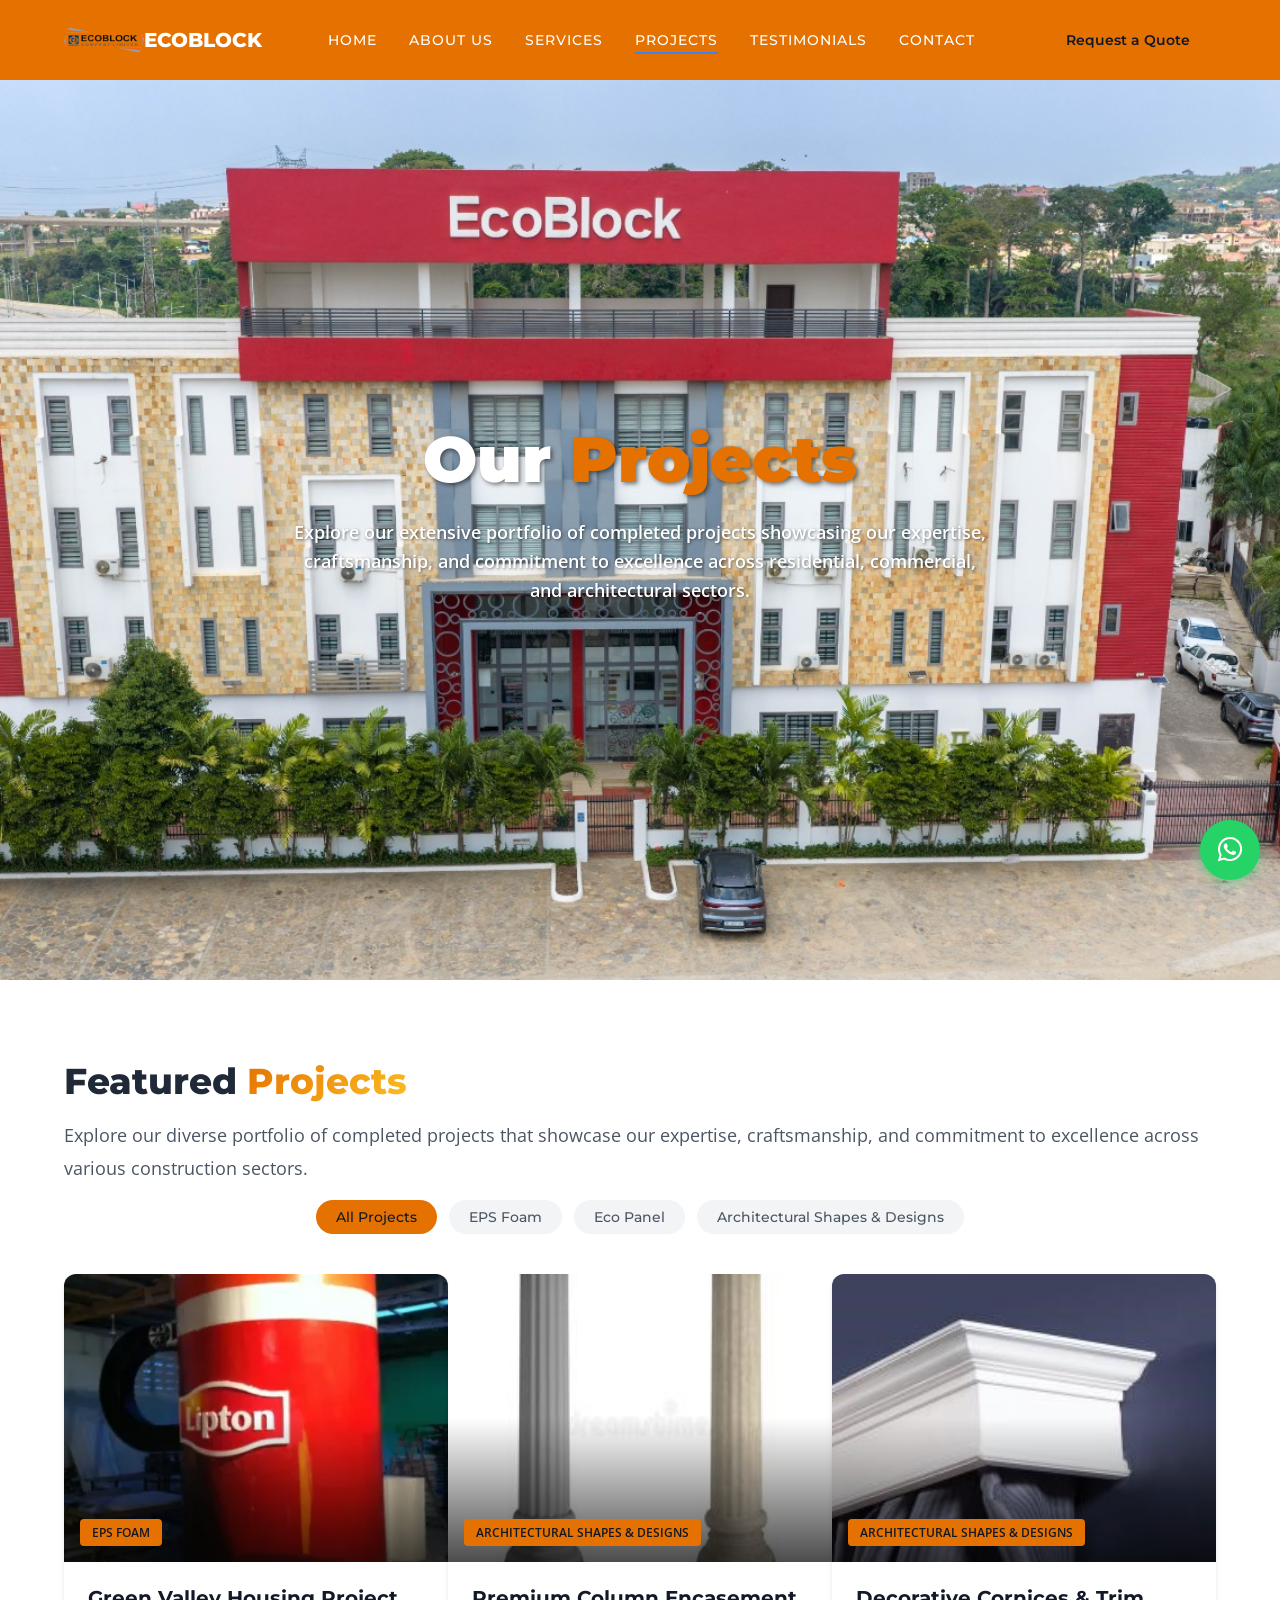
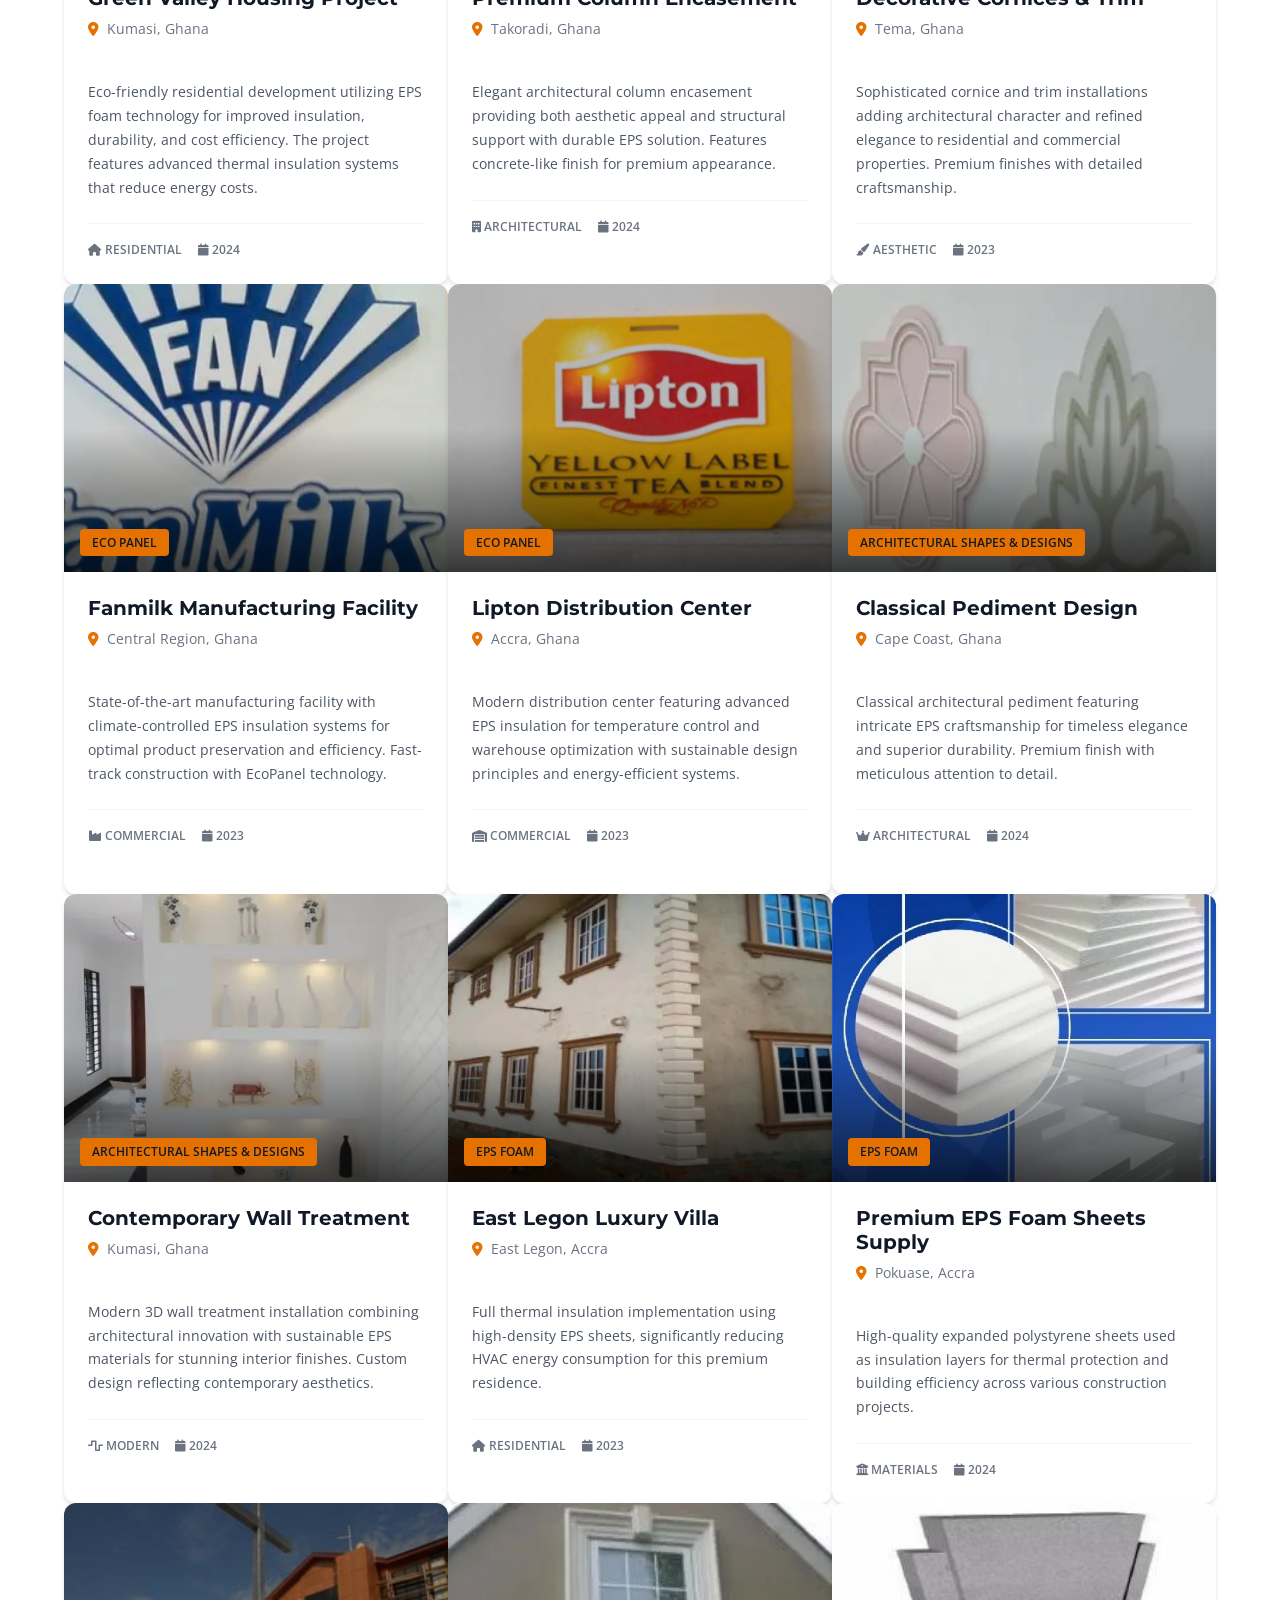
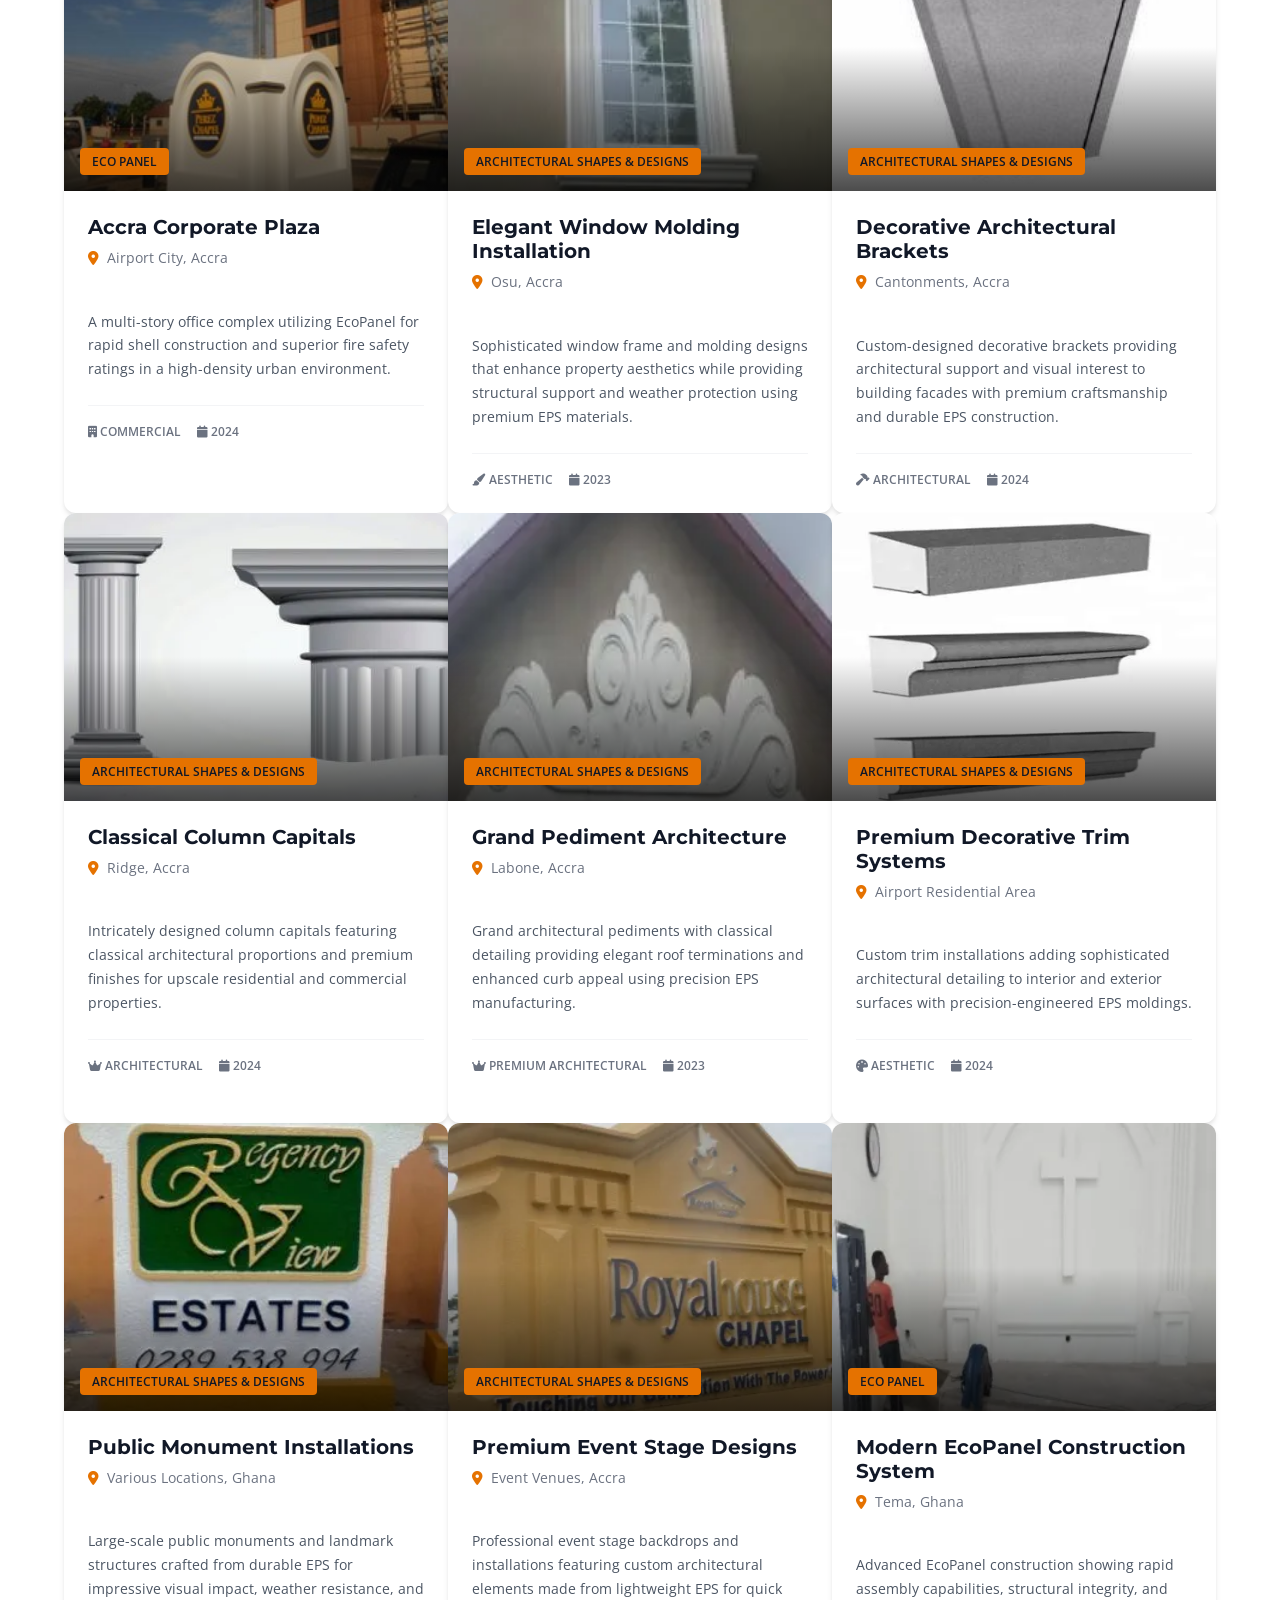
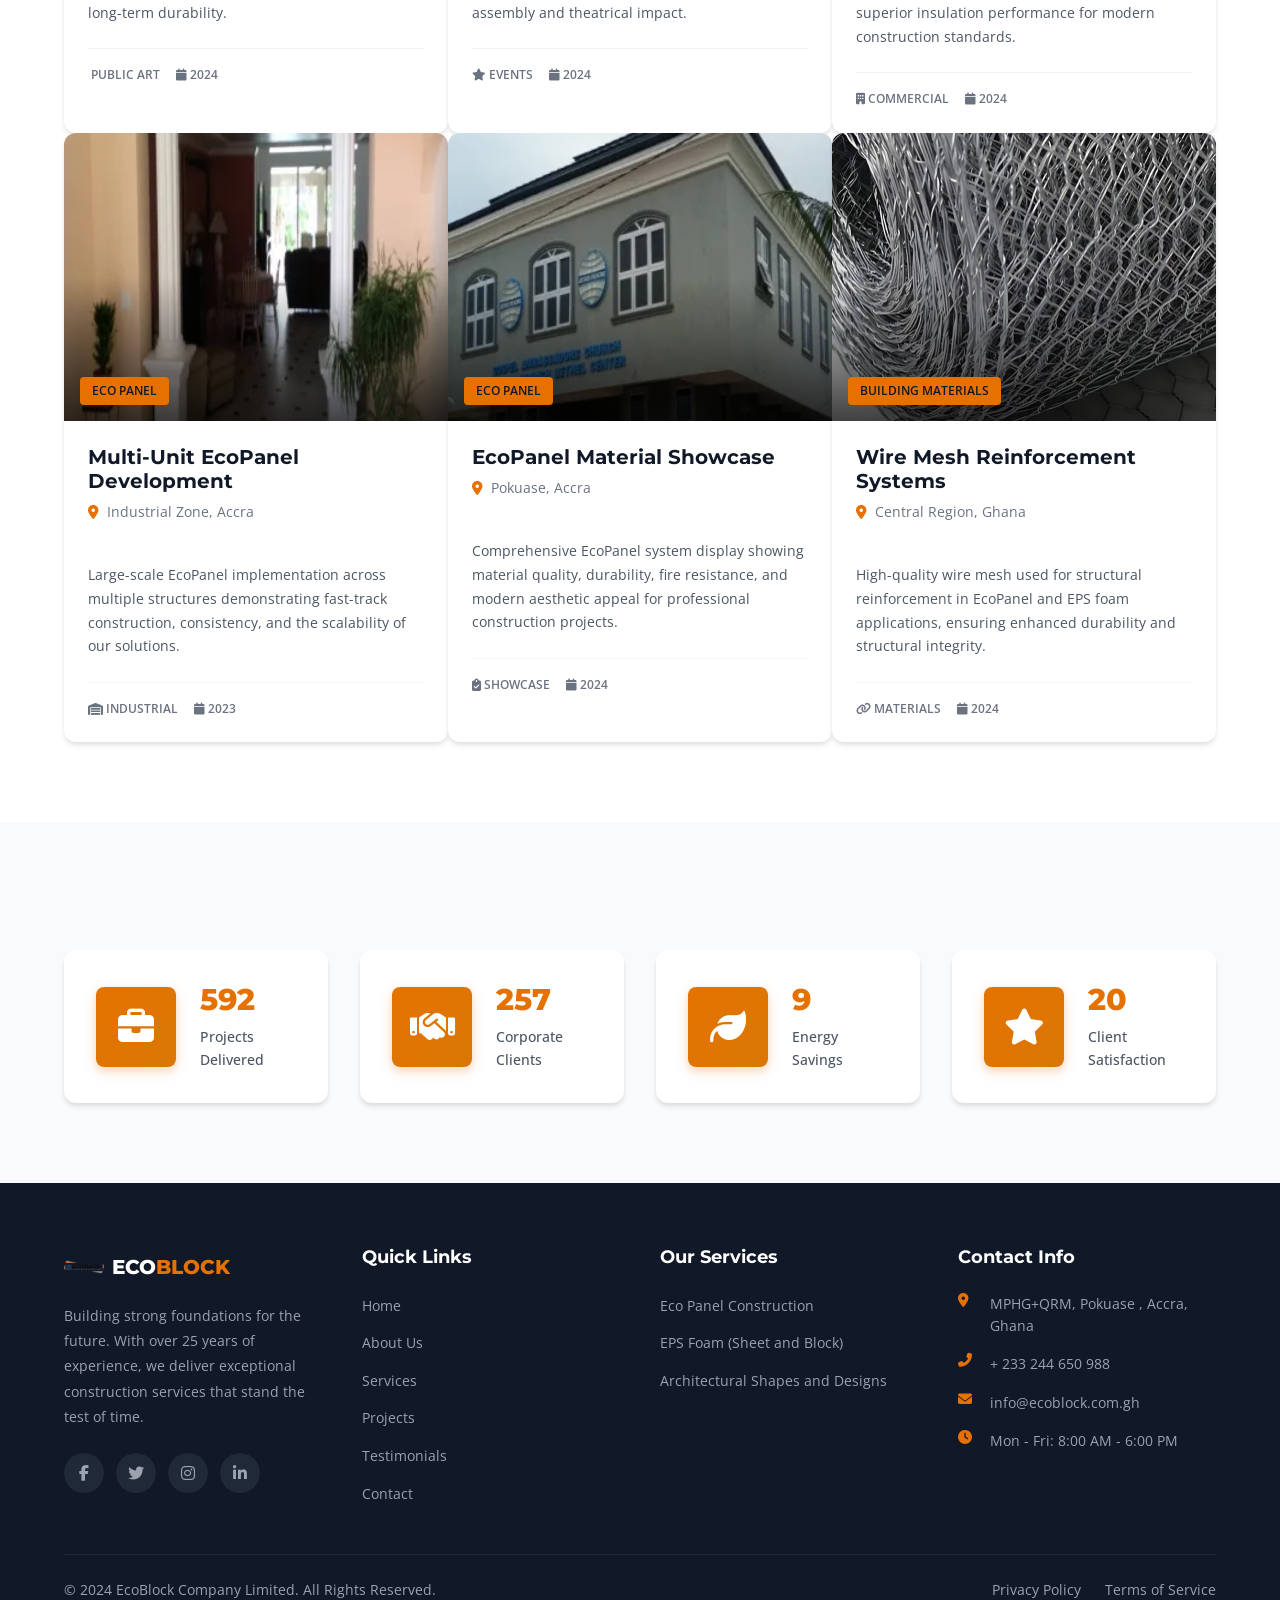
<file: projects.html>
<!DOCTYPE html>
<html lang="en">
<head>
    <meta charset="UTF-8">
    <meta name="viewport" content="width=device-width, initial-scale=1.0">
    <meta name="description" content="Our Projects - Ecoblock Construction's portfolio showcasing completed residential, commercial, and architectural projects across Ghana.">
    <meta name="keywords" content="construction projects, portfolio, completed projects, residential construction, commercial projects, Ghana">
    <meta name="author" content="Ecoblock Construction">
    <title>Our Projects | Ecoblock Construction</title>
    
    <!-- Favicon -->
    <link rel="icon" type="image/svg+xml" href="assets/images/favicon.svg">
    
    <!-- Google Fonts -->
    <link rel="preconnect" href="https://fonts.googleapis.com">
    <link rel="preconnect" href="https://fonts.gstatic.com" crossorigin>
    <link href="https://fonts.googleapis.com/css2?family=Montserrat:wght@400;500;600;700;800&family=Open+Sans:wght@400;500;600&display=swap" rel="stylesheet">
    
    <!-- Font Awesome Icons -->
    <link rel="stylesheet" href="https://cdnjs.cloudflare.com/ajax/libs/font-awesome/6.5.1/css/all.min.css">
    
    <!-- Custom CSS -->
    <link rel="stylesheet" href="css/styles.css">
</head>
<body>
    <!-- Header / Navigation -->
    <header class="header" id="header">
        <nav class="nav container">
            <a href="index.html" class="nav__logo">
                <img src="assets/images/ecoblock-logo.svg" alt="Ecoblock Construction Logo" class="nav__logo-img">
                <span class="nav__logo-text">ECOBLOCK<span class="highlight"></span></span>
            </a>
            
            <div class="nav__menu" id="nav-menu">
                <ul class="nav__list">
                    <li class="nav__item">
                        <a href="index.html" class="nav__link">Home</a>
                    </li>
                    <li class="nav__item">
                        <a href="index.html#about" class="nav__link">About Us</a>
                    </li>
                    <li class="nav__item">
                        <a href="index.html#services" class="nav__link">Services</a>
                    </li>
                    <li class="nav__item">
                        <a href="projects.html" class="nav__link active">Projects</a>
                    </li>
                    <li class="nav__item">
                        <a href="index.html#testimonials" class="nav__link">Testimonials</a>
                    </li>
                    <li class="nav__item">
                        <a href="index.html#contact" class="nav__link">Contact</a>
                    </li>
                </ul>
                <button class="nav__close" id="nav-close" aria-label="Close menu">
                    <i class="fas fa-times"></i>
                </button>
            </div>
            
            <div class="nav__actions">
                <a href="index.html#contact" class="btn btn--primary nav__cta">Request a Quote</a>
                <button class="nav__toggle" id="nav-toggle" aria-label="Open menu">
                    <i class="fas fa-bars"></i>
                </button>
            </div>
        </nav>
    </header>

    <main>
        <!-- Page Hero Section -->
        <section class="hero hero--page">
            <div class="hero__overlay"></div>
            <div class="hero__content container">
                <h1 class="hero__title">Our <span class="highlight">Projects</span></h1>
                <p class="hero__description">
                    Explore our extensive portfolio of completed projects showcasing 
                    our expertise, craftsmanship, and commitment to excellence across 
                    residential, commercial, and architectural sectors.
                </p>
            </div>
        </section>

        <!-- Projects Section -->
        <section class="projects section" id="projects">
            <div class="container">
                <div class="projects__header">
                    <h2 class="section__title">Featured <span class="highlight">Projects</span></h2>
                    <p class="section__description">
                        Explore our diverse portfolio of completed projects that showcase our expertise, 
                        craftsmanship, and commitment to excellence across various construction sectors.
                    </p>
                </div>
                
                <div class="projects__filters">
                    <button class="projects__filter active" data-filter="all">All Projects</button>
                    <button class="projects__filter" data-filter="residential">EPS Foam</button>
                    <button class="projects__filter" data-filter="commercial">Eco Panel</button>
                    <button class="projects__filter" data-filter="infrastructure">Architectural Shapes & Designs</button>
                </div>
                
                <div class="projects__grid">
                    <!-- EPS Foam Projects -->
                    <article class="project-card" data-category="residential">
                        <div class="project-card__image">
                            <img src="assets/projects-images/ecoblock-ecopanel-2.webp" 
                                 alt="EPS Foam Residential Project" 
                                 loading="lazy">
                            <div class="project-card__overlay">
                                <span class="project-card__category">EPS Foam</span>
                            </div>
                        </div>
                        <div class="project-card__content">
                            <h3 class="project-card__title">Green Valley Housing Project</h3>
                            <p class="project-card__location">
                                <i class="fas fa-map-marker-alt"></i> Kumasi, Ghana
                            </p>
                            <p class="project-card__description">
                                Eco-friendly residential development utilizing EPS foam technology 
                                for improved insulation, durability, and cost efficiency. The project 
                                features advanced thermal insulation systems that reduce energy costs.
                            </p>
                            <div class="project-card__details">
                                <span class="project-card__detail">
                                    <i class="fas fa-home"></i> Residential
                                </span>
                                <span class="project-card__detail">
                                    <i class="fas fa-calendar"></i> 2024
                                </span>
                            </div>
                        </div>
                    </article>

                    <!-- Architectural Shapes Projects -->
                    <article class="project-card" data-category="infrastructure">
                        <div class="project-card__image">
                            <img src="assets/projects-images/Column-Encasement-1.jpg" 
                                 alt="Architectural Column Encasement" 
                                 loading="lazy">
                            <div class="project-card__overlay">
                                <span class="project-card__category">Architectural Shapes & Designs</span>
                            </div>
                        </div>
                        <div class="project-card__content">
                            <h3 class="project-card__title">Premium Column Encasement</h3>
                            <p class="project-card__location">
                                <i class="fas fa-map-marker-alt"></i> Takoradi, Ghana
                            </p>
                            <p class="project-card__description">
                                Elegant architectural column encasement providing both aesthetic appeal 
                                and structural support with durable EPS solution. Features concrete-like 
                                finish for premium appearance.
                            </p>
                            <div class="project-card__details">
                                <span class="project-card__detail">
                                    <i class="fas fa-building"></i> Architectural
                                </span>
                                <span class="project-card__detail">
                                    <i class="fas fa-calendar"></i> 2024
                                </span>
                            </div>
                        </div>
                    </article>

                    <article class="project-card" data-category="infrastructure">
                        <div class="project-card__image">
                            <img src="assets/projects-images/Cornices.jpg" 
                                 alt="Decorative Cornices Installation" 
                                 loading="lazy">
                            <div class="project-card__overlay">
                                <span class="project-card__category">Architectural Shapes & Designs</span>
                            </div>
                        </div>
                        <div class="project-card__content">
                            <h3 class="project-card__title">Decorative Cornices & Trim</h3>
                            <p class="project-card__location">
                                <i class="fas fa-map-marker-alt"></i> Tema, Ghana
                            </p>
                            <p class="project-card__description">
                                Sophisticated cornice and trim installations adding architectural character 
                                and refined elegance to residential and commercial properties. Premium finishes 
                                with detailed craftsmanship.
                            </p>
                            <div class="project-card__details">
                                <span class="project-card__detail">
                                    <i class="fas fa-paint-brush"></i> Aesthetic
                                </span>
                                <span class="project-card__detail">
                                    <i class="fas fa-calendar"></i> 2023
                                </span>
                            </div>
                        </div>
                    </article>

                    <!-- EcoPanel Projects -->
                    <article class="project-card" data-category="commercial">
                        <div class="project-card__image">
                            <img src="assets/projects-images/Fanmilk.webp" 
                                 alt="Fanmilk Facility Project" 
                                 loading="lazy">
                            <div class="project-card__overlay">
                                <span class="project-card__category">Eco Panel</span>
                            </div>
                        </div>
                        <div class="project-card__content">
                            <h3 class="project-card__title">Fanmilk Manufacturing Facility</h3>
                            <p class="project-card__location">
                                <i class="fas fa-map-marker-alt"></i> Central Region, Ghana
                            </p>
                            <p class="project-card__description">
                                State-of-the-art manufacturing facility with climate-controlled EPS 
                                insulation systems for optimal product preservation and efficiency. 
                                Fast-track construction with EcoPanel technology.
                            </p>
                            <div class="project-card__details">
                                <span class="project-card__detail">
                                    <i class="fas fa-industry"></i> Commercial
                                </span>
                                <span class="project-card__detail">
                                    <i class="fas fa-calendar"></i> 2023
                                </span>
                            </div>
                        </div>
                    </article>

                    <article class="project-card" data-category="commercial">
                        <div class="project-card__image">
                            <img src="assets/projects-images/Lipton.webp" 
                                 alt="Lipton Distribution Center" 
                                 loading="lazy">
                            <div class="project-card__overlay">
                                <span class="project-card__category">Eco Panel</span>
                            </div>
                        </div>
                        <div class="project-card__content">
                            <h3 class="project-card__title">Lipton Distribution Center</h3>
                            <p class="project-card__location">
                                <i class="fas fa-map-marker-alt"></i> Accra, Ghana
                            </p>
                            <p class="project-card__description">
                                Modern distribution center featuring advanced EPS insulation for temperature 
                                control and warehouse optimization with sustainable design principles and 
                                energy-efficient systems.
                            </p>
                            <div class="project-card__details">
                                <span class="project-card__detail">
                                    <i class="fas fa-warehouse"></i> Commercial
                                </span>
                                <span class="project-card__detail">
                                    <i class="fas fa-calendar"></i> 2023
                                </span>
                            </div>
                        </div>
                    </article>

                    <article class="project-card" data-category="infrastructure">
                        <div class="project-card__image">
                            <img src="assets/projects-images/Pediment-1.webp" 
                                 alt="Architectural Pediment Design" 
                                 loading="lazy">
                            <div class="project-card__overlay">
                                <span class="project-card__category">Architectural Shapes & Designs</span>
                            </div>
                        </div>
                        <div class="project-card__content">
                            <h3 class="project-card__title">Classical Pediment Design</h3>
                            <p class="project-card__location">
                                <i class="fas fa-map-marker-alt"></i> Cape Coast, Ghana
                            </p>
                            <p class="project-card__description">
                                Classical architectural pediment featuring intricate EPS craftsmanship 
                                for timeless elegance and superior durability. Premium finish with 
                                meticulous attention to detail.
                            </p>
                            <div class="project-card__details">
                                <span class="project-card__detail">
                                    <i class="fas fa-crown"></i> Architectural
                                </span>
                                <span class="project-card__detail">
                                    <i class="fas fa-calendar"></i> 2024
                                </span>
                            </div>
                        </div>
                    </article>

                    <article class="project-card" data-category="infrastructure">
                        <div class="project-card__image">
                            <img src="assets/projects-images/Wall-Treatment.webp" 
                                 alt="Contemporary Wall Treatment" 
                                 loading="lazy">
                            <div class="project-card__overlay">
                                <span class="project-card__category">Architectural Shapes & Designs</span>
                            </div>
                        </div>
                        <div class="project-card__content">
                            <h3 class="project-card__title">Contemporary Wall Treatment</h3>
                            <p class="project-card__location">
                                <i class="fas fa-map-marker-alt"></i> Kumasi, Ghana
                            </p>
                            <p class="project-card__description">
                                Modern 3D wall treatment installation combining architectural innovation 
                                with sustainable EPS materials for stunning interior finishes. Custom design 
                                reflecting contemporary aesthetics.
                            </p>
                            <div class="project-card__details">
                                <span class="project-card__detail">
                                    <i class="fas fa-wave-square"></i> Modern
                                </span>
                                <span class="project-card__detail">
                                    <i class="fas fa-calendar"></i> 2024
                                </span>
                            </div>
                        </div>
                    </article>

                    <!-- Additional EPS Foam Projects -->
                    <article class="project-card" data-category="residential">
                        <div class="project-card__image">
                            <img src="assets/projects-images/ecoblock-ecopanel-3.webp" 
                                 alt="EPS Foam Residential Installation" 
                                 loading="lazy">
                            <div class="project-card__overlay">
                                <span class="project-card__category">EPS Foam</span>
                            </div>
                        </div>
                        <div class="project-card__content">
                            <h3 class="project-card__title">East Legon Luxury Villa</h3>
                            <p class="project-card__location">
                                <i class="fas fa-map-marker-alt"></i> East Legon, Accra
                            </p>
                            <p class="project-card__description">
                                Full thermal insulation implementation using high-density EPS sheets, 
                                significantly reducing HVAC energy consumption for this premium residence.
                            </p>
                            <div class="project-card__details">
                                <span class="project-card__detail"><i class="fas fa-home"></i> Residential</span>
                                <span class="project-card__detail"><i class="fas fa-calendar"></i> 2023</span>
                            </div>
                        </div>
                    </article>

                    <!-- EPS Foam Sheets -->
                    <article class="project-card" data-category="residential">
                        <div class="project-card__image">
                            <img src="assets/projects-images/sheets.webp" 
                                 alt="Premium EPS Foam Sheets" 
                                 loading="lazy">
                            <div class="project-card__overlay">
                                <span class="project-card__category">EPS Foam</span>
                            </div>
                        </div>
                        <div class="project-card__content">
                            <h3 class="project-card__title">Premium EPS Foam Sheets Supply</h3>
                            <p class="project-card__location">
                                <i class="fas fa-map-marker-alt"></i> Pokuase, Accra
                            </p>
                            <p class="project-card__description">
                                High-quality expanded polystyrene sheets used as insulation layers for 
                                thermal protection and building efficiency across various construction projects.
                            </p>
                            <div class="project-card__details">
                                <span class="project-card__detail"><i class="fas fa-building-columns"></i> Materials</span>
                                <span class="project-card__detail"><i class="fas fa-calendar"></i> 2024</span>
                            </div>
                        </div>
                    </article>

                    <!-- EcoPanel Commercial Project -->
                    <article class="project-card" data-category="commercial">
                        <div class="project-card__image">
                            <img src="assets/projects-images/ecoblock-ecopanel-4.jpg" 
                                 alt="EcoPanel Commercial Installation" 
                                 loading="lazy">
                            <div class="project-card__overlay">
                                <span class="project-card__category">Eco Panel</span>
                            </div>
                        </div>
                        <div class="project-card__content">
                            <h3 class="project-card__title">Accra Corporate Plaza</h3>
                            <p class="project-card__location">
                                <i class="fas fa-map-marker-alt"></i> Airport City, Accra
                            </p>
                            <p class="project-card__description">
                                A multi-story office complex utilizing EcoPanel for rapid shell construction 
                                and superior fire safety ratings in a high-density urban environment.
                            </p>
                            <div class="project-card__details">
                                <span class="project-card__detail"><i class="fas fa-building"></i> Commercial</span>
                                <span class="project-card__detail"><i class="fas fa-calendar"></i> 2024</span>
                            </div>
                        </div>
                    </article>

                    <!-- Architectural Shapes - Window Molding -->
                    <article class="project-card" data-category="infrastructure">
                        <div class="project-card__image">
                            <img src="assets/projects-images/Window-Molding.webp" 
                                 alt="Elegant Window Molding Design" 
                                 loading="lazy">
                            <div class="project-card__overlay">
                                <span class="project-card__category">Architectural Shapes & Designs</span>
                            </div>
                        </div>
                        <div class="project-card__content">
                            <h3 class="project-card__title">Elegant Window Molding Installation</h3>
                            <p class="project-card__location">
                                <i class="fas fa-map-marker-alt"></i> Osu, Accra
                            </p>
                            <p class="project-card__description">
                                Sophisticated window frame and molding designs that enhance property aesthetics 
                                while providing structural support and weather protection using premium EPS materials.
                            </p>
                            <div class="project-card__details">
                                <span class="project-card__detail"><i class="fas fa-paint-brush"></i> Aesthetic</span>
                                <span class="project-card__detail"><i class="fas fa-calendar"></i> 2023</span>
                            </div>
                        </div>
                    </article>

                    <!-- Architectural Shapes - Brackets -->
                    <article class="project-card" data-category="infrastructure">
                        <div class="project-card__image">
                            <img src="assets/projects-images/Brackets.jpg" 
                                 alt="Decorative Architectural Brackets" 
                                 loading="lazy">
                            <div class="project-card__overlay">
                                <span class="project-card__category">Architectural Shapes & Designs</span>
                            </div>
                        </div>
                        <div class="project-card__content">
                            <h3 class="project-card__title">Decorative Architectural Brackets</h3>
                            <p class="project-card__location">
                                <i class="fas fa-map-marker-alt"></i> Cantonments, Accra
                            </p>
                            <p class="project-card__description">
                                Custom-designed decorative brackets providing architectural support and visual interest 
                                to building facades with premium craftsmanship and durable EPS construction.
                            </p>
                            <div class="project-card__details">
                                <span class="project-card__detail"><i class="fas fa-hammer"></i> Architectural</span>
                                <span class="project-card__detail"><i class="fas fa-calendar"></i> 2024</span>
                            </div>
                        </div>
                    </article>

                    <!-- Architectural Shapes - Column Caps -->
                    <article class="project-card" data-category="infrastructure">
                        <div class="project-card__image">
                            <img src="assets/projects-images/Column-Cap-1.webp" 
                                 alt="Classical Column Cap Design" 
                                 loading="lazy">
                            <div class="project-card__overlay">
                                <span class="project-card__category">Architectural Shapes & Designs</span>
                            </div>
                        </div>
                        <div class="project-card__content">
                            <h3 class="project-card__title">Classical Column Capitals</h3>
                            <p class="project-card__location">
                                <i class="fas fa-map-marker-alt"></i> Ridge, Accra
                            </p>
                            <p class="project-card__description">
                                Intricately designed column capitals featuring classical architectural proportions 
                                and premium finishes for upscale residential and commercial properties.
                            </p>
                            <div class="project-card__details">
                                <span class="project-card__detail"><i class="fas fa-crown"></i> Architectural</span>
                                <span class="project-card__detail"><i class="fas fa-calendar"></i> 2024</span>
                            </div>
                        </div>
                    </article>

                    <!-- Architectural Shapes - Pediment -->
                    <article class="project-card" data-category="infrastructure">
                        <div class="project-card__image">
                            <img src="assets/projects-images/Pediment-2.webp" 
                                 alt="Architectural Pediment Installation" 
                                 loading="lazy">
                            <div class="project-card__overlay">
                                <span class="project-card__category">Architectural Shapes & Designs</span>
                            </div>
                        </div>
                        <div class="project-card__content">
                            <h3 class="project-card__title">Grand Pediment Architecture</h3>
                            <p class="project-card__location">
                                <i class="fas fa-map-marker-alt"></i> Labone, Accra
                            </p>
                            <p class="project-card__description">
                                Grand architectural pediments with classical detailing providing elegant roof 
                                terminations and enhanced curb appeal using precision EPS manufacturing.
                            </p>
                            <div class="project-card__details">
                                <span class="project-card__detail"><i class="fas fa-crown"></i> Premium Architectural</span>
                                <span class="project-card__detail"><i class="fas fa-calendar"></i> 2023</span>
                            </div>
                        </div>
                    </article>

                    <!-- Architectural Shapes - Trims -->
                    <article class="project-card" data-category="infrastructure">
                        <div class="project-card__image">
                            <img src="assets/projects-images/Trims.webp" 
                                 alt="Decorative Trim Installation" 
                                 loading="lazy">
                            <div class="project-card__overlay">
                                <span class="project-card__category">Architectural Shapes & Designs</span>
                            </div>
                        </div>
                        <div class="project-card__content">
                            <h3 class="project-card__title">Premium Decorative Trim Systems</h3>
                            <p class="project-card__location">
                                <i class="fas fa-map-marker-alt"></i> Airport Residential Area
                            </p>
                            <p class="project-card__description">
                                Custom trim installations adding sophisticated architectural detailing to interior 
                                and exterior surfaces with precision-engineered EPS moldings.
                            </p>
                            <div class="project-card__details">
                                <span class="project-card__detail"><i class="fas fa-palette"></i> Aesthetic</span>
                                <span class="project-card__detail"><i class="fas fa-calendar"></i> 2024</span>
                            </div>
                        </div>
                    </article>

                    <!-- Monument Projects -->
                    <article class="project-card" data-category="infrastructure">
                        <div class="project-card__image">
                            <img src="assets/projects-images/monum-1.webp" 
                                 alt="Structural Monuments and Landmarks" 
                                 loading="lazy">
                            <div class="project-card__overlay">
                                <span class="project-card__category">Architectural Shapes & Designs</span>
                            </div>
                        </div>
                        <div class="project-card__content">
                            <h3 class="project-card__title">Public Monument Installations</h3>
                            <p class="project-card__location">
                                <i class="fas fa-map-marker-alt"></i> Various Locations, Ghana
                            </p>
                            <p class="project-card__description">
                                Large-scale public monuments and landmark structures crafted from durable EPS 
                                for impressive visual impact, weather resistance, and long-term durability.
                            </p>
                            <div class="project-card__details">
                                <span class="project-card__detail"><i class="fas fa-statue"></i> Public Art</span>
                                <span class="project-card__detail"><i class="fas fa-calendar"></i> 2024</span>
                            </div>
                        </div>
                    </article>

                    <!-- Event Stage -->
                    <article class="project-card" data-category="infrastructure">
                        <div class="project-card__image">
                            <img src="assets/projects-images/monum-2.webp" 
                                 alt="Event Stage and Backdrop Design" 
                                 loading="lazy">
                            <div class="project-card__overlay">
                                <span class="project-card__category">Architectural Shapes & Designs</span>
                            </div>
                        </div>
                        <div class="project-card__content">
                            <h3 class="project-card__title">Premium Event Stage Designs</h3>
                            <p class="project-card__location">
                                <i class="fas fa-map-marker-alt"></i> Event Venues, Accra
                            </p>
                            <p class="project-card__description">
                                Professional event stage backdrops and installations featuring custom architectural 
                                elements made from lightweight EPS for quick assembly and theatrical impact.
                            </p>
                            <div class="project-card__details">
                                <span class="project-card__detail"><i class="fas fa-star"></i> Events</span>
                                <span class="project-card__detail"><i class="fas fa-calendar"></i> 2024</span>
                            </div>
                        </div>
                    </article>

                    <!-- EcoPanel Installation -->
                    <article class="project-card" data-category="commercial">
                        <div class="project-card__image">
                            <img src="assets/projects-images/ecoblock-ecopanel-5.webp" 
                                 alt="EcoPanel Construction System" 
                                 loading="lazy">
                            <div class="project-card__overlay">
                                <span class="project-card__category">Eco Panel</span>
                            </div>
                        </div>
                        <div class="project-card__content">
                            <h3 class="project-card__title">Modern EcoPanel Construction System</h3>
                            <p class="project-card__location">
                                <i class="fas fa-map-marker-alt"></i> Tema, Ghana
                            </p>
                            <p class="project-card__description">
                                Advanced EcoPanel construction showing rapid assembly capabilities, structural 
                                integrity, and superior insulation performance for modern construction standards.
                            </p>
                            <div class="project-card__details">
                                <span class="project-card__detail"><i class="fas fa-building"></i> Commercial</span>
                                <span class="project-card__detail"><i class="fas fa-calendar"></i> 2024</span>
                            </div>
                        </div>
                    </article>

                    <!-- EcoPanel Multiple Installations -->
                    <article class="project-card" data-category="commercial">
                        <div class="project-card__image">
                            <img src="assets/projects-images/ecoblock-ecopanel-6.webp" 
                                 alt="EcoPanel Installations" 
                                 loading="lazy">
                            <div class="project-card__overlay">
                                <span class="project-card__category">Eco Panel</span>
                            </div>
                        </div>
                        <div class="project-card__content">
                            <h3 class="project-card__title">Multi-Unit EcoPanel Development</h3>
                            <p class="project-card__location">
                                <i class="fas fa-map-marker-alt"></i> Industrial Zone, Accra
                            </p>
                            <p class="project-card__description">
                                Large-scale EcoPanel implementation across multiple structures demonstrating 
                                fast-track construction, consistency, and the scalability of our solutions.
                            </p>
                            <div class="project-card__details">
                                <span class="project-card__detail"><i class="fas fa-warehouse"></i> Industrial</span>
                                <span class="project-card__detail"><i class="fas fa-calendar"></i> 2023</span>
                            </div>
                        </div>
                    </article>

                    <!-- Eco Panel Showcase -->
                    <article class="project-card" data-category="commercial">
                        <div class="project-card__image">
                            <img src="assets/projects-images/ecoblock-ecopanel-7.webp" 
                                 alt="Advanced EcoPanel Building Material" 
                                 loading="lazy">
                            <div class="project-card__overlay">
                                <span class="project-card__category">Eco Panel</span>
                            </div>
                        </div>
                        <div class="project-card__content">
                            <h3 class="project-card__title">EcoPanel Material Showcase</h3>
                            <p class="project-card__location">
                                <i class="fas fa-map-marker-alt"></i> Pokuase, Accra
                            </p>
                            <p class="project-card__description">
                                Comprehensive EcoPanel system display showing material quality, durability, fire 
                                resistance, and modern aesthetic appeal for professional construction projects.
                            </p>
                            <div class="project-card__details">
                                <span class="project-card__detail"><i class="fas fa-clipboard-check"></i> Showcase</span>
                                <span class="project-card__detail"><i class="fas fa-calendar"></i> 2024</span>
                            </div>
                        </div>
                    </article>

                    <!-- Wire Mesh Product -->
                    <article class="project-card" data-category="commercial">
                        <div class="project-card__image">
                            <img src="assets/projects-images/ecoblock-wire-mesh.webp" 
                                 alt="Wire Mesh Reinforcement System" 
                                 loading="lazy">
                            <div class="project-card__overlay">
                                <span class="project-card__category">Building Materials</span>
                            </div>
                        </div>
                        <div class="project-card__content">
                            <h3 class="project-card__title">Wire Mesh Reinforcement Systems</h3>
                            <p class="project-card__location">
                                <i class="fas fa-map-marker-alt"></i> Central Region, Ghana
                            </p>
                            <p class="project-card__description">
                                High-quality wire mesh used for structural reinforcement in EcoPanel and EPS 
                                foam applications, ensuring enhanced durability and structural integrity.
                            </p>
                            <div class="project-card__details">
                                <span class="project-card__detail"><i class="fas fa-link"></i> Materials</span>
                                <span class="project-card__detail"><i class="fas fa-calendar"></i> 2024</span>
                            </div>
                        </div>
                    </article>
                </div>
            </div>
        </section>

        <!-- Stats Section -->
        <section class="projects-stats section section--gray">
            <div class="container">
                <div class="stats__grid">
                    <div class="stat-card">
                        <div class="stat-card__icon">
                            <i class="fas fa-briefcase"></i>
                        </div>
                        <div class="stat-card__content">
                            <div class="stat-card__number" data-count="2847">0</div>
                            <span class="stat-card__label">Projects Delivered</span>
                        </div>
                    </div>

                    <div class="stat-card">
                        <div class="stat-card__icon">
                            <i class="fas fa-handshake"></i>
                        </div>
                        <div class="stat-card__content">
                            <div class="stat-card__number" data-count="1240">0</div>
                            <span class="stat-card__label">Corporate Clients</span>
                        </div>
                    </div>

                    <div class="stat-card">
                        <div class="stat-card__icon">
                            <i class="fas fa-leaf"></i>
                        </div>
                        <div class="stat-card__content">
                            <div class="stat-card__number" data-count="45">45%</div>
                            <span class="stat-card__label">Energy Savings</span>
                        </div>
                    </div>

                    <div class="stat-card">
                        <div class="stat-card__icon">
                            <i class="fas fa-star"></i>
                        </div>
                        <div class="stat-card__content">
                            <div class="stat-card__number" data-count="99">99%</div>
                            <span class="stat-card__label">Client Satisfaction</span>
                        </div>
                    </div>
                </div>
            </div>
        </section>
    </main>

    <!-- Footer -->
    <footer class="footer">
        <div class="container">
            <div class="footer__grid">
                <div class="footer__brand">
                    <a href="index.html" class="footer__logo">
                        <img src="assets/images/ecoblock-logo.svg" alt="Ecoblock Construction Logo" class="footer__logo-img">
                        <span class="footer__logo-text">ECO<span class="highlight">BLOCK</span></span>
                    </a>
                    <p class="footer__description">
                        Building strong foundations for the future. With over 25 years of experience, 
                        we deliver exceptional construction services that stand the test of time.
                    </p>
                    <div class="footer__social">
                        <a href="#" class="footer__social-link" aria-label="Facebook">
                            <i class="fab fa-facebook-f"></i>
                        </a>
                        <a href="#" class="footer__social-link" aria-label="Twitter">
                            <i class="fab fa-twitter"></i>
                        </a>
                        <a href="#" class="footer__social-link" aria-label="Instagram">
                            <i class="fab fa-instagram"></i>
                        </a>
                        <a href="#" class="footer__social-link" aria-label="LinkedIn">
                            <i class="fab fa-linkedin-in"></i>
                        </a>
                    </div>
                </div>
                
                <div class="footer__links">
                    <h3 class="footer__title">Quick Links</h3>
                    <ul class="footer__list">
                        <li><a href="index.html">Home</a></li>
                        <li><a href="index.html#about">About Us</a></li>
                        <li><a href="index.html#services">Services</a></li>
                        <li><a href="projects.html">Projects</a></li>
                        <li><a href="index.html#testimonials">Testimonials</a></li>
                        <li><a href="index.html#contact">Contact</a></li>
                    </ul>
                </div>
                
                <div class="footer__links">
                    <h3 class="footer__title">Our Services</h3>
                    <ul class="footer__list">
                        <li><a href="index.html#services">Eco Panel Construction</a></li>
                        <li><a href="index.html#services">EPS Foam (Sheet and Block)</a></li>
                        <li><a href="index.html#services">Architectural Shapes and Designs</a></li>         

                    </ul>
                </div>
                
                <div class="footer__contact">
                    <h3 class="footer__title">Contact Info</h3>
                    <ul class="footer__contact-list">
                        <li>
                            <i class="fas fa-map-marker-alt"></i>
                            <span>MPHG+QRM, Pokuase , Accra, Ghana</span>
                        </li>
                        <li>
                            <i class="fas fa-phone-alt"></i>
                            <a href="tel:+233244650988">+ 233 244 650 988</a>
                        </li>
                        <li>
                            <i class="fas fa-envelope"></i>
                            <a href="mailto:info@ecoblock.com">info@ecoblock.com.gh</a>
                        </li>
                        <li>
                            <i class="fas fa-clock"></i>
                            <span>Mon - Fri: 8:00 AM - 6:00 PM</span>
                        </li>
                    </ul>
                </div>
            </div>
            
            <div class="footer__bottom">
                <p class="footer__copyright">
                    &copy; 2024 EcoBlock Company Limited. All Rights Reserved.
                </p>
                <div class="footer__legal">
                    <a href="#">Privacy Policy</a>
                    <a href="#">Terms of Service</a>
                </div>
            </div>
        </div>
    </footer>

    <!-- Back to Top Button -->
    <button class="back-to-top" id="back-to-top" aria-label="Back to top">
        <i class="fas fa-chevron-up"></i>
    </button>
    <!-- WhatsApp Button -->
    <a href="https://wa.me/233244650988?text=Hello%20Ecoblock%20Company%20Limited%2C%20I%20would%20like%20to%20inquire%20about%20your%20services" 
       target="_blank" 
       rel="noopener noreferrer" 
       class="whatsapp-button" 
       aria-label="Chat with us on WhatsApp">
        <i class="fab fa-whatsapp"></i>
    </a>
    <!-- Scripts -->
    <script src="js/main.js"></script>
</body>
</html>
</file>
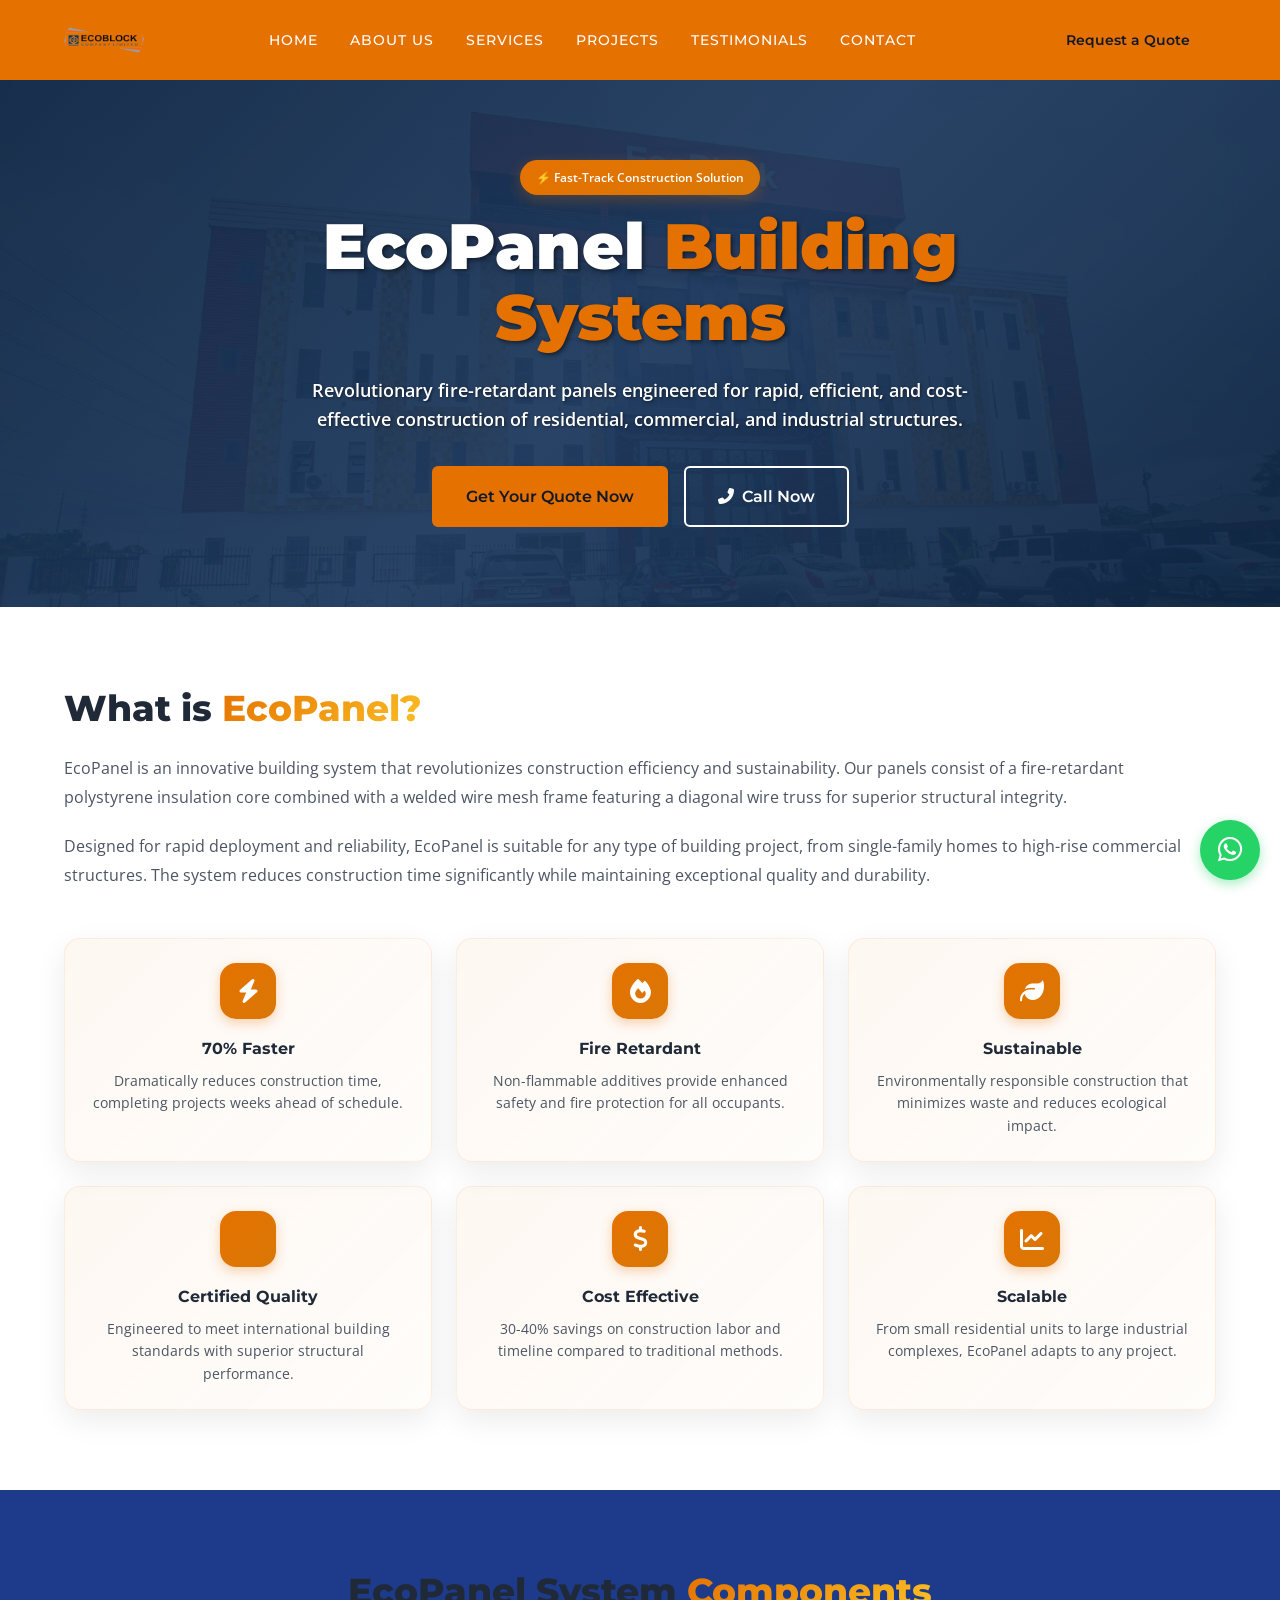
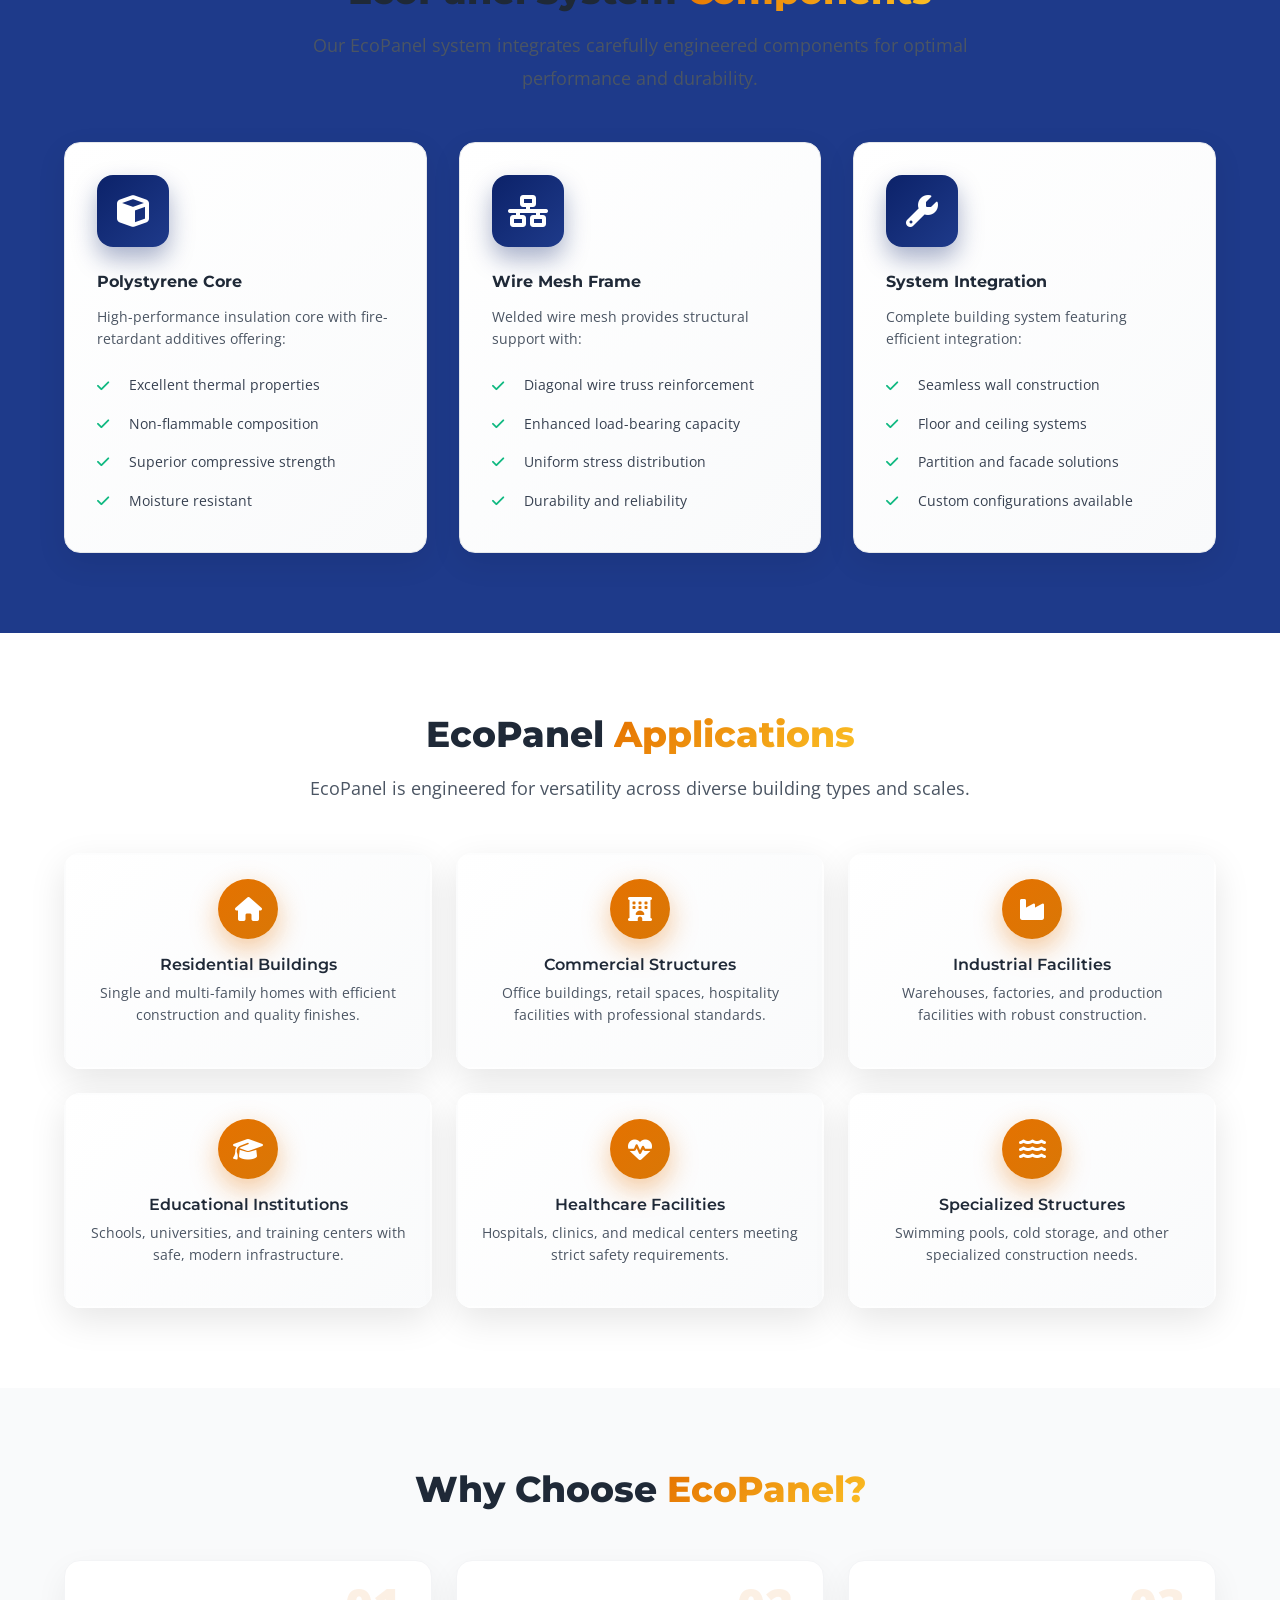
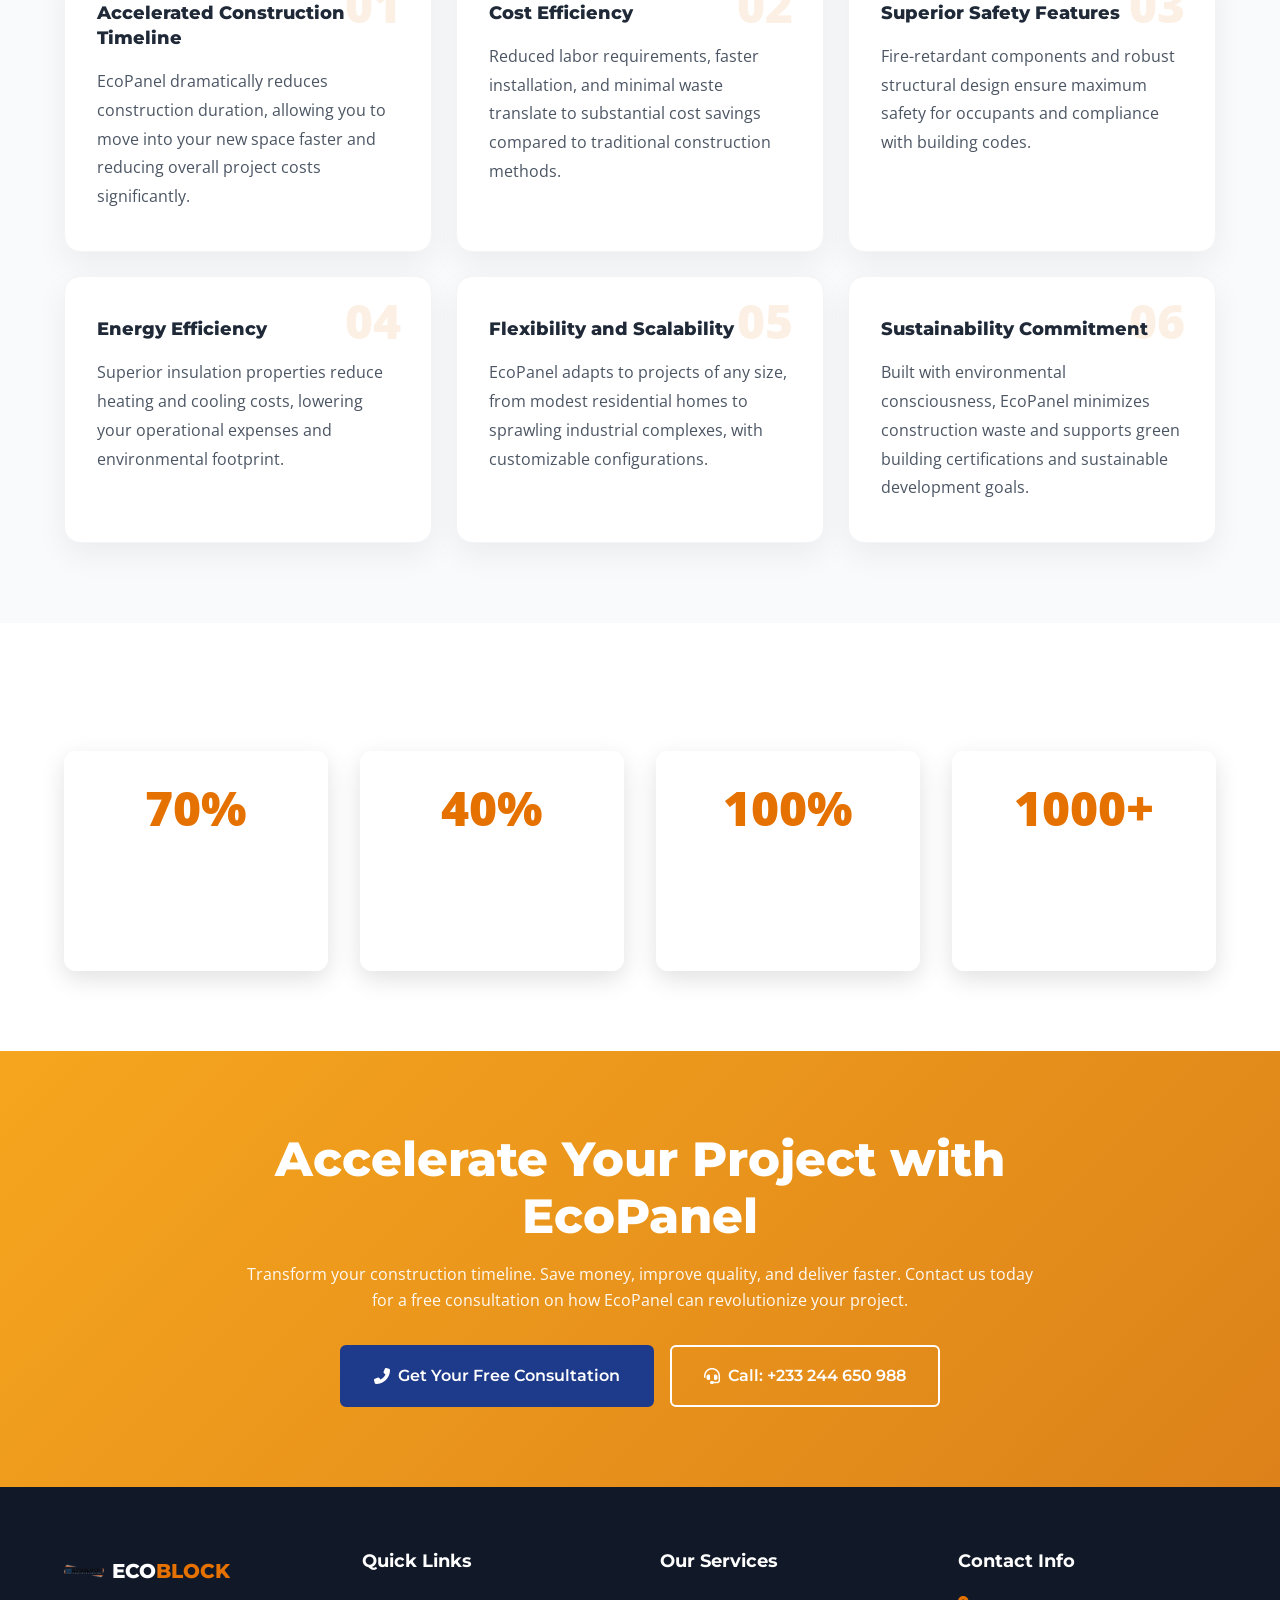
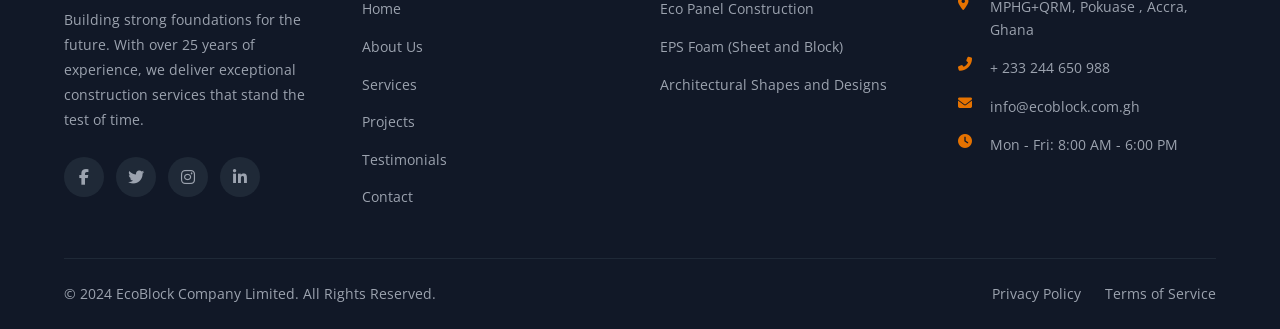
<file: service-eco-panel.html>
<!DOCTYPE html>
<html lang="en">
<head>
    <meta charset="UTF-8">
    <meta name="viewport" content="width=device-width, initial-scale=1.0">
    <meta name="description" content="EcoPanel Services - Sustainable building panels with fire-retardant polystyrene core and welded wire mesh frame for residential, commercial, and industrial construction.">
    <meta name="keywords" content="EcoPanel, sustainable building, fire-retardant, construction panels, residential construction, commercial building">
    <meta name="author" content="Ecoblock Construction">
    <title>EcoPanel Services | Ecoblock Construction</title>
    
    <!-- Favicon -->
    <link rel="icon" type="image/svg+xml" href="assets/images/favicon.svg">
    
    <!-- Google Fonts -->
    <link rel="preconnect" href="https://fonts.googleapis.com">
    <link rel="preconnect" href="https://fonts.gstatic.com" crossorigin>
    <link href="https://fonts.googleapis.com/css2?family=Montserrat:wght@400;500;600;700;800&family=Open+Sans:wght@400;500;600&display=swap" rel="stylesheet">
    
    <!-- Font Awesome Icons -->
    <link rel="stylesheet" href="https://cdnjs.cloudflare.com/ajax/libs/font-awesome/6.5.1/css/all.min.css">
    
    <!-- Custom CSS -->
    <link rel="stylesheet" href="css/styles.css">
</head>
<body>
    <!-- Header / Navigation -->
    <header class="header" id="header">
        <nav class="nav container">
            <a href="index.html" class="nav__logo">
                <img src="assets/images/ecoblock-logo.svg" alt="Ecoblock Construction Logo" class="nav__logo-img">
                
            </a>
            
            <div class="nav__menu" id="nav-menu">
                <ul class="nav__list">
                    <li class="nav__item">
                        <a href="index.html" class="nav__link">Home</a>
                    </li>
                    <li class="nav__item">
                        <a href="index.html#about" class="nav__link">About Us</a>
                    </li>
                    <li class="nav__item">
                        <a href="index.html#services" class="nav__link">Services</a>
                    </li>
                    <li class="nav__item">
                        <a href="index.html#projects" class="nav__link">Projects</a>
                    </li>
                    <li class="nav__item">
                        <a href="index.html#testimonials" class="nav__link">Testimonials</a>
                    </li>
                    <li class="nav__item">
                        <a href="index.html#contact" class="nav__link">Contact</a>
                    </li>
                </ul>
                <button class="nav__close" id="nav-close" aria-label="Close menu">
                    <i class="fas fa-times"></i>
                </button>
            </div>
            
            <div class="nav__actions">
                <a href="index.html#contact" class="btn btn--primary nav__cta">Request a Quote</a>
                <button class="nav__toggle" id="nav-toggle" aria-label="Open menu">
                    <i class="fas fa-bars"></i>
                </button>
            </div>
        </nav>
    </header>

    <main>
        <!-- Service Hero Section -->
        <section class="hero hero--service">
            <div class="hero__overlay"></div>
            <div class="hero__content container">
                <div class="hero__badge">
                    <span>⚡ Fast-Track Construction Solution</span>
                </div>
                <h1 class="hero__title">
                    EcoPanel <span class="highlight">Building Systems</span>
                </h1>
                <p class="hero__description">
                    Revolutionary fire-retardant panels engineered for rapid, efficient, and cost-effective 
                    construction of residential, commercial, and industrial structures.
                </p>
                <div class="hero__cta">
                    <a href="index.html#contact" class="btn btn--primary btn--lg">
                        Get Your Quote Now
                    </a>
                    <a href="tel:+233244650988" class="btn btn--outline-light btn--lg">
                        <i class="fas fa-phone-alt"></i> Call Now
                    </a>
                </div>
            </div>
        </section>

        <!-- Service Overview Section -->
        <section class="service-overview section">
            <div class="container">
                <div class="service-overview__content">
                    <h2 class="section__title">What is <span class="highlight">EcoPanel?</span></h2>
                    <p class="service-overview__text">
                        EcoPanel is an innovative building system that revolutionizes construction efficiency 
                        and sustainability. Our panels consist of a fire-retardant polystyrene insulation core 
                        combined with a welded wire mesh frame featuring a diagonal wire truss for superior 
                        structural integrity.
                    </p>
                    <p class="service-overview__text">
                        Designed for rapid deployment and reliability, EcoPanel is suitable for any type of 
                        building project, from single-family homes to high-rise commercial structures. The system 
                        reduces construction time significantly while maintaining exceptional quality and durability.
                    </p>
                </div>

                <div class="service-overview__grid">
                    <div class="overview-card overview-card--featured">
                        <div class="overview-card__icon">
                            <i class="fas fa-bolt"></i>
                        </div>
                        <h3>70% Faster</h3>
                        <p>Dramatically reduces construction time, completing projects weeks ahead of schedule.</p>
                    </div>
                    <div class="overview-card overview-card--featured">
                        <div class="overview-card__icon">
                            <i class="fas fa-fire"></i>
                        </div>
                        <h3>Fire Retardant</h3>
                        <p>Non-flammable additives provide enhanced safety and fire protection for all occupants.</p>
                    </div>
                    <div class="overview-card overview-card--featured">
                        <div class="overview-card__icon">
                            <i class="fas fa-leaf"></i>
                        </div>
                        <h3>Sustainable</h3>
                        <p>Environmentally responsible construction that minimizes waste and reduces ecological impact.</p>
                    </div>
                    <div class="overview-card overview-card--featured">
                        <div class="overview-card__icon">
                            <i class="fas fa-check-shield"></i>
                        </div>
                        <h3>Certified Quality</h3>
                        <p>Engineered to meet international building standards with superior structural performance.</p>
                    </div>
                    <div class="overview-card overview-card--featured">
                        <div class="overview-card__icon">
                            <i class="fas fa-dollar-sign"></i>
                        </div>
                        <h3>Cost Effective</h3>
                        <p>30-40% savings on construction labor and timeline compared to traditional methods.</p>
                    </div>
                    <div class="overview-card overview-card--featured">
                        <div class="overview-card__icon">
                            <i class="fas fa-chart-line"></i>
                        </div>
                        <h3>Scalable</h3>
                        <p>From small residential units to large industrial complexes, EcoPanel adapts to any project.</p>
                    </div>
                </div>
            </div>
        </section>

        <!-- EcoPanel System Section -->
        <section class="service-products section section--dark">
            <div class="container">
                <div class="section__header">
                    <h2 class="section__title">EcoPanel System <span class="highlight">Components</span></h2>
                    <p class="section__description">
                        Our EcoPanel system integrates carefully engineered components for optimal performance and durability.
                    </p>
                </div>

                <div class="products__grid">
                    <article class="product-card">
                        <div class="product-card__icon">
                            <i class="fas fa-cube"></i>
                        </div>
                        <h3 class="product-card__title">Polystyrene Core</h3>
                        <p class="product-card__description">
                            High-performance insulation core with fire-retardant additives offering:
                        </p>
                        <ul class="product-card__features">
                            <li><i class="fas fa-check"></i> Excellent thermal properties</li>
                            <li><i class="fas fa-check"></i> Non-flammable composition</li>
                            <li><i class="fas fa-check"></i> Superior compressive strength</li>
                            <li><i class="fas fa-check"></i> Moisture resistant</li>
                        </ul>
                    </article>

                    <article class="product-card">
                        <div class="product-card__icon">
                            <i class="fas fa-network-wired"></i>
                        </div>
                        <h3 class="product-card__title">Wire Mesh Frame</h3>
                        <p class="product-card__description">
                            Welded wire mesh provides structural support with:
                        </p>
                        <ul class="product-card__features">
                            <li><i class="fas fa-check"></i> Diagonal wire truss reinforcement</li>
                            <li><i class="fas fa-check"></i> Enhanced load-bearing capacity</li>
                            <li><i class="fas fa-check"></i> Uniform stress distribution</li>
                            <li><i class="fas fa-check"></i> Durability and reliability</li>
                        </ul>
                    </article>

                    <article class="product-card">
                        <div class="product-card__icon">
                            <i class="fas fa-wrench"></i>
                        </div>
                        <h3 class="product-card__title">System Integration</h3>
                        <p class="product-card__description">
                            Complete building system featuring efficient integration:
                        </p>
                        <ul class="product-card__features">
                            <li><i class="fas fa-check"></i> Seamless wall construction</li>
                            <li><i class="fas fa-check"></i> Floor and ceiling systems</li>
                            <li><i class="fas fa-check"></i> Partition and facade solutions</li>
                            <li><i class="fas fa-check"></i> Custom configurations available</li>
                        </ul>
                    </article>
                </div>
            </div>
        </section>

        <!-- Applications Section -->
        <section class="service-applications section">
            <div class="container">
                <div class="section__header">
                    <h2 class="section__title">EcoPanel <span class="highlight">Applications</span></h2>
                    <p class="section__description">
                        EcoPanel is engineered for versatility across diverse building types and scales.
                    </p>
                </div>

                <div class="applications__grid">
                    <div class="application-item">
                        <div class="application-item__icon">
                            <i class="fas fa-house"></i>
                        </div>
                        <h3>Residential Buildings</h3>
                        <p>Single and multi-family homes with efficient construction and quality finishes.</p>
                    </div>

                    <div class="application-item">
                        <div class="application-item__icon">
                            <i class="fas fa-hotel"></i>
                        </div>
                        <h3>Commercial Structures</h3>
                        <p>Office buildings, retail spaces, hospitality facilities with professional standards.</p>
                    </div>

                    <div class="application-item">
                        <div class="application-item__icon">
                            <i class="fas fa-industry"></i>
                        </div>
                        <h3>Industrial Facilities</h3>
                        <p>Warehouses, factories, and production facilities with robust construction.</p>
                    </div>

                    <div class="application-item">
                        <div class="application-item__icon">
                            <i class="fas fa-graduation-cap"></i>
                        </div>
                        <h3>Educational Institutions</h3>
                        <p>Schools, universities, and training centers with safe, modern infrastructure.</p>
                    </div>

                    <div class="application-item">
                        <div class="application-item__icon">
                            <i class="fas fa-heartbeat"></i>
                        </div>
                        <h3>Healthcare Facilities</h3>
                        <p>Hospitals, clinics, and medical centers meeting strict safety requirements.</p>
                    </div>

                    <div class="application-item">
                        <div class="application-item__icon">
                            <i class="fas fa-water"></i>
                        </div>
                        <h3>Specialized Structures</h3>
                        <p>Swimming pools, cold storage, and other specialized construction needs.</p>
                    </div>
                </div>
            </div>
        </section>

        <!-- Benefits Section -->
        <section class="service-benefits section section--gray">
            <div class="container">
                <div class="section__header">
                    <h2 class="section__title">Why Choose <span class="highlight">EcoPanel?</span></h2>
                </div>

                <div class="benefits__list">
                    <div class="benefit-item">
                        <div class="benefit-item__number">01</div>
                        <h3 class="benefit-item__title">Accelerated Construction Timeline</h3>
                        <p class="benefit-item__description">
                            EcoPanel dramatically reduces construction duration, allowing you to move into your 
                            new space faster and reducing overall project costs significantly.
                        </p>
                    </div>

                    <div class="benefit-item">
                        <div class="benefit-item__number">02</div>
                        <h3 class="benefit-item__title">Cost Efficiency</h3>
                        <p class="benefit-item__description">
                            Reduced labor requirements, faster installation, and minimal waste translate to 
                            substantial cost savings compared to traditional construction methods.
                        </p>
                    </div>

                    <div class="benefit-item">
                        <div class="benefit-item__number">03</div>
                        <h3 class="benefit-item__title">Superior Safety Features</h3>
                        <p class="benefit-item__description">
                            Fire-retardant components and robust structural design ensure maximum safety 
                            for occupants and compliance with building codes.
                        </p>
                    </div>

                    <div class="benefit-item">
                        <div class="benefit-item__number">04</div>
                        <h3 class="benefit-item__title">Energy Efficiency</h3>
                        <p class="benefit-item__description">
                            Superior insulation properties reduce heating and cooling costs, lowering your 
                            operational expenses and environmental footprint.
                        </p>
                    </div>

                    <div class="benefit-item">
                        <div class="benefit-item__number">05</div>
                        <h3 class="benefit-item__title">Flexibility and Scalability</h3>
                        <p class="benefit-item__description">
                            EcoPanel adapts to projects of any size, from modest residential homes to sprawling 
                            industrial complexes, with customizable configurations.
                        </p>
                    </div>

                    <div class="benefit-item">
                        <div class="benefit-item__number">06</div>
                        <h3 class="benefit-item__title">Sustainability Commitment</h3>
                        <p class="benefit-item__description">
                            Built with environmental consciousness, EcoPanel minimizes construction waste and 
                            supports green building certifications and sustainable development goals.
                        </p>
                    </div>
                </div>
            </div>
        </section>

        <!-- Performance Metrics -->
        <section class="service-metrics section section--dark">
            <div class="container">
                <div class="metrics__grid">
                    <div class="metric-card">
                        <div class="metric-card__value">70%</div>
                        <div class="metric-card__label">Faster Build Time</div>
                        <p>Compared to traditional construction methods</p>
                    </div>
                    <div class="metric-card">
                        <div class="metric-card__value">40%</div>
                        <div class="metric-card__label">Labor Cost Savings</div>
                        <p>Reduced on-site workforce requirements</p>
                    </div>
                    <div class="metric-card">
                        <div class="metric-card__value">100%</div>
                        <div class="metric-card__label">Fire Safe Rated</div>
                        <p>Meets all international fire safety codes</p>
                    </div>
                    <div class="metric-card">
                        <div class="metric-card__value">1000+</div>
                        <div class="metric-card__label">Projects Completed</div>
                        <p>Successfully delivered across Ghana</p>
                    </div>
                </div>
            </div>
        </section>

        <!-- CTA Section -->
        <section class="cta section">
            <div class="cta__background"></div>
            <div class="container">
                <div class="cta__content">
                    <h2 class="cta__title">Accelerate Your Project with EcoPanel</h2>
                    <p class="cta__description">
                        Transform your construction timeline. Save money, improve quality, and deliver faster. 
                        Contact us today for a free consultation on how EcoPanel can revolutionize your project.
                    </p>
                    <div class="cta__buttons">
                        <a href="index.html#contact" class="btn btn--primary btn--lg">
                            <i class="fas fa-phone-alt"></i>
                            Get Your Free Consultation
                        </a>
                        <a href="tel:+233244650988" class="btn btn--outline-light btn--lg">
                            <i class="fas fa-headset"></i>
                            Call: +233 244 650 988
                        </a>
                    </div>
                </div>
            </div>
        </section>
    </main>

    <!-- Footer -->
    <footer class="footer">
        <div class="container">
            <div class="footer__grid">
                <div class="footer__brand">
                    <a href="index.html" class="footer__logo">
                        <img src="assets/images/ecoblock-logo.svg" alt="Ecoblock Construction Logo" class="footer__logo-img">
                        <span class="footer__logo-text">ECO<span class="highlight">BLOCK</span></span>
                    </a>
                    <p class="footer__description">
                        Building strong foundations for the future. With over 25 years of experience, 
                        we deliver exceptional construction services that stand the test of time.
                    </p>
                    <div class="footer__social">
                        <a href="#" class="footer__social-link" aria-label="Facebook">
                            <i class="fab fa-facebook-f"></i>
                        </a>
                        <a href="#" class="footer__social-link" aria-label="Twitter">
                            <i class="fab fa-twitter"></i>
                        </a>
                        <a href="#" class="footer__social-link" aria-label="Instagram">
                            <i class="fab fa-instagram"></i>
                        </a>
                        <a href="#" class="footer__social-link" aria-label="LinkedIn">
                            <i class="fab fa-linkedin-in"></i>
                        </a>
                    </div>
                </div>
                
                <div class="footer__links">
                    <h3 class="footer__title">Quick Links</h3>
                    <ul class="footer__list">
                        <li><a href="index.html">Home</a></li>
                        <li><a href="index.html#about">About Us</a></li>
                        <li><a href="index.html#services">Services</a></li>
                        <li><a href="projects.html">Projects</a></li>
                        <li><a href="index.html#testimonials">Testimonials</a></li>
                        <li><a href="index.html#contact">Contact</a></li>
                    </ul>
                </div>
                
                <div class="footer__links">
                    <h3 class="footer__title">Our Services</h3>
                    <ul class="footer__list">
                        <li><a href="index.html#services">Eco Panel Construction</a></li>
                        <li><a href="index.html#services">EPS Foam (Sheet and Block)</a></li>
                        <li><a href="index.html#services">Architectural Shapes and Designs</a></li>         

                    </ul>
                </div>
                
                <div class="footer__contact">
                    <h3 class="footer__title">Contact Info</h3>
                    <ul class="footer__contact-list">
                        <li>
                            <i class="fas fa-map-marker-alt"></i>
                            <span>MPHG+QRM, Pokuase , Accra, Ghana</span>
                        </li>
                        <li>
                            <i class="fas fa-phone-alt"></i>
                            <a href="tel:+233244650988">+ 233 244 650 988</a>
                        </li>
                        <li>
                            <i class="fas fa-envelope"></i>
                            <a href="mailto:info@ecoblock.com">info@ecoblock.com.gh</a>
                        </li>
                        <li>
                            <i class="fas fa-clock"></i>
                            <span>Mon - Fri: 8:00 AM - 6:00 PM</span>
                        </li>
                    </ul>
                </div>
            </div>
            
            <div class="footer__bottom">
                <p class="footer__copyright">
                    &copy; 2024 EcoBlock Company Limited. All Rights Reserved.
                </p>
                <div class="footer__legal">
                    <a href="#">Privacy Policy</a>
                    <a href="#">Terms of Service</a>
                </div>
            </div>
        </div>
    </footer>

    <!-- Back to Top Button -->
    <button class="back-to-top" id="back-to-top" aria-label="Back to top">
        <i class="fas fa-chevron-up"></i>
    </button>
    <!-- WhatsApp Button -->
    <a href="https://wa.me/233244650988?text=Hello%20Ecoblock%20Company%20Limited%2C%20I%20would%20like%20to%20inquire%20about%20your%20services" 
       target="_blank" 
       rel="noopener noreferrer" 
       class="whatsapp-button" 
       aria-label="Chat with us on WhatsApp">
        <i class="fab fa-whatsapp"></i>
    </a>
    <!-- Scripts -->
    <script src="js/main.js"></script>
</body>
</html>
</file>
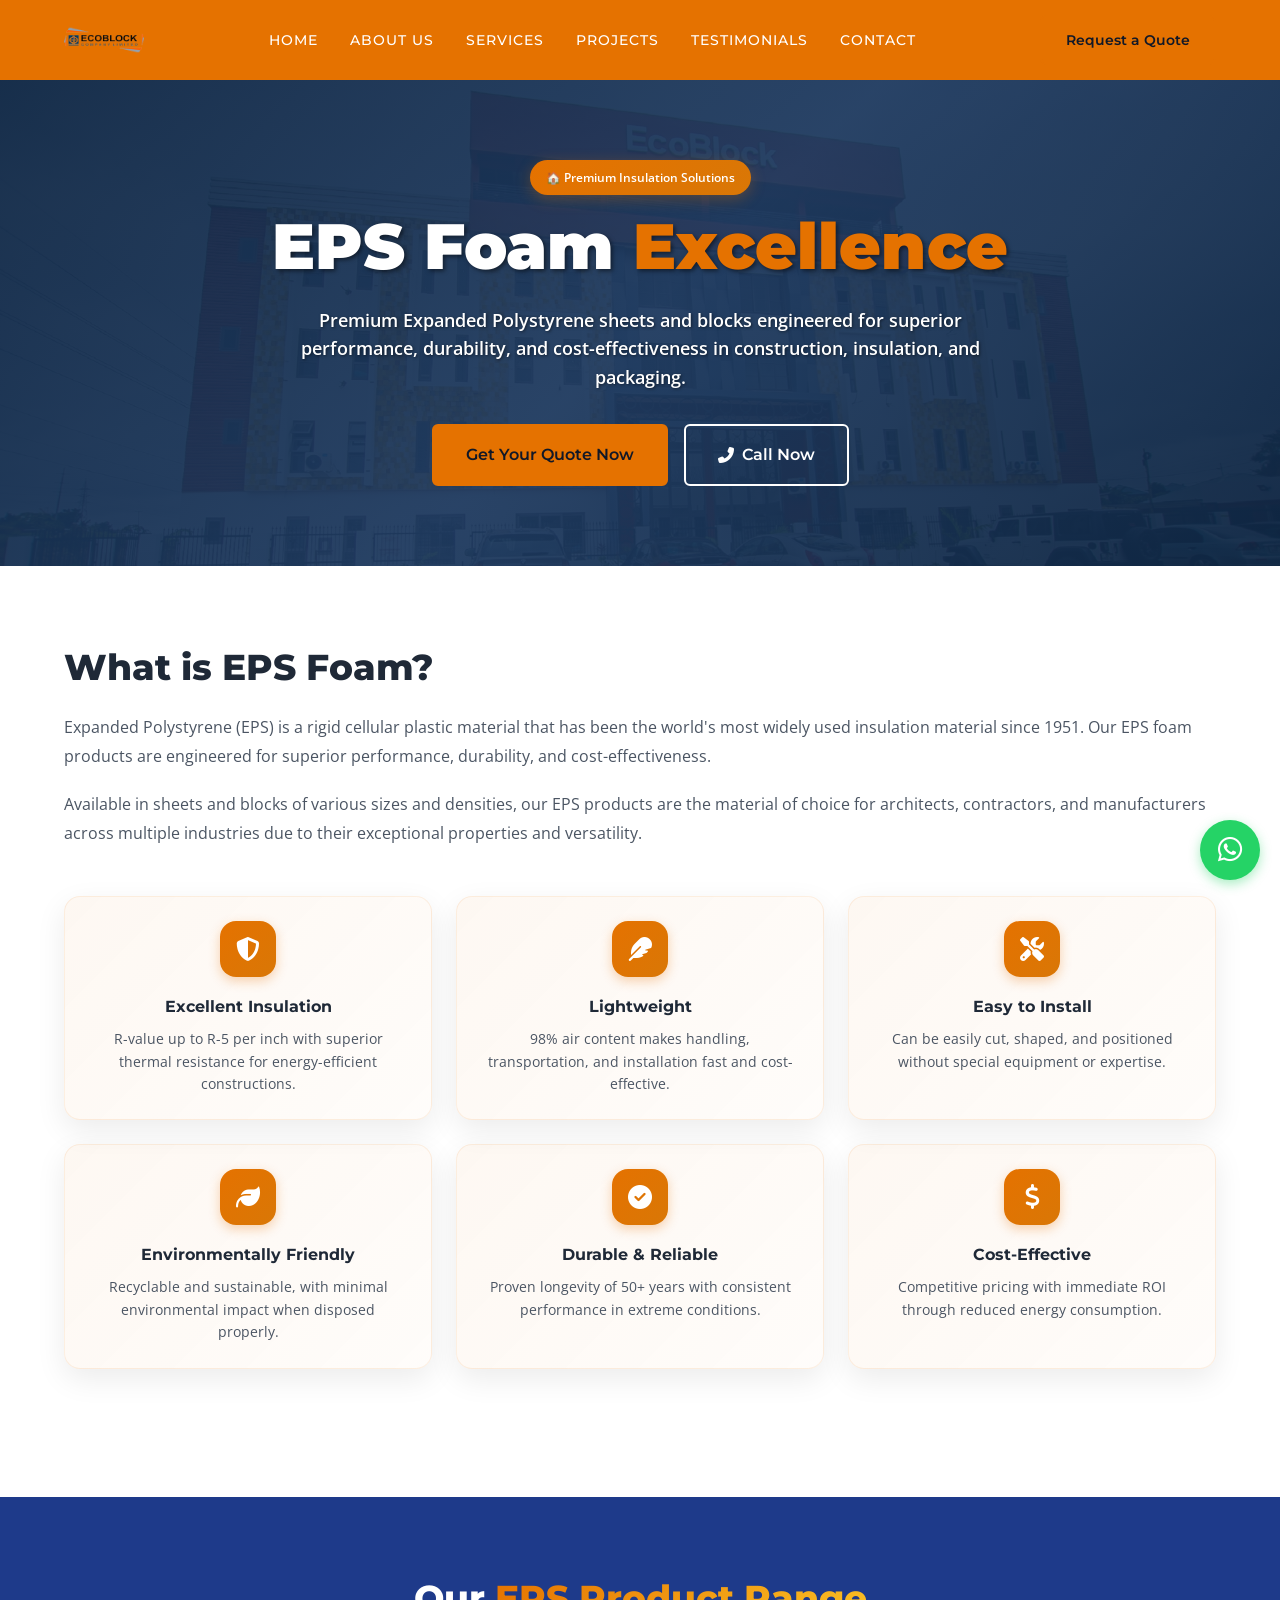
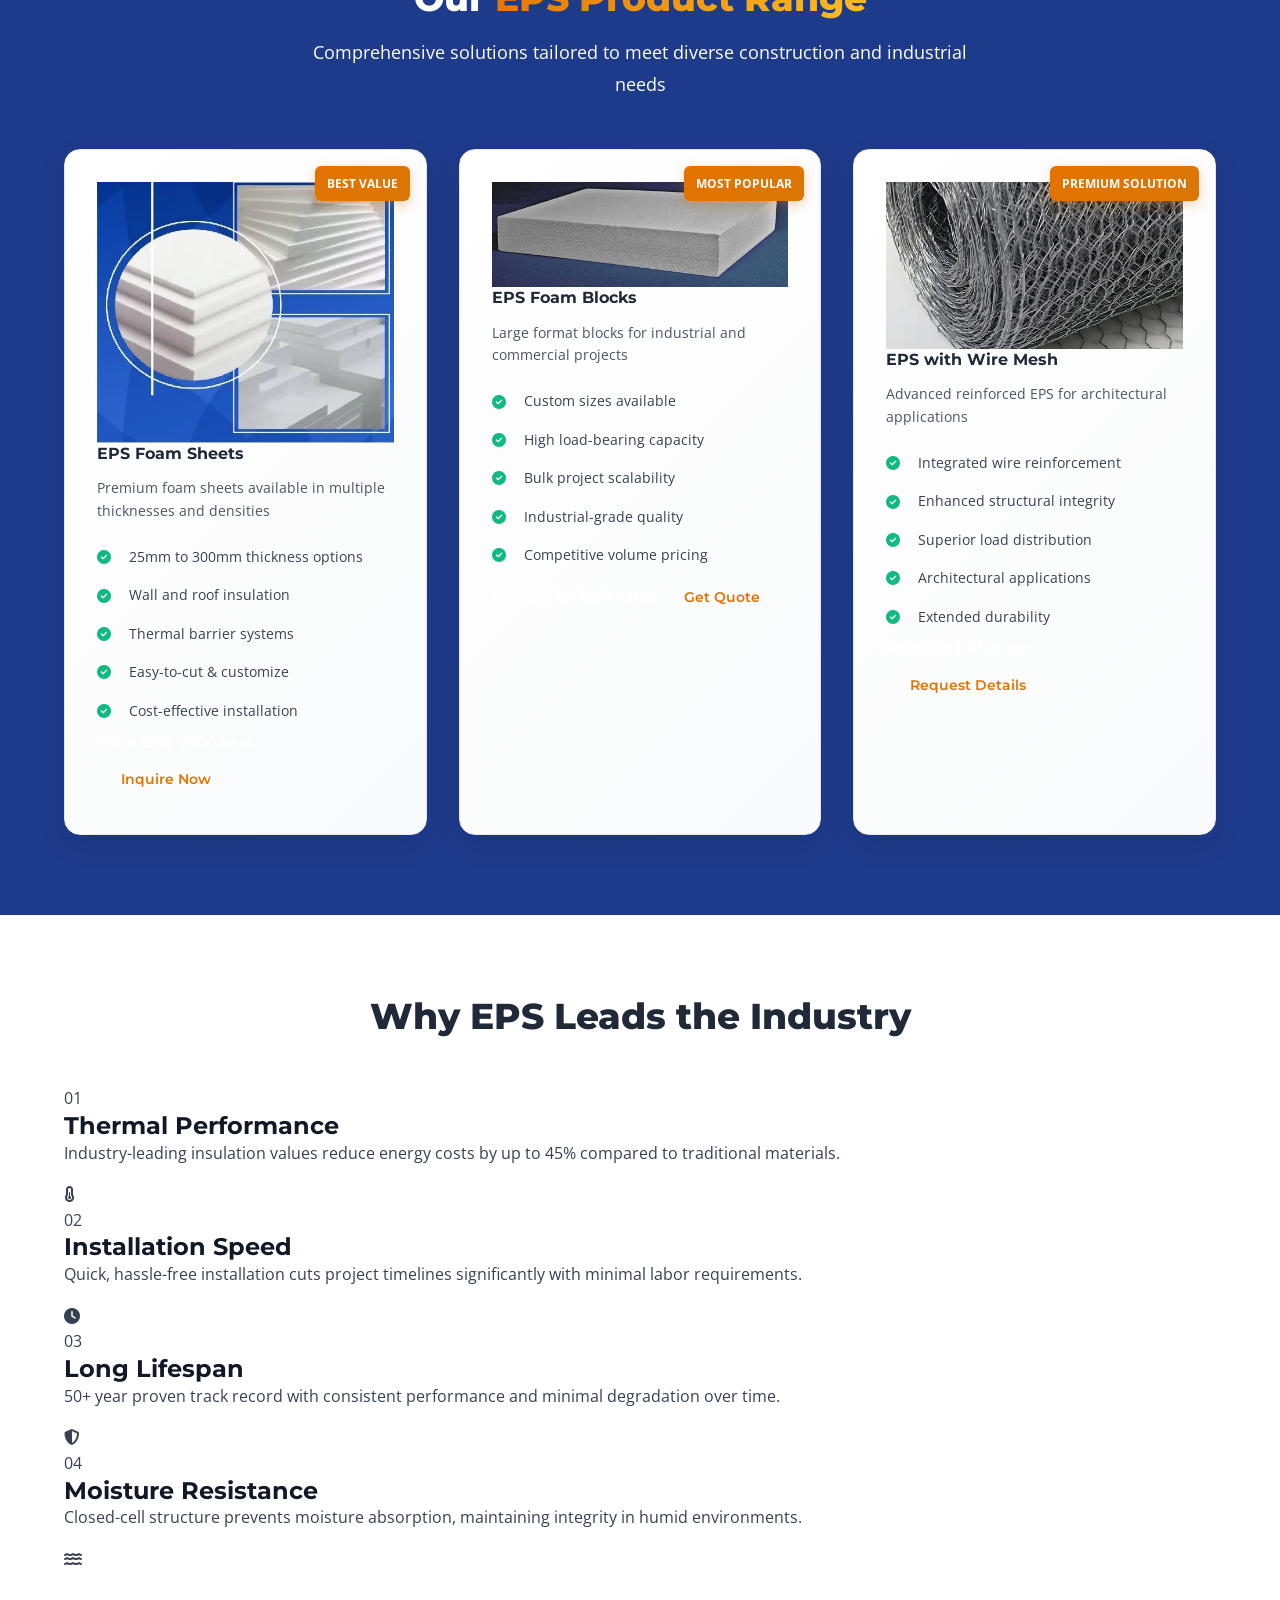
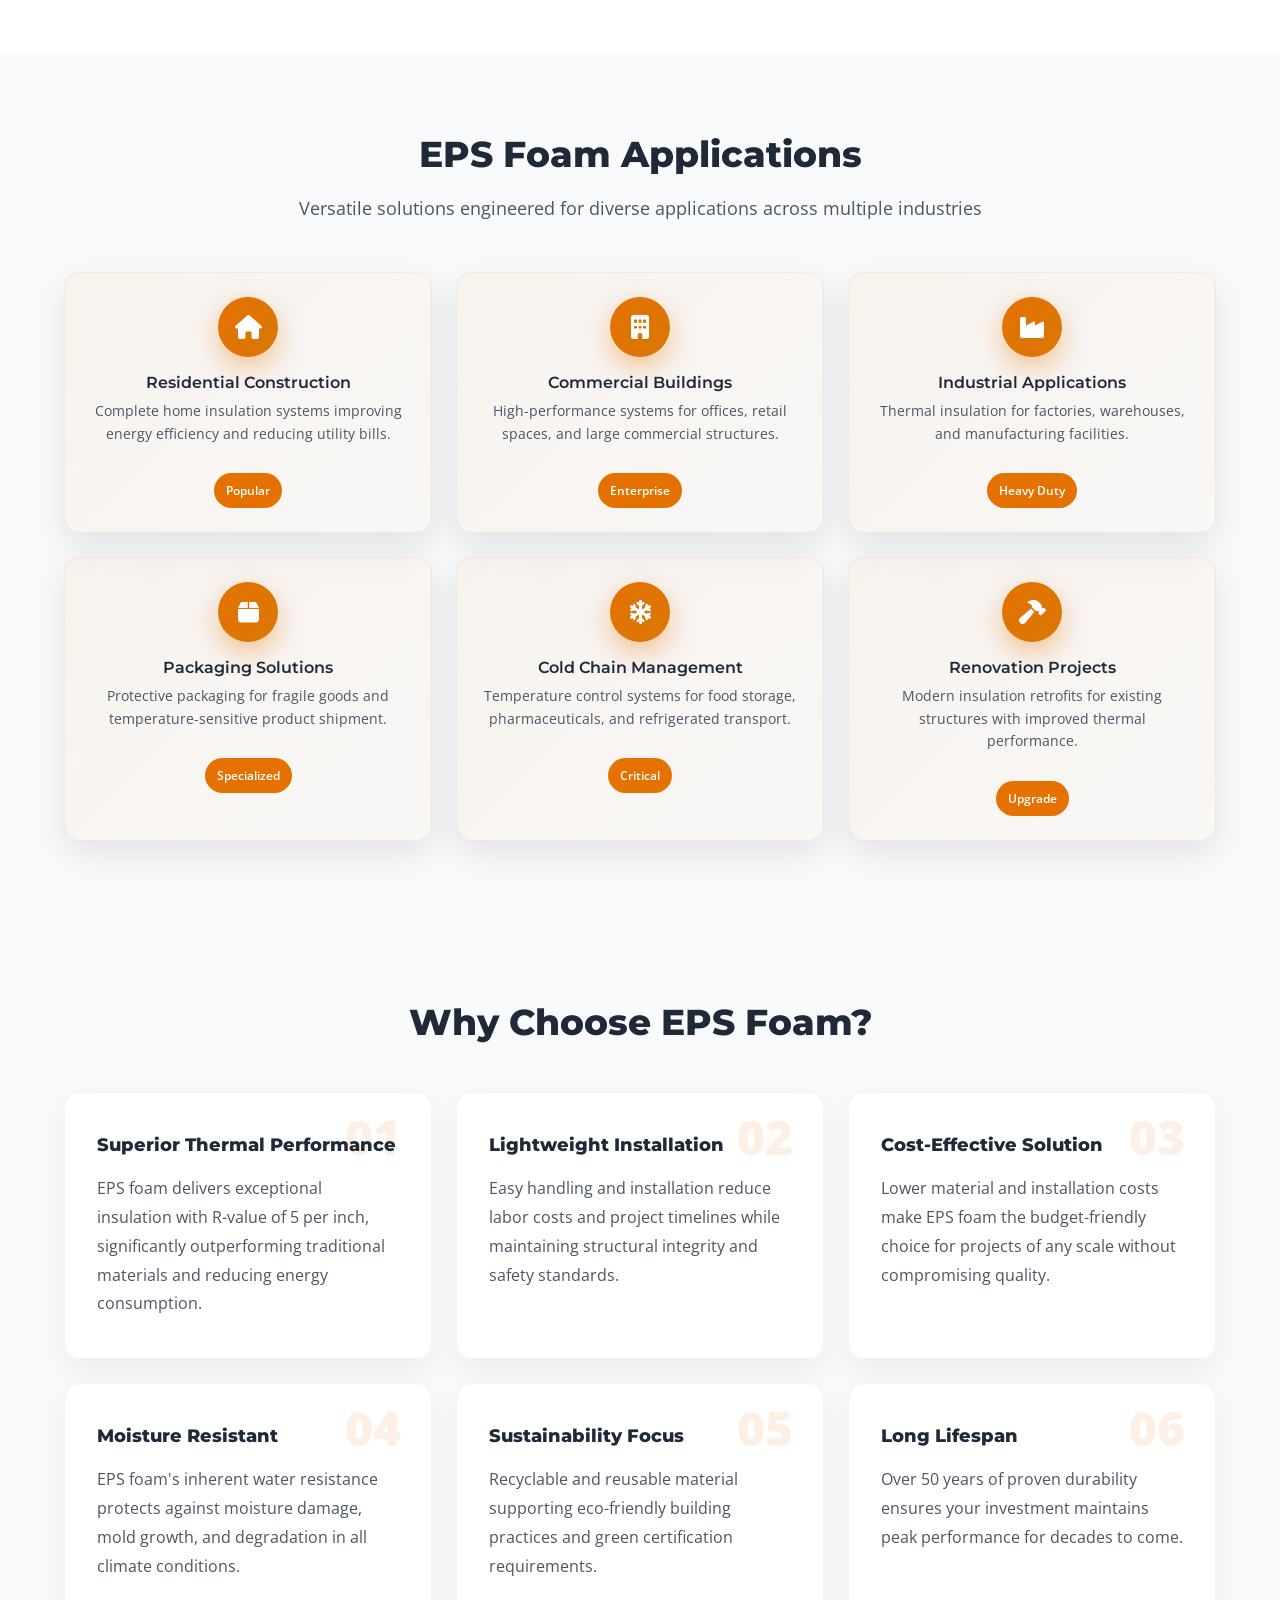
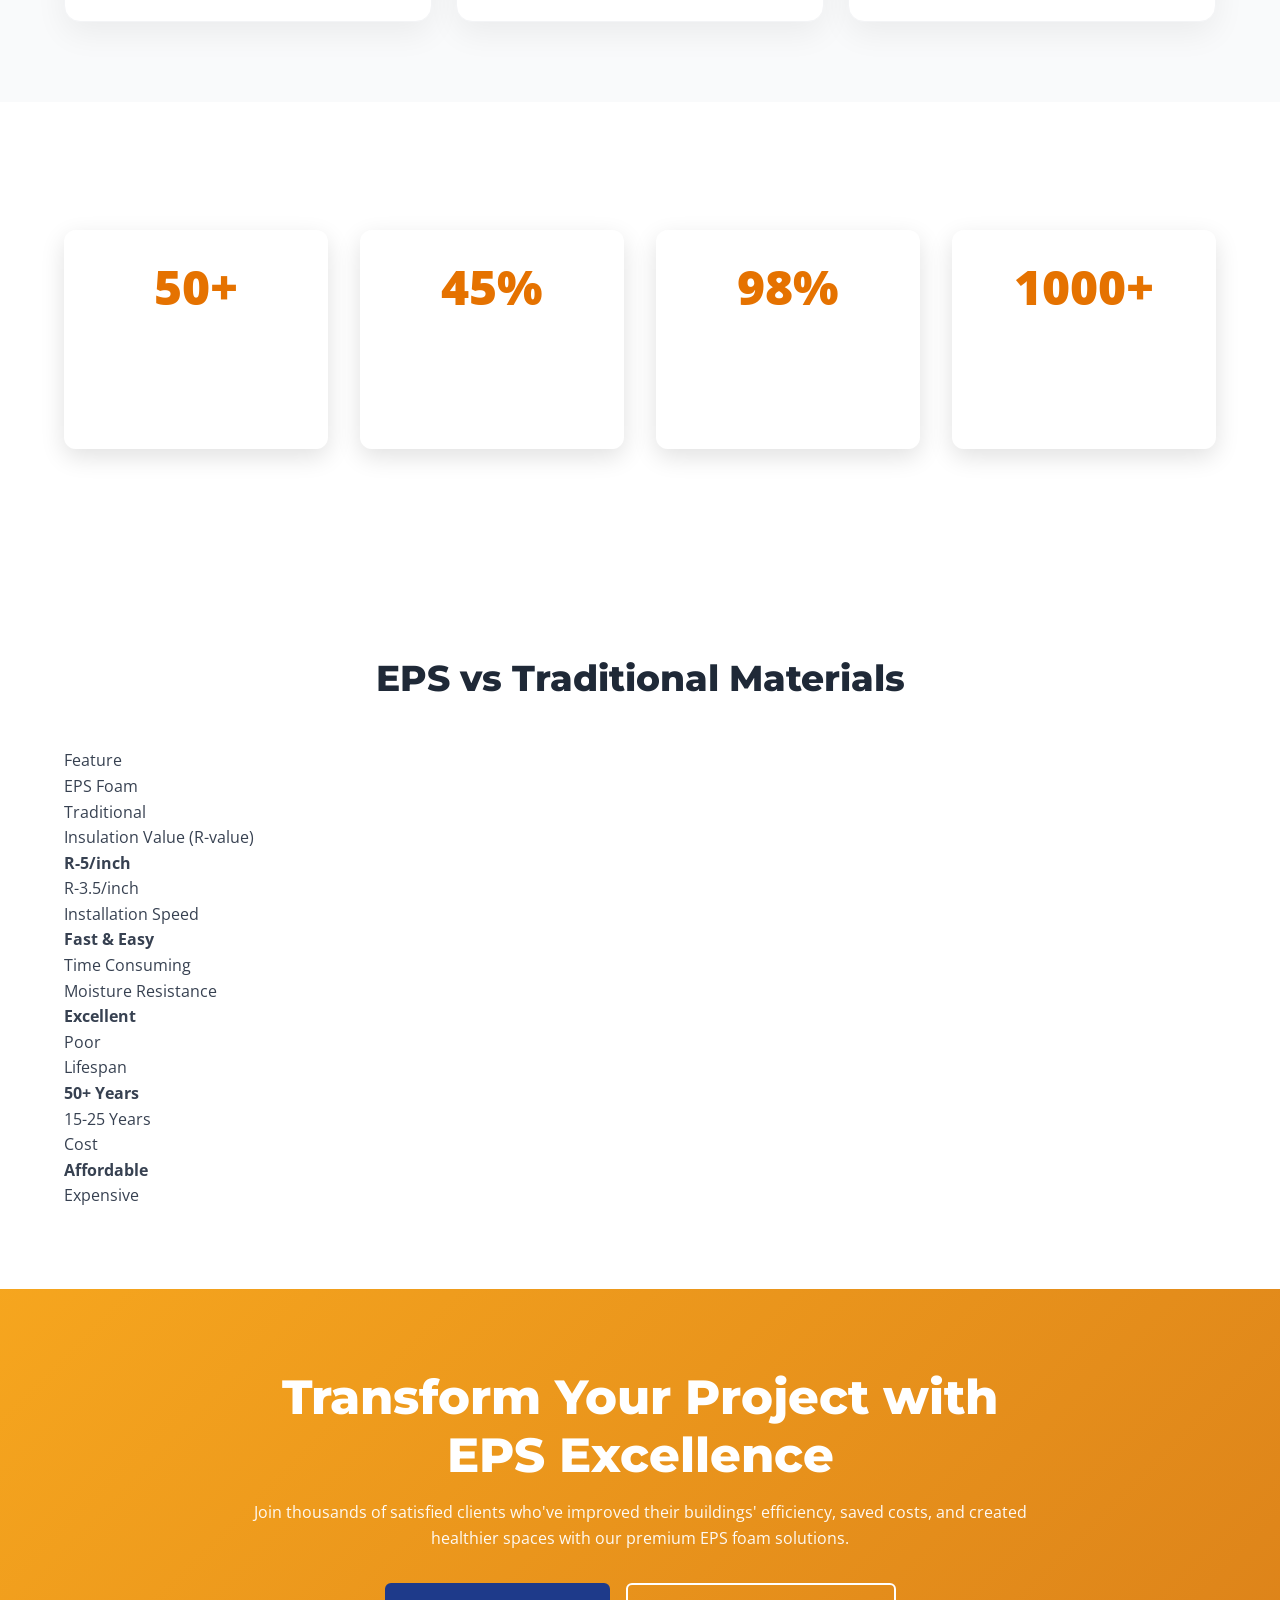
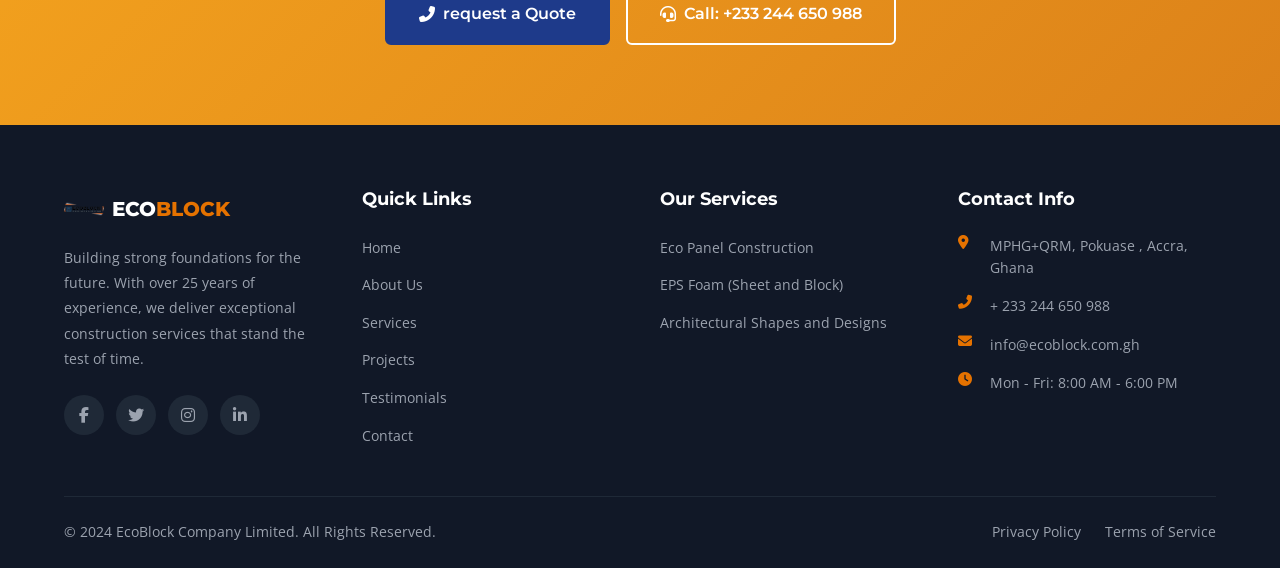
<file: service-eps-foam.html>
<!DOCTYPE html>
<html lang="en">
<head>
    <meta charset="UTF-8">
    <meta name="viewport" content="width=device-width, initial-scale=1.0">
    <meta name="description" content="EPS Foam Services - Ecoblock Construction provides high-quality Expanded Polystyrene foam sheets and blocks for construction, insulation, and packaging applications.">
    <meta name="keywords" content="EPS foam, expanded polystyrene, foam sheets, foam blocks, insulation, construction materials">
    <meta name="author" content="Ecoblock Construction">
    <title>EPS Foam Services | Ecoblock Construction</title>
    
    <!-- Favicon -->
    <link rel="icon" type="image/svg+xml" href="assets/images/favicon.svg">
    
    <!-- Google Fonts -->
    <link rel="preconnect" href="https://fonts.googleapis.com">
    <link rel="preconnect" href="https://fonts.gstatic.com" crossorigin>
    <link href="https://fonts.googleapis.com/css2?family=Montserrat:wght@400;500;600;700;800&family=Open+Sans:wght@400;500;600&display=swap" rel="stylesheet">
    
    <!-- Font Awesome Icons -->
    <link rel="stylesheet" href="https://cdnjs.cloudflare.com/ajax/libs/font-awesome/6.5.1/css/all.min.css">
    
    <!-- Custom CSS -->
    <link rel="stylesheet" href="css/styles.css">
</head>
<body>
    <!-- Header / Navigation -->
    <header class="header" id="header">
        <nav class="nav container">
            <a href="index.html" class="nav__logo">
                <img src="assets/images/ecoblock-logo.svg" alt="Ecoblock Construction Logo" class="nav__logo-img">
            
            </a>
            
            <div class="nav__menu" id="nav-menu">
                <ul class="nav__list">
                    <li class="nav__item">
                        <a href="index.html" class="nav__link">Home</a>
                    </li>
                    <li class="nav__item">
                        <a href="index.html#about" class="nav__link">About Us</a>
                    </li>
                    <li class="nav__item">
                        <a href="index.html#services" class="nav__link">Services</a>
                    </li>
                    <li class="nav__item">
                        <a href="index.html#projects" class="nav__link">Projects</a>
                    </li>
                    <li class="nav__item">
                        <a href="index.html#testimonials" class="nav__link">Testimonials</a>
                    </li>
                    <li class="nav__item">
                        <a href="index.html#contact" class="nav__link">Contact</a>
                    </li>
                </ul>
                <button class="nav__close" id="nav-close" aria-label="Close menu">
                    <i class="fas fa-times"></i>
                </button>
            </div>
            
            <div class="nav__actions">
                <a href="index.html#contact" class="btn btn--primary nav__cta">Request a Quote</a>
                <button class="nav__toggle" id="nav-toggle" aria-label="Open menu">
                    <i class="fas fa-bars"></i>
                </button>
            </div>
        </nav>
    </header>

    <main>
        <!-- Service Hero Section -->
        <section class="hero hero--service">
            <div class="hero__overlay"></div>
            <div class="hero__content container">
                <div class="hero__badge">
                    <span>🏠 Premium Insulation Solutions</span>
                </div>
                <h1 class="hero__title">
                    EPS Foam <span class="highlight">Excellence</span>
                </h1>
                <p class="hero__description">
                    Premium Expanded Polystyrene sheets and blocks engineered for superior performance, 
                    durability, and cost-effectiveness in construction, insulation, and packaging.
                </p>
                <div class="hero__cta">
                    <a href="index.html#contact" class="btn btn--primary btn--lg">
                        Get Your Quote Now
                    </a>
                    <a href="tel:+233244650988" class="btn btn--outline-light btn--lg">
                        <i class="fas fa-phone-alt"></i> Call Now
                    </a>
                </div>
            </div>
        </section>

        <!-- Service Overview Section -->
        <section class="service-overview section">
            <div class="container">
                <div class="service-overview__content">
                    <h2 class="section__title">What is EPS Foam?</h2>
                    <p class="service-overview__text">
                        Expanded Polystyrene (EPS) is a rigid cellular plastic material that has been the 
                        world's most widely used insulation material since 1951. Our EPS foam products are 
                        engineered for superior performance, durability, and cost-effectiveness.
                    </p>
                    <p class="service-overview__text">
                        Available in sheets and blocks of various sizes and densities, our EPS products 
                        are the material of choice for architects, contractors, and manufacturers across 
                        multiple industries due to their exceptional properties and versatility.
                    </p>

                    <div class="service-overview__grid">
                        <div class="overview-card overview-card--featured">
                            <div class="overview-card__icon">
                                <i class="fas fa-shield-alt"></i>
                            </div>
                            <h3>Excellent Insulation</h3>
                            <p>R-value up to R-5 per inch with superior thermal resistance for energy-efficient constructions.</p>
                        </div>
                        <div class="overview-card overview-card--featured">
                            <div class="overview-card__icon">
                                <i class="fas fa-feather"></i>
                            </div>
                            <h3>Lightweight</h3>
                            <p>98% air content makes handling, transportation, and installation fast and cost-effective.</p>
                        </div>
                        <div class="overview-card overview-card--featured">
                            <div class="overview-card__icon">
                                <i class="fas fa-tools"></i>
                            </div>
                            <h3>Easy to Install</h3>
                            <p>Can be easily cut, shaped, and positioned without special equipment or expertise.</p>
                        </div>
                        <div class="overview-card overview-card--featured">
                            <div class="overview-card__icon">
                                <i class="fas fa-leaf"></i>
                            </div>
                            <h3>Environmentally Friendly</h3>
                            <p>Recyclable and sustainable, with minimal environmental impact when disposed properly.</p>
                        </div>
                        <div class="overview-card overview-card--featured">
                            <div class="overview-card__icon">
                                <i class="fas fa-check-circle"></i>
                            </div>
                            <h3>Durable & Reliable</h3>
                            <p>Proven longevity of 50+ years with consistent performance in extreme conditions.</p>
                        </div>
                        <div class="overview-card overview-card--featured">
                            <div class="overview-card__icon">
                                <i class="fas fa-dollar-sign"></i>
                            </div>
                            <h3>Cost-Effective</h3>
                            <p>Competitive pricing with immediate ROI through reduced energy consumption.</p>
                        </div>
                    </div>
                </div>
            </div>
        </section>

        <!-- EPS Products Section with Modern Design -->
        <section class="service-products section section--dark">
            <div class="container">
                <div class="section__header section__header--light">
                    <h2 class="section__title">Our <span class="highlight">EPS Product Range</span></h2>
                    <p class="section__description">
                        Comprehensive solutions tailored to meet diverse construction and industrial needs
                    </p>
                </div>

                <div class="products__showcase">
                    <article class="product-card product-card--large">
                        <div class="product-card__image">
                            <img src="assets/images/sheets.webp" alt="EPS Foam Sheets" loading="lazy">
                            <div class="product-card__badge">Best Value</div>
                        </div>
                        <div class="product-card__content">
                            <h3 class="product-card__title">EPS Foam Sheets</h3>
                            <p class="product-card__description">
                                Premium foam sheets available in multiple thicknesses and densities
                            </p>
                            <ul class="product-card__features">
                                <li><i class="fas fa-check-circle"></i> 25mm to 300mm thickness options</li>
                                <li><i class="fas fa-check-circle"></i> Wall and roof insulation</li>
                                <li><i class="fas fa-check-circle"></i> Thermal barrier systems</li>
                                <li><i class="fas fa-check-circle"></i> Easy-to-cut & customize</li>
                                <li><i class="fas fa-check-circle"></i> Cost-effective installation</li>
                            </ul>
                            <div class="product-card__footer">
                                <span class="product-card__price">From GH₵ 250/sheet</span>
                                <a href="index.html#contact" class="btn btn--secondary btn--sm">Inquire Now</a>
                            </div>
                        </div>
                    </article>

                    <article class="product-card product-card--large">
                        <div class="product-card__image">
                            <img src="assets/images/ecoblock-2.webp" alt="EPS Foam Blocks" loading="lazy">
                            <div class="product-card__badge">Most Popular</div>
                        </div>
                        <div class="product-card__content">
                            <h3 class="product-card__title">EPS Foam Blocks</h3>
                            <p class="product-card__description">
                                Large format blocks for industrial and commercial projects
                            </p>
                            <ul class="product-card__features">
                                <li><i class="fas fa-check-circle"></i> Custom sizes available</li>
                                <li><i class="fas fa-check-circle"></i> High load-bearing capacity</li>
                                <li><i class="fas fa-check-circle"></i> Bulk project scalability</li>
                                <li><i class="fas fa-check-circle"></i> Industrial-grade quality</li>
                                <li><i class="fas fa-check-circle"></i> Competitive volume pricing</li>
                            </ul>
                            <div class="product-card__footer">
                                <span class="product-card__price">Contact for bulk rates</span>
                                <a href="index.html#contact" class="btn btn--secondary btn--sm">Get Quote</a>
                            </div>
                        </div>
                    </article>

                    <article class="product-card product-card--large">
                        <div class="product-card__image">
                            <img src="assets/images/ecoblock-wire-mesh.webp" alt="EPS with Wire Mesh" loading="lazy">
                            <div class="product-card__badge">Premium Solution</div>
                        </div>
                        <div class="product-card__content">
                            <h3 class="product-card__title">EPS with Wire Mesh</h3>
                            <p class="product-card__description">
                                Advanced reinforced EPS for architectural applications
                            </p>
                            <ul class="product-card__features">
                                <li><i class="fas fa-check-circle"></i> Integrated wire reinforcement</li>
                                <li><i class="fas fa-check-circle"></i> Enhanced structural integrity</li>
                                <li><i class="fas fa-check-circle"></i> Superior load distribution</li>
                                <li><i class="fas fa-check-circle"></i> Architectural applications</li>
                                <li><i class="fas fa-check-circle"></i> Extended durability</li>
                            </ul>
                            <div class="product-card__footer">
                                <span class="product-card__price">From GH₵ 450/unit</span>
                                <a href="index.html#contact" class="btn btn--secondary btn--sm">Request Details</a>
                            </div>
                        </div>
                    </article>
                </div>
            </div>
        </section>

        <!-- Why Choose EPS Section -->
        <section class="service-advantages section">
            <div class="container">
                <div class="section__header">
                    <h2 class="section__title">Why EPS Leads the Industry</h2>
                </div>
                
                <div class="advantages__grid">
                    <div class="advantage-item">
                        <div class="advantage-item__number">01</div>
                        <h3>Thermal Performance</h3>
                        <p>Industry-leading insulation values reduce energy costs by up to 45% compared to traditional materials.</p>
                        <div class="advantage-item__icon"><i class="fas fa-thermometer-half"></i></div>
                    </div>
                    <div class="advantage-item">
                        <div class="advantage-item__number">02</div>
                        <h3>Installation Speed</h3>
                        <p>Quick, hassle-free installation cuts project timelines significantly with minimal labor requirements.</p>
                        <div class="advantage-item__icon"><i class="fas fa-clock"></i></div>
                    </div>
                    <div class="advantage-item">
                        <div class="advantage-item__number">03</div>
                        <h3>Long Lifespan</h3>
                        <p>50+ year proven track record with consistent performance and minimal degradation over time.</p>
                        <div class="advantage-item__icon"><i class="fas fa-shield-alt"></i></div>
                    </div>
                    <div class="advantage-item">
                        <div class="advantage-item__number">04</div>
                        <h3>Moisture Resistance</h3>
                        <p>Closed-cell structure prevents moisture absorption, maintaining integrity in humid environments.</p>
                        <div class="advantage-item__icon"><i class="fas fa-water"></i></div>
                    </div>
                </div>
            </div>
        </section>

        <!-- Applications Section -->
        <section class="service-applications section section--gray">
            <div class="container">
                <div class="section__header">
                    <h2 class="section__title">EPS Foam Applications</h2>
                    <p class="section__description">
                        Versatile solutions engineered for diverse applications across multiple industries
                    </p>
                </div>

                <div class="applications__grid">
                    <div class="application-item application-item--featured">
                        <div class="application-item__icon">
                            <i class="fas fa-home"></i>
                        </div>
                        <h3>Residential Construction</h3>
                        <p>Complete home insulation systems improving energy efficiency and reducing utility bills.</p>
                        <div class="application-item__tag">Popular</div>
                    </div>

                    <div class="application-item application-item--featured">
                        <div class="application-item__icon">
                            <i class="fas fa-building"></i>
                        </div>
                        <h3>Commercial Buildings</h3>
                        <p>High-performance systems for offices, retail spaces, and large commercial structures.</p>
                        <div class="application-item__tag">Enterprise</div>
                    </div>

                    <div class="application-item application-item--featured">
                        <div class="application-item__icon">
                            <i class="fas fa-industry"></i>
                        </div>
                        <h3>Industrial Applications</h3>
                        <p>Thermal insulation for factories, warehouses, and manufacturing facilities.</p>
                        <div class="application-item__tag">Heavy Duty</div>
                    </div>

                    <div class="application-item application-item--featured">
                        <div class="application-item__icon">
                            <i class="fas fa-box"></i>
                        </div>
                        <h3>Packaging Solutions</h3>
                        <p>Protective packaging for fragile goods and temperature-sensitive product shipment.</p>
                        <div class="application-item__tag">Specialized</div>
                    </div>

                    <div class="application-item application-item--featured">
                        <div class="application-item__icon">
                            <i class="fas fa-snowflake"></i>
                        </div>
                        <h3>Cold Chain Management</h3>
                        <p>Temperature control systems for food storage, pharmaceuticals, and refrigerated transport.</p>
                        <div class="application-item__tag">Critical</div>
                    </div>

                    <div class="application-item application-item--featured">
                        <div class="application-item__icon">
                            <i class="fas fa-hammer"></i>
                        </div>
                        <h3>Renovation Projects</h3>
                        <p>Modern insulation retrofits for existing structures with improved thermal performance.</p>
                        <div class="application-item__tag">Upgrade</div>
                    </div>
                </div>
            </div>
        </section>

        <!-- Benefits Section -->
        <section class="service-benefits section section--gray">
            <div class="container">
                <div class="section__header">
                    <h2 class="section__title">Why Choose EPS Foam?</h2>
                </div>

                <div class="benefits__list">
                    <div class="benefit-item">
                        <div class="benefit-item__number">01</div>
                        <h3 class="benefit-item__title">Superior Thermal Performance</h3>
                        <p class="benefit-item__description">
                            EPS foam delivers exceptional insulation with R-value of 5 per inch, significantly 
                            outperforming traditional materials and reducing energy consumption.
                        </p>
                    </div>

                    <div class="benefit-item">
                        <div class="benefit-item__number">02</div>
                        <h3 class="benefit-item__title">Lightweight Installation</h3>
                        <p class="benefit-item__description">
                            Easy handling and installation reduce labor costs and project timelines while 
                            maintaining structural integrity and safety standards.
                        </p>
                    </div>

                    <div class="benefit-item">
                        <div class="benefit-item__number">03</div>
                        <h3 class="benefit-item__title">Cost-Effective Solution</h3>
                        <p class="benefit-item__description">
                            Lower material and installation costs make EPS foam the budget-friendly choice 
                            for projects of any scale without compromising quality.
                        </p>
                    </div>

                    <div class="benefit-item">
                        <div class="benefit-item__number">04</div>
                        <h3 class="benefit-item__title">Moisture Resistant</h3>
                        <p class="benefit-item__description">
                            EPS foam's inherent water resistance protects against moisture damage, mold growth, 
                            and degradation in all climate conditions.
                        </p>
                    </div>

                    <div class="benefit-item">
                        <div class="benefit-item__number">05</div>
                        <h3 class="benefit-item__title">Sustainability Focus</h3>
                        <p class="benefit-item__description">
                            Recyclable and reusable material supporting eco-friendly building practices and 
                            green certification requirements.
                        </p>
                    </div>

                    <div class="benefit-item">
                        <div class="benefit-item__number">06</div>
                        <h3 class="benefit-item__title">Long Lifespan</h3>
                        <p class="benefit-item__description">
                            Over 50 years of proven durability ensures your investment maintains 
                            peak performance for decades to come.
                        </p>
                    </div>
                </div>
            </div>
        </section>

        <!-- Performance Metrics -->
        <section class="service-metrics section section--dark">
            <div class="container">
                <div class="metrics__grid">
                    <div class="metric-card">
                        <div class="metric-card__value">50+</div>
                        <div class="metric-card__label">Years Proven</div>
                        <p>Consistent performance track record since 1970s</p>
                    </div>
                    <div class="metric-card">
                        <div class="metric-card__value">45%</div>
                        <div class="metric-card__label">Energy Savings</div>
                        <p>Average energy cost reduction for users</p>
                    </div>
                    <div class="metric-card">
                        <div class="metric-card__value">98%</div>
                        <div class="metric-card__label">Recyclable</div>
                        <p>Environmentally sustainable material</p>
                    </div>
                    <div class="metric-card">
                        <div class="metric-card__value">1000+</div>
                        <div class="metric-card__label">Projects</div>
                        <p>Successfully completed across Ghana</p>
                    </div>
                </div>
            </div>
        </section>

        <!-- Comparison Section -->
        <section class="service-comparison section">
            <div class="container">
                <div class="section__header">
                    <h2 class="section__title">EPS vs Traditional Materials</h2>
                </div>
                
                <div class="comparison__table">
                    <div class="comparison__item">
                        <div class="comparison__header">Feature</div>
                        <div class="comparison__eps">EPS Foam</div>
                        <div class="comparison__traditional">Traditional</div>
                    </div>
                    <div class="comparison__item">
                        <div class="comparison__header">Insulation Value (R-value)</div>
                        <div class="comparison__eps"><strong>R-5/inch</strong></div>
                        <div class="comparison__traditional">R-3.5/inch</div>
                    </div>
                    <div class="comparison__item">
                        <div class="comparison__header">Installation Speed</div>
                        <div class="comparison__eps"><strong>Fast & Easy</strong></div>
                        <div class="comparison__traditional">Time Consuming</div>
                    </div>
                    <div class="comparison__item">
                        <div class="comparison__header">Moisture Resistance</div>
                        <div class="comparison__eps"><strong>Excellent</strong></div>
                        <div class="comparison__traditional">Poor</div>
                    </div>
                    <div class="comparison__item">
                        <div class="comparison__header">Lifespan</div>
                        <div class="comparison__eps"><strong>50+ Years</strong></div>
                        <div class="comparison__traditional">15-25 Years</div>
                    </div>
                    <div class="comparison__item">
                        <div class="comparison__header">Cost</div>
                        <div class="comparison__eps"><strong>Affordable</strong></div>
                        <div class="comparison__traditional">Expensive</div>
                    </div>
                </div>
            </div>
        </section>

        <!-- CTA Section -->
        <section class="cta section">
            <div class="cta__background"></div>
            <div class="container">
                <div class="cta__content">
                    <h2 class="cta__title">Transform Your Project with EPS Excellence</h2>
                    <p class="cta__description">
                        Join thousands of satisfied clients who've improved their buildings' efficiency, 
                        saved costs, and created healthier spaces with our premium EPS foam solutions.
                    </p>
                    <div class="cta__buttons">
                        <a href="index.html#contact" class="btn btn--primary btn--lg">
                            <i class="fas fa-phone-alt"></i>
                            request a Quote
                        </a>
                        <a href="tel:+233244650988" class="btn btn--outline-light btn--lg">
                            <i class="fas fa-headset"></i>
                            Call: +233 244 650 988
                        </a>
                    </div>
                </div>
            </div>
        </section>
    </main>

    <!-- Footer -->
    <footer class="footer">
        <div class="container">
            <div class="footer__grid">
                <div class="footer__brand">
                    <a href="index.html" class="footer__logo">
                        <img src="assets/images/ecoblock-logo.svg" alt="Ecoblock Construction Logo" class="footer__logo-img">
                        <span class="footer__logo-text">ECO<span class="highlight">BLOCK</span></span>
                    </a>
                    <p class="footer__description">
                        Building strong foundations for the future. With over 25 years of experience, 
                        we deliver exceptional construction services that stand the test of time.
                    </p>
                    <div class="footer__social">
                        <a href="#" class="footer__social-link" aria-label="Facebook">
                            <i class="fab fa-facebook-f"></i>
                        </a>
                        <a href="#" class="footer__social-link" aria-label="Twitter">
                            <i class="fab fa-twitter"></i>
                        </a>
                        <a href="#" class="footer__social-link" aria-label="Instagram">
                            <i class="fab fa-instagram"></i>
                        </a>
                        <a href="#" class="footer__social-link" aria-label="LinkedIn">
                            <i class="fab fa-linkedin-in"></i>
                        </a>
                    </div>
                </div>
                
                <div class="footer__links">
                    <h3 class="footer__title">Quick Links</h3>
                    <ul class="footer__list">
                        <li><a href="index.html">Home</a></li>
                        <li><a href="index.html#about">About Us</a></li>
                        <li><a href="index.html#services">Services</a></li>
                        <li><a href="projects.html">Projects</a></li>
                        <li><a href="index.html#testimonials">Testimonials</a></li>
                        <li><a href="index.html#contact">Contact</a></li>
                    </ul>
                </div>
                
                <div class="footer__links">
                    <h3 class="footer__title">Our Services</h3>
                    <ul class="footer__list">
                        <li><a href="index.html#services">Eco Panel Construction</a></li>
                        <li><a href="index.html#services">EPS Foam (Sheet and Block)</a></li>
                        <li><a href="index.html#services">Architectural Shapes and Designs</a></li>         

                    </ul>
                </div>
                
                <div class="footer__contact">
                    <h3 class="footer__title">Contact Info</h3>
                    <ul class="footer__contact-list">
                        <li>
                            <i class="fas fa-map-marker-alt"></i>
                            <span>MPHG+QRM, Pokuase , Accra, Ghana</span>
                        </li>
                        <li>
                            <i class="fas fa-phone-alt"></i>
                            <a href="tel:+233244650988">+ 233 244 650 988</a>
                        </li>
                        <li>
                            <i class="fas fa-envelope"></i>
                            <a href="mailto:info@ecoblock.com">info@ecoblock.com.gh</a>
                        </li>
                        <li>
                            <i class="fas fa-clock"></i>
                            <span>Mon - Fri: 8:00 AM - 6:00 PM</span>
                        </li>
                    </ul>
                </div>
            </div>
            
            <div class="footer__bottom">
                <p class="footer__copyright">
                    &copy; 2024 EcoBlock Company Limited. All Rights Reserved.
                </p>
                <div class="footer__legal">
                    <a href="#">Privacy Policy</a>
                    <a href="#">Terms of Service</a>
                </div>
            </div>
        </div>
    </footer>

    <!-- Back to Top Button -->
    <button class="back-to-top" id="back-to-top" aria-label="Back to top">
        <i class="fas fa-chevron-up"></i>
    </button>
    <!-- WhatsApp Button -->
    <a href="https://wa.me/233244650988?text=Hello%20Ecoblock%20Company%20Limited%2C%20I%20would%20like%20to%20inquire%20about%20your%20services" 
       target="_blank" 
       rel="noopener noreferrer" 
       class="whatsapp-button" 
       aria-label="Chat with us on WhatsApp">
        <i class="fab fa-whatsapp"></i>
    </a>
    <!-- Scripts -->
    <script src="js/main.js"></script>
</body>
</html>
</file>
<file: css/styles.css>
/* ===================================
   BuildStrong Construction Website
   Modern CSS Stylesheet
   =================================== */

/* ===================================
   CSS Custom Properties (Variables)
   =================================== */
:root {
    /* Primary Colors */
    --color-primary: #e57200;
    --color-primary-dark: #d97706;
    --color-primary-light: #fbbf24;
    --color-primary-very-light: #fff8f1;
    
    /* Secondary Colors */
    --color-secondary: #0c2269;
    --color-secondary-dark: #1e3a8a;
    --color-secondary-light: #3b82f6;
    
    /* Neutral Colors */
    --color-dark: #1f2937;
    --color-gray-900: #111827;
    --color-gray-800: #1f2937;
    --color-gray-700: #374151;
    --color-gray-600: #4b5563;
    --color-gray-500: #6b7280;
    --color-gray-400: #9ca3af;
    --color-gray-300: #d1d5db;
    --color-gray-200: #e5e7eb;
    --color-gray-100: #f3f4f6;
    --color-gray-50: #f9fafb;
    --color-white: #ffffff;
    
    /* Accent Colors */
    --color-success: #10b981;
    --color-warning: #f59e0b;
    --color-error: #ef4444;
    --color-info: #3b82f6;
    --color-eco-green: #10b981;
    
    /* Typography */
    --font-heading: 'Montserrat', sans-serif;
    --font-body: 'Open Sans', sans-serif;
    
    /* Font Sizes */
    --text-xs: 0.75rem;
    --text-sm: 0.875rem;
    --text-base: 1rem;
    --text-lg: 1.125rem;
    --text-xl: 1.25rem;
    --text-2xl: 1.5rem;
    --text-3xl: 1.875rem;
    --text-4xl: 2.25rem;
    --text-5xl: 3rem;
    --text-6xl: 3.75rem;
    
    /* Font Weights */
    --font-normal: 400;
    --font-medium: 500;
    --font-semibold: 600;
    --font-bold: 700;
    --font-extrabold: 800;
    
    /* Spacing */
    --spacing-1: 0.25rem;
    --spacing-2: 0.5rem;
    --spacing-3: 0.75rem;
    --spacing-4: 1rem;
    --spacing-5: 1.25rem;
    --spacing-6: 1.5rem;
    --spacing-8: 2rem;
    --spacing-10: 2.5rem;
    --spacing-12: 3rem;
    --spacing-16: 4rem;
    --spacing-20: 5rem;
    --spacing-24: 6rem;
    
    /* Border Radius */
    --radius-sm: 0.25rem;
    --radius-md: 0.375rem;
    --radius-lg: 0.5rem;
    --radius-xl: 0.75rem;
    --radius-2xl: 1rem;
    --radius-full: 9999px;
    
    /* Shadows */
    --shadow-sm: 0 1px 2px 0 rgba(0, 0, 0, 0.05);
    --shadow-md: 0 4px 6px -1px rgba(0, 0, 0, 0.1), 0 2px 4px -1px rgba(0, 0, 0, 0.06);
    --shadow-lg: 0 10px 15px -3px rgba(0, 0, 0, 0.1), 0 4px 6px -2px rgba(0, 0, 0, 0.05);
    --shadow-xl: 0 20px 25px -5px rgba(0, 0, 0, 0.1), 0 10px 10px -5px rgba(0, 0, 0, 0.04);
    --shadow-2xl: 0 25px 50px -12px rgba(0, 0, 0, 0.25);
    
    /* Transitions */
    --transition-fast: 150ms ease;
    --transition-base: 300ms ease;
    --transition-slow: 500ms ease;
    
    /* Z-Index */
    --z-dropdown: 100;
    --z-sticky: 200;
    --z-fixed: 300;
    --z-modal: 400;
    --z-tooltip: 500;
    
    /* Container */
    --container-max: 1200px;
    --container-padding: 1.5rem;
    
    /* Header Height */
    --header-height: 80px;
}

/* ===================================
   CSS Reset & Base Styles
   =================================== */
*,
*::before,
*::after {
    box-sizing: border-box;
    margin: 0;
    padding: 0;
}

html {
    scroll-behavior: smooth;
    font-size: 16px;
}

body {
    font-family: var(--font-body);
    font-size: var(--text-base);
    font-weight: var(--font-normal);
    line-height: 1.6;
    color: var(--color-gray-700);
    background-color: var(--color-white);
    overflow-x: hidden;
}

h1, h2, h3, h4, h5, h6 {
    font-family: var(--font-heading);
    font-weight: var(--font-bold);
    line-height: 1.2;
    color: var(--color-gray-900);
}

h1 { font-size: var(--text-5xl); }
h2 { font-size: var(--text-4xl); }
h3 { font-size: var(--text-2xl); }
h4 { font-size: var(--text-xl); }
h5 { font-size: var(--text-lg); }
h6 { font-size: var(--text-base); }

p {
    margin-bottom: var(--spacing-4);
}

a {
    color: var(--color-primary);
    text-decoration: none;
    transition: color var(--transition-fast);
}

a:hover {
    color: var(--color-primary-dark);
}

img {
    max-width: 100%;
    height: auto;
    display: block;
}

ul, ol {
    list-style: none;
}

button {
    font-family: inherit;
    cursor: pointer;
    border: none;
    background: none;
}

input, textarea, select {
    font-family: inherit;
    font-size: inherit;
}

/* ===================================
   Utility Classes
   =================================== */
.container {
    max-width: var(--container-max);
    margin: 0 auto;
    padding: 0 var(--container-padding);
}

.highlight {
    color: var(--color-primary);
}

.highlight-gradient {
    background: linear-gradient(135deg, var(--color-primary), var(--color-primary-light));
    -webkit-background-clip: text;
    -webkit-text-fill-color: transparent;
    background-clip: text;
    font-weight: var(--font-extrabold);
}

.section {
    padding: var(--spacing-20) 0;
}

.section--gray {
    background-color: var(--color-gray-50);
}

.section--alt {
    background-color: var(--color-white);
}

.section--dark {
    background-color: var(--color-secondary-dark);
    color: var(--color-white);
}

.section--dark-gradient {
    background: linear-gradient(135deg, var(--color-secondary-dark) 0%, var(--color-secondary) 100%);
    color: var(--color-white);
}

.section__header {
    text-align: center;
    max-width: 700px;
    margin: 0 auto var(--spacing-12);
}

.section__header--light .section__title,
.section__header--light .section__description {
    color: var(--color-white);
}

.section__subtitle {
    display: inline-block;
    font-family: var(--font-heading);
    font-size: var(--text-sm);
    font-weight: var(--font-semibold);
    letter-spacing: 0.5px;
    color: var(--color-primary);
    margin-bottom: var(--spacing-2);
}

.section__title {
    font-size: var(--text-4xl);
    margin-bottom: var(--spacing-4);
    line-height: 1.2;
    font-family: var(--font-heading);
    font-weight: var(--font-extrabold);
    color: var(--color-dark);
}

.section__title .highlight {
    display: inline;
    background: linear-gradient(135deg, var(--color-primary), var(--color-primary-light));
    -webkit-background-clip: text;
    -webkit-text-fill-color: transparent;
    background-clip: text;
    font-weight: var(--font-extrabold);
}

.section__description {
    font-size: var(--text-lg);
    color: var(--color-gray-600);
    line-height: 1.8;
}

/* Animations */
.animate-fade-up {
    opacity: 0;
    transform: translateY(30px);
    animation: fadeUp 0.8s ease forwards;
}

.delay-1 { animation-delay: 0.2s; }
.delay-2 { animation-delay: 0.4s; }
.delay-3 { animation-delay: 0.6s; }

@keyframes fadeUp {
    to {
        opacity: 1;
        transform: translateY(0);
    }
}

@keyframes fadeIn {
    from { opacity: 0; }
    to { opacity: 1; }
}

@keyframes slideInLeft {
    from {
        opacity: 0;
        transform: translateX(-50px);
    }
    to {
        opacity: 1;
        transform: translateX(0);
    }
}

@keyframes slideInRight {
    from {
        opacity: 0;
        transform: translateX(50px);
    }
    to {
        opacity: 1;
        transform: translateX(0);
    }
}

@keyframes pulse {
    0%, 100% { transform: scale(1); }
    50% { transform: scale(1.05); }
}

@keyframes bounce {
    0%, 100% { transform: translateY(0); }
    50% { transform: translateY(-10px); }
}

@keyframes glow {
    0%, 100% {
        box-shadow: 0 0 20px rgba(229, 114, 0, 0.3);
    }
    50% {
        box-shadow: 0 0 30px rgba(229, 114, 0, 0.5);
    }
}

@keyframes floatUp {
    0% {
        transform: translateY(0px);
        opacity: 0;
    }
    100% {
        transform: translateY(-30px);
        opacity: 1;
    }
}

@keyframes shimmer {
    0% {
        background-position: -1000px 0;
    }
    100% {
        background-position: 1000px 0;
    }
}

@keyframes gradientShift {
    0% {
        background-position: 0% 50%;
    }
    50% {
        background-position: 100% 50%;
    }
    100% {
        background-position: 0% 50%;
    }
}

/* ===================================
   Button Styles
   =================================== */
.btn {
    display: inline-flex;
    align-items: center;
    justify-content: center;
    gap: var(--spacing-2);
    padding: var(--spacing-3) var(--spacing-6);
    font-family: var(--font-heading);
    font-size: var(--text-sm);
    font-weight: var(--font-semibold);
    border-radius: var(--radius-md);
    transition: all var(--transition-base);
    cursor: pointer;
}

.btn--primary {
    background-color: var(--color-primary);
    color: var(--color-gray-900);
    border: 2px solid var(--color-primary);
}

.btn--primary:hover {
    background-color: var(--color-primary-dark);
    border-color: var(--color-primary-dark);
    color: var(--color-white);
    transform: translateY(-3px);
    box-shadow: 0 12px 28px rgba(229, 114, 0, 0.35);
}

.btn--outline {
    background-color: transparent;
    color: var(--color-white);
    border: 2px solid var(--color-white);
}

.btn--outline:hover {
    background-color: var(--color-white);
    color: var(--color-gray-900);
    transform: translateY(-2px);
}

.btn--outline-light {
    background-color: transparent;
    color: var(--color-white);
    border: 2px solid var(--color-white);
}

.btn--outline-light:hover {
    background-color: var(--color-white);
    color: var(--color-secondary-dark);
}

.btn--lg {
    padding: var(--spacing-4) var(--spacing-8);
    font-size: var(--text-base);
}

.btn--block {
    width: 100%;
}

/* ===================================
   Header / Navigation
   =================================== */
.header {
    position: sticky;
    top: 0;
    left: 0;
    width: 100%;
    height: var(--header-height);
    background-color: var(--color-primary);
    z-index: var(--z-fixed);
    transition: all var(--transition-base);
}

.header.scrolled {
    background-color: var(--color-white);
    box-shadow: var(--shadow-md);
}

.header.scrolled .nav__link {
    color: var(--color-gray-700);
}

.header.scrolled .nav__link:hover,
.header.scrolled .nav__link.active {
    color: var(--color-gray-700);
}

.header.scrolled .nav__logo-text {
    color: var(--color-gray-900);
}

.nav {
    display: flex;
    align-items: center;
    justify-content: space-between;
    height: 100%;
}

.nav__logo {
    display: flex;
    align-items: center;
    gap: 0;
    height: 100%;
    padding: var(--spacing-2) 0;
}

.nav__logo-img {
    width: 100%;
    height: 100%;
    max-width: 80px;
    max-height: 80px;
}

.nav__logo-text {
    font-family: var(--font-heading);
    font-size: var(--text-xl);
    font-weight: var(--font-extrabold);
    color: var(--color-white);
    transition: color var(--transition-base);
}

.nav__menu {
    display: flex;
    align-items: center;
}

.nav__list {
    display: flex;
    align-items: center;
    gap: var(--spacing-8);
}

.nav__link {
    font-family: var(--font-heading);
    font-size: var(--text-sm);
    font-weight: var(--font-medium);
    color: var(--color-white);
    text-transform: uppercase;
    letter-spacing: 1px;
    position: relative;
    transition: color var(--transition-fast);
}

.nav__link::after {
    content: '';
    position: absolute;
    bottom: -5px;
    left: 0;
    width: 0;
    height: 2px;
    background-color: var(--color-secondary-light);
    transition: width var(--transition-base);
}

.nav__link:hover::after,
.nav__link.active::after {
    width: 100%;
}

.nav__actions {
    display: flex;
    align-items: center;
    gap: var(--spacing-4);
}

.nav__cta {
    display: none;
}

.nav__toggle,
.nav__close {
    display: none;
    font-size: var(--text-xl);
    color: var(--color-white);
    cursor: pointer;
}

.header.scrolled .nav__toggle {
    color: var(--color-gray-900);
}

/* Mobile Navigation */
@media (max-width: 991px) {
    .nav__menu {
        position: fixed;
        top: 0;
        right: -100%;
        width: 80%;
        max-width: 400px;
        height: 100vh;
        background-color: var(--color-white);
        flex-direction: column;
        justify-content: center;
        padding: var(--spacing-8);
        box-shadow: var(--shadow-2xl);
        transition: right var(--transition-base);
        z-index: var(--z-modal);
    }

    .nav__menu.show {
        right: 0;
    }

    .nav__list {
        flex-direction: column;
        gap: var(--spacing-6);
    }

    .nav__link {
        font-size: var(--text-lg);
        color: var(--color-gray-700);
    }

    .nav__close {
        display: block;
        position: absolute;
        top: var(--spacing-6);
        right: var(--spacing-6);
        color: var(--color-gray-700);
    }

    .nav__toggle {
        display: block;
    }

    .nav__cta {
        display: none;
    }
}

@media (min-width: 992px) {
    .nav__cta {
        display: inline-flex;
    }
}

/* ===================================
   Hero Section
   =================================== */
.hero {
    position: relative;
    min-height: 100vh;
    display: flex;
    align-items: center;
    justify-content: center;
    background: url('../assets/images/ecobloc-building.jpeg') center/cover no-repeat;
    color: var(--color-white);
}

.hero--service {
    min-height: 50vh;
    background: linear-gradient(135deg, rgba(15, 39, 68, 0.95) 0%, rgba(30, 58, 95, 0.95) 50%, rgba(15, 39, 68, 0.95) 100%), url('../assets/images/hero-bg.jpg') center/cover no-repeat;
}

@media (max-width: 768px) {
    .hero--service {
        min-height: 40vh;
    }
}

.hero__overlay {
    position: absolute;
    top: 0;
    left: 0;
    width: 100%;
    height: 100%;
    background: transparent;
    display: none;
}

.hero__content {
    position: relative;
    z-index: 1;
    text-align: center;
    max-width: 900px;
    padding: var(--spacing-20) var(--spacing-4);
}

.hero__title {
    font-size: clamp(2.5rem, 5vw, 4rem);
    font-weight: 900;
    margin-bottom: var(--spacing-6);
    color: var(--color-white);
    line-height: 1.1;
    font-family: var(--font-heading);
    text-shadow: 2px 2px 4px rgba(0, 0, 0, 0.5);
}

.hero__description {
    font-size: var(--text-lg);
    max-width: 700px;
    margin: 0 auto var(--spacing-8);
    opacity: 1;
    font-weight: 600;
    text-shadow: 1px 1px 3px rgba(0, 0, 0, 0.5);
}

.hero__buttons {
    display: flex;
    flex-wrap: wrap;
    justify-content: center;
    gap: var(--spacing-4);
    margin-bottom: var(--spacing-12);
}

.hero__stats {
    display: flex;
    justify-content: center;
    gap: var(--spacing-12);
    flex-wrap: wrap;
}

.hero__stat {
    text-align: center;
}

.hero__stat-number {
    display: block;
    font-family: var(--font-heading);
    font-size: var(--text-4xl);
    font-weight: var(--font-extrabold);
    color: var(--color-primary);
}

.hero__stat-label {
    font-size: var(--text-sm);
    letter-spacing: 0px;
    opacity: 0.8;
    font-weight: var(--font-medium);
}

.hero__scroll {
    position: absolute;
    bottom: var(--spacing-8);
    left: 50%;
    transform: translateX(-50%);
    z-index: 1;
}

.hero__scroll-link {
    display: flex;
    align-items: center;
    justify-content: center;
    width: 50px;
    height: 50px;
    border: 2px solid var(--color-white);
    border-radius: var(--radius-full);
    color: var(--color-white);
    animation: bounce 2s infinite;
    transition: all var(--transition-base);
}

.hero__scroll-link:hover {
    background-color: var(--color-primary);
    border-color: var(--color-primary);
    color: var(--color-gray-900);
}

/* ===================================
   About Section
   =================================== */
.about__grid {
    display: grid;
    grid-template-columns: 1fr;
    gap: var(--spacing-12);
    align-items: center;
}

@media (min-width: 992px) {
    .about__grid {
        grid-template-columns: 1fr 1fr;
    }
}

.about__heading {
    font-size: var(--text-2xl);
    margin-bottom: var(--spacing-4);
}

.about__text {
    color: var(--color-gray-600);
    margin-bottom: var(--spacing-4);
}
p + p {
    margin-top: var(--spacing-5);
}


.about__values {
    display: flex;
    flex-direction: column;
    gap: var(--spacing-6);
    margin: var(--spacing-8) 0;
}

.about__value {
    display: flex;
    gap: var(--spacing-4);
}

.about__value-icon {
    flex-shrink: 0;
    width: 50px;
    height: 50px;
    display: flex;
    align-items: center;
    justify-content: center;
    background-color: var(--color-primary);
    border-radius: var(--radius-lg);
    color: var(--color-gray-900);
    font-size: var(--text-xl);
}

.about__value-content h4 {
    font-size: var(--text-lg);
    margin-bottom: var(--spacing-1);
}

.about__value-content p {
    font-size: var(--text-sm);
    color: var(--color-gray-600);
    margin-bottom: 0;
}

.about__certifications h4 {
    font-size: var(--text-lg);
    margin-bottom: var(--spacing-4);
}

.about__badges {
    display: flex;
    flex-wrap: wrap;
    gap: var(--spacing-3);
}

.about__badge {
    display: flex;
    align-items: center;
    gap: var(--spacing-2);
    padding: var(--spacing-2) var(--spacing-4);
    background-color: var(--color-gray-100);
    border-radius: var(--radius-full);
    font-size: var(--text-sm);
    font-weight: var(--font-medium);
}

.about__badge i {
    color: var(--color-primary);
}

.about__images {
    position: relative;
}

.about__image {
    border-radius: var(--radius-xl);
    overflow: hidden;
    box-shadow: var(--shadow-xl);
}

.about__image img {
    width: 100%;
    height: auto;
    object-fit: cover;
    transition: transform var(--transition-slow);
}

.about__image:hover img {
    transform: scale(1.05);
}

.about__image--main {
    position: relative;
    z-index: 1;
}

.about__image--secondary {
    display: none;
}

@media (min-width: 768px) {
    .about__image--secondary {
        display: block;
        position: absolute;
        bottom: -30px;
        left: -30px;
        width: 60%;
        z-index: 2;
        border: 5px solid var(--color-white);
    }
}

.about__experience {
    position: absolute;
    top: 20px;
    right: -20px;
    background-color: var(--color-primary);
    color: var(--color-gray-900);
    padding: var(--spacing-6);
    border-radius: var(--radius-xl);
    text-align: center;
    box-shadow: var(--shadow-xl);
    z-index: 3;
}

.about__experience-number {
    display: block;
    font-family: var(--font-heading);
    font-size: var(--text-4xl);
    font-weight: var(--font-extrabold);
    line-height: 1;
}

.about__experience-text {
    font-size: var(--text-sm);
    font-weight: var(--font-semibold);
    text-transform: uppercase;
}

/* ===================================
   Services Section
   =================================== */
.services__grid {
    display: grid;
    grid-template-columns: repeat(auto-fit, minmax(300px, 1fr));
    gap: var(--spacing-6);
}

.service-card {
    background-color: var(--color-white);
    padding: var(--spacing-8);
    border-radius: var(--radius-xl);
    box-shadow: var(--shadow-md);
    transition: all var(--transition-base);
    position: relative;
    overflow: hidden;
}

.service-card::before {
    content: '';
    position: absolute;
    top: 0;
    left: 0;
    width: 100%;
    height: 4px;
    background-color: var(--color-primary);
    transform: scaleX(0);
    transform-origin: left;
    transition: transform var(--transition-base);
}

.service-card:hover {
    transform: translateY(-10px);
    box-shadow: var(--shadow-xl);
}

.service-card:hover::before {
    transform: scaleX(1);
}

.service-card__icon {
    width: 70px;
    height: 70px;
    display: flex;
    align-items: center;
    justify-content: center;
    background-color: var(--color-primary);
    border-radius: var(--radius-lg);
    margin-bottom: var(--spacing-6);
    font-size: var(--text-2xl);
    color: var(--color-gray-900);
    transition: all var(--transition-base);
}

.service-card:hover .service-card__icon {
    background-color: var(--color-secondary);
    color: var(--color-white);
}

.service-card__title {
    font-size: var(--text-xl);
    margin-bottom: var(--spacing-3);
}

.service-card__description {
    color: var(--color-gray-600);
    margin-bottom: var(--spacing-4);
    font-size: var(--text-sm);
}

.service-card__link {
    display: inline-flex;
    align-items: center;
    gap: var(--spacing-2);
    font-family: var(--font-heading);
    font-size: var(--text-sm);
    font-weight: var(--font-semibold);
    color: var(--color-primary);
    text-transform: uppercase;
    letter-spacing: 1px;
}

.service-card__link i {
    transition: transform var(--transition-fast);
}

.service-card__link:hover i {
    transform: translateX(5px);
}

/* ===================================
   Projects Section
   =================================== */
.projects__filters {
    display: flex;
    justify-content: center;
    flex-wrap: wrap;
    gap: var(--spacing-3);
    margin-bottom: var(--spacing-10);
}

.projects__filter {
    padding: var(--spacing-2) var(--spacing-5);
    font-family: var(--font-heading);
    font-size: var(--text-sm);
    font-weight: var(--font-medium);
    color: var(--color-gray-600);
    background-color: var(--color-gray-100);
    border-radius: var(--radius-full);
    transition: all var(--transition-fast);
}

.projects__filter:hover,
.projects__filter.active {
    background-color: var(--color-primary);
    color: var(--color-gray-900);
}

/* Projects Carousel */
.projects__carousel {
    display: flex;
    align-items: center;
    gap: var(--spacing-4);
    position: relative;
    margin-top: var(--spacing-8);
}

.carousel__viewport {
    flex: 1;
    overflow: hidden;
    border-radius: var(--radius-xl);
}

.carousel__track {
    display: flex;
    gap: var(--spacing-6);
    transition: transform var(--transition-base);
}

.carousel__track .project-card {
    flex: 0 0 calc(50% - var(--spacing-3));
    scroll-snap-align: start;
}

.carousel__btn {
    display: flex;
    align-items: center;
    justify-content: center;
    width: 48px;
    height: 48px;
    border-radius: var(--radius-full);
    background-color: var(--color-primary);
    color: var(--color-white);
    border: none;
    cursor: pointer;
    font-size: var(--text-lg);
    transition: all var(--transition-fast);
    flex-shrink: 0;
}

.carousel__btn:hover {
    background-color: var(--color-primary-dark);
    transform: scale(1.1);
}

.carousel__btn:active {
    transform: scale(0.95);
}

.carousel__btn--prev {
    order: -1;
}

/* Projects CTA */
.projects__cta {
    display: flex;
    justify-content: center;
    margin-top: var(--spacing-10);
}

.projects__grid {
    display: grid;
    grid-template-columns: repeat(3, 1fr);
    gap: var(--spacing-6);
    width: 100%;
    position: relative;
    grid-auto-flow: row;
    grid-auto-rows: 1fr;
}

.project-card {
    background-color: var(--color-white);
    border-radius: var(--radius-xl);
    overflow: hidden;
    box-shadow: var(--shadow-md);
    transition: all var(--transition-base);
    display: flex;
    flex-direction: column;
    height: 100%;
    min-width: 0;
    width: 100%;
}

.project-card:hover {
    transform: translateY(-10px);
    box-shadow: var(--shadow-xl);
}

.project-card.hidden {
    display: none;
}

.project-card__image {
    position: relative;
    width: 100%;
    aspect-ratio: 4 / 3;
    overflow: hidden;
    flex-shrink: 0;
}

.project-card__image img {
    width: 100%;
    height: 100%;
    object-fit: cover;
    object-position: center;
    transition: transform var(--transition-slow);
    display: block;
}

.project-card:hover .project-card__image img {
    transform: scale(1.1);
}

.project-card__overlay {
    position: absolute;
    top: 0;
    left: 0;
    width: 100%;
    height: 100%;
    background: linear-gradient(to top, rgba(0, 0, 0, 0.7) 0%, transparent 50%);
    display: flex;
    align-items: flex-end;
    padding: var(--spacing-4);
}

.project-card__category {
    display: inline-block;
    padding: var(--spacing-1) var(--spacing-3);
    background-color: var(--color-primary);
    color: var(--color-gray-900);
    font-size: var(--text-xs);
    font-weight: var(--font-semibold);
    text-transform: uppercase;
    border-radius: var(--radius-sm);
}

.project-card__content {
    padding: var(--spacing-6);
    display: flex;
    flex-direction: column;
    gap: var(--spacing-2);
}

.project-card__title {
    font-size: var(--text-xl);
    margin-bottom: 0;
    color: var(--color-gray-900);
    font-weight: var(--font-bold);
}

.project-card__location {
    display: flex;
    align-items: center;
    gap: var(--spacing-2);
    font-size: var(--text-sm);
    color: var(--color-gray-500);
    margin-bottom: var(--spacing-3);
}

.project-card__location i {
    color: var(--color-primary);
}

.project-card__description {
    font-size: var(--text-sm);
    color: var(--color-gray-600);
    line-height: 1.7;
    margin-bottom: var(--spacing-4);
}

.project-card__details {
    display: flex;
    gap: var(--spacing-4);
    margin-top: auto;
    padding-top: var(--spacing-4);
    border-top: 1px solid var(--color-gray-100);
    font-size: var(--text-xs);
    font-weight: var(--font-semibold);
    text-transform: uppercase;
    color: var(--color-gray-500);
}

/* ===================================
   Why Choose Us Section
   =================================== */
.why-us__grid {
    display: grid;
    grid-template-columns: repeat(auto-fit, minmax(280px, 1fr));
    gap: var(--spacing-6);
}

.why-us__card {
    background-color: rgba(255, 255, 255, 0.05);
    padding: var(--spacing-8);
    border-radius: var(--radius-xl);
    text-align: center;
    border: 1px solid rgba(255, 255, 255, 0.1);
    transition: all var(--transition-base);
}

.why-us__card:hover {
    background-color: rgba(255, 255, 255, 0.1);
    transform: translateY(-5px);
}

.why-us__icon {
    width: 80px;
    height: 80px;
    display: flex;
    align-items: center;
    justify-content: center;
    background-color: var(--color-primary);
    border-radius: var(--radius-full);
    margin: 0 auto var(--spacing-6);
    font-size: var(--text-2xl);
    color: var(--color-gray-900);
}

.why-us__title {
    font-size: var(--text-xl);
    color: var(--color-white);
    margin-bottom: var(--spacing-3);
}

.why-us__description {
    font-size: var(--text-sm);
    color: rgba(255, 255, 255, 0.7);
    margin-bottom: var(--spacing-6);
}

.why-us__counter {
    padding-top: var(--spacing-4);
    border-top: 1px solid rgba(255, 255, 255, 0.1);
}

.why-us__number {
    font-family: var(--font-heading);
    font-size: var(--text-3xl);
    font-weight: var(--font-extrabold);
    color: var(--color-primary);
}

.why-us__label {
    display: block;
    font-size: var(--text-xs);
    text-transform: uppercase;
    letter-spacing: 1px;
    color: rgba(255, 255, 255, 0.6);
    margin-top: var(--spacing-1);
}

/* ===================================
   Testimonials Section
   =================================== */
.testimonials__slider {
    position: relative;
    overflow: hidden;
}

.testimonials__track {
    display: flex;
    justify-content: center;
    gap: var(--spacing-6);
    transition: transform var(--transition-slow);
}

.testimonial-card {
    flex: 0 0 100%;
    max-width: 80%;
    background-color: var(--color-white);
    padding: var(--spacing-8);
    border-radius: var(--radius-xl);
    box-shadow: var(--shadow-lg);
}

@media (min-width: 768px) {
    .testimonial-card {
        flex: 0 0 80%;
        max-width: 80%;
    }
}

@media (min-width: 1024px) {
    .testimonial-card {
        flex: 0 0 80%;
        max-width: 80%;
    }
}

.testimonial-card__rating {
    display: flex;
    gap: var(--spacing-1);
    margin-bottom: var(--spacing-4);
}

.testimonial-card__rating i {
    color: var(--color-primary);
    font-size: var(--text-lg);
}

.testimonial-card__quote {
    font-size: var(--text-base);
    font-style: italic;
    color: var(--color-gray-600);
    margin-bottom: var(--spacing-6);
    line-height: 1.8;
}

.testimonial-card__author {
    display: flex;
    align-items: center;
    gap: var(--spacing-4);
}

.testimonial-card__avatar {
    width: 60px;
    height: 60px;
    border-radius: var(--radius-full);
    object-fit: cover;
}

.testimonial-card__name {
    font-size: var(--text-base);
    margin-bottom: var(--spacing-1);
}

.testimonial-card__role {
    font-size: var(--text-sm);
    color: var(--color-gray-500);
    margin-bottom: 0;
}

.testimonials__controls {
    display: flex;
    align-items: center;
    justify-content: center;
    gap: var(--spacing-4);
    margin-top: var(--spacing-8);
}

.testimonials__btn {
    width: 45px;
    height: 45px;
    display: flex;
    align-items: center;
    justify-content: center;
    background-color: var(--color-gray-100);
    border-radius: var(--radius-full);
    color: var(--color-gray-700);
    transition: all var(--transition-fast);
}

.testimonials__btn:hover {
    background-color: var(--color-primary);
    color: var(--color-gray-900);
}

.testimonials__dots {
    display: flex;
    gap: var(--spacing-2);
}

.testimonials__dot {
    width: 10px;
    height: 10px;
    background-color: var(--color-gray-300);
    border-radius: var(--radius-full);
    cursor: pointer;
    transition: all var(--transition-fast);
}

.testimonials__dot.active {
    width: 30px;
    background-color: var(--color-primary);
}

/* ===================================
   CTA Section
   =================================== */
.cta {
    position: relative;
    background: url('https://images.unsplash.com/photo-1541888946425-d81bb19240f5?w=1920&h=600&fit=crop') center/cover no-repeat fixed;
    color: var(--color-white);
    padding: var(--spacing-20) var(--spacing-4);
}

@media (max-width: 768px) {
    .cta {
        padding: var(--spacing-12) var(--spacing-4);
    }
}

.cta__background {
    position: absolute;
    top: 0;
    left: 0;
    width: 100%;
    height: 100%;
    background: linear-gradient(
        135deg,
        rgba(245, 158, 11, 0.92) 0%,
        rgba(217, 119, 6, 0.92) 100%
    );
}

.cta__content {
    position: relative;
    z-index: 1;
    text-align: center;
    max-width: 800px;
    margin: 0 auto;
}

.cta__title {
    font-size: clamp(2rem, 4vw, 3rem);
    color: var(--color-white);
    margin-bottom: var(--spacing-4);
    font-family: var(--font-heading);
    font-weight: var(--font-extrabold);
}

.cta__description {
    font-size: var(--text-base);
    margin-bottom: var(--spacing-8);
    opacity: 0.95;
    font-family: var(--font-body);
}

.cta__buttons {
    display: flex;
    flex-wrap: wrap;
    justify-content: center;
    gap: var(--spacing-4);
}

@media (max-width: 640px) {
    .cta__buttons {
        flex-direction: column;
    }
    
    .cta__buttons .btn {
        width: 100%;
    }
}

.cta .btn--primary {
    background-color: var(--color-secondary-dark);
    border-color: var(--color-secondary-dark);
    color: var(--color-white);
}

.cta .btn--primary:hover {
    background-color: var(--color-white);
    border-color: var(--color-white);
    color: var(--color-secondary-dark);
}

/* ===================================
   Contact Section
   =================================== */
.contact__grid {
    display: grid;
    grid-template-columns: 1fr;
    gap: var(--spacing-10);
    margin-bottom: var(--spacing-10);
}

@media (min-width: 992px) {
    .contact__grid {
        grid-template-columns: 1fr 1.5fr;
    }
}

.contact__info {
    display: flex;
    flex-direction: column;
    gap: var(--spacing-4);
}

.contact__card {
    display: flex;
    gap: var(--spacing-4);
    padding: var(--spacing-5);
    background-color: var(--color-white);
    border-radius: var(--radius-lg);
    box-shadow: var(--shadow-sm);
    transition: all var(--transition-base);
}

.contact__card:hover {
    box-shadow: var(--shadow-md);
    transform: translateX(5px);
}

.contact__card-icon {
    flex-shrink: 0;
    width: 50px;
    height: 50px;
    display: flex;
    align-items: center;
    justify-content: center;
    background-color: var(--color-primary);
    border-radius: var(--radius-lg);
    color: var(--color-gray-900);
    font-size: var(--text-lg);
}

.contact__card-content h3 {
    font-size: var(--text-base);
    margin-bottom: var(--spacing-1);
}

.contact__card-content p {
    font-size: var(--text-sm);
    color: var(--color-gray-600);
    margin-bottom: 0;
}

.contact__card-content a {
    color: var(--color-gray-600);
}

.contact__card-content a:hover {
    color: var(--color-primary);
}

.contact__social {
    padding: var(--spacing-5);
    background-color: var(--color-white);
    border-radius: var(--radius-lg);
    box-shadow: var(--shadow-sm);
}

.contact__social h3 {
    font-size: var(--text-base);
    margin-bottom: var(--spacing-4);
}

.contact__social-links {
    display: flex;
    gap: var(--spacing-3);
}

.contact__social-link {
    width: 45px;
    height: 45px;
    display: flex;
    align-items: center;
    justify-content: center;
    background-color: var(--color-gray-100);
    border-radius: var(--radius-full);
    color: var(--color-gray-600);
    transition: all var(--transition-fast);
}

.contact__social-link:hover {
    background-color: var(--color-primary);
    color: var(--color-gray-900);
}

.contact__form-wrapper {
    background-color: var(--color-white);
    padding: var(--spacing-8);
    border-radius: var(--radius-xl);
    box-shadow: var(--shadow-lg);
}

.contact__form-title {
    font-size: var(--text-xl);
    margin-bottom: var(--spacing-6);
}

.form__group {
    margin-bottom: var(--spacing-5);
}

.form__label {
    display: block;
    font-size: var(--text-sm);
    font-weight: var(--font-medium);
    color: var(--color-gray-700);
    margin-bottom: var(--spacing-2);
}

.form__input {
    width: 100%;
    padding: var(--spacing-3) var(--spacing-4);
    font-size: var(--text-base);
    color: var(--color-gray-700);
    background-color: var(--color-gray-50);
    border: 2px solid var(--color-gray-200);
    border-radius: var(--radius-md);
    transition: all var(--transition-fast);
}

.form__input:focus {
    outline: none;
    border-color: var(--color-primary);
    background-color: var(--color-white);
}

.form__input.error {
    border-color: var(--color-error);
}

.form__textarea {
    resize: vertical;
    min-height: 120px;
}

.form__select {
    cursor: pointer;
    appearance: none;
    background-image: url("data:image/svg+xml,%3Csvg xmlns='http://www.w3.org/2000/svg' width='12' height='12' viewBox='0 0 12 12'%3E%3Cpath fill='%236b7280' d='M6 8L1 3h10z'/%3E%3C/svg%3E");
    background-repeat: no-repeat;
    background-position: right 1rem center;
}

.form__error {
    display: block;
    font-size: var(--text-xs);
    color: var(--color-error);
    margin-top: var(--spacing-1);
}

.form__success {
    display: none;
    align-items: center;
    gap: var(--spacing-3);
    padding: var(--spacing-4);
    background-color: rgba(16, 185, 129, 0.1);
    border-radius: var(--radius-md);
    margin-top: var(--spacing-4);
}

.form__success.show {
    display: flex;
}

.form__success i {
    font-size: var(--text-2xl);
    color: var(--color-success);
}

.form__success p {
    font-size: var(--text-sm);
    color: var(--color-success);
    margin-bottom: 0;
}

.contact__map {
    border-radius: var(--radius-xl);
    overflow: hidden;
    box-shadow: var(--shadow-lg);
}

.contact__map iframe {
    display: block;
}

/* ===================================
   Footer
   =================================== */
.footer{
    background-color: var(--color-gray-900);
    color: var(--color-gray-400);
    padding: var(--spacing-16) 0 0;
}

@media (max-width: 768px) {
    .footer {
        padding: var(--spacing-12) 0 0;
    }
}

.footer__grid {
    display: grid;
    grid-template-columns: repeat(auto-fit, minmax(250px, 1fr));
    gap: var(--spacing-10);
    padding-bottom: var(--spacing-12);
    border-bottom: 1px solid var(--color-gray-800);
}

.footer__logo {
    display: flex;
    align-items: center;
    gap: var(--spacing-2);
    margin-bottom: var(--spacing-4);
}

.footer__logo-img {
    width: 40px;
    height: 40px;
}

.footer__logo-text {
    font-family: var(--font-heading);
    font-size: var(--text-xl);
    font-weight: var(--font-extrabold);
    color: var(--color-white);
}

.footer__description {
    font-size: var(--text-sm);
    line-height: 1.8;
    margin-bottom: var(--spacing-6);
}

.footer__social {
    display: flex;
    gap: var(--spacing-3);
}

.footer__social-link {
    width: 40px;
    height: 40px;
    display: flex;
    align-items: center;
    justify-content: center;
    background-color: var(--color-gray-800);
    border-radius: var(--radius-full);
    color: var(--color-gray-400);
    transition: all var(--transition-fast);
}

.footer__social-link:hover {
    background-color: var(--color-primary);
    color: var(--color-gray-900);
}

.footer__title {
    font-size: var(--text-lg);
    color: var(--color-white);
    margin-bottom: var(--spacing-6);
    font-family: var(--font-heading);
    font-weight: var(--font-bold);
}

.footer__list {
    display: flex;
    flex-direction: column;
    gap: var(--spacing-3);
}

.footer__list a {
    font-size: var(--text-sm);
    color: var(--color-gray-400);
    transition: all var(--transition-fast);
}

.footer__list a:hover {
    color: var(--color-primary);
    padding-left: var(--spacing-2);
}

.footer__contact-list {
    display: flex;
    flex-direction: column;
    gap: var(--spacing-4);
}

.footer__contact-list li {
    display: flex;
    gap: var(--spacing-3);
    font-size: var(--text-sm);
}

.footer__contact-list i {
    color: var(--color-primary);
    width: 20px;
    flex-shrink: 0;
}

.footer__contact-list a {
    color: var(--color-gray-400);
}

.footer__contact-list a:hover {
    color: var(--color-primary);
}

.footer__bottom {
    display: flex;
    flex-direction: column;
    align-items: center;
    gap: var(--spacing-4);
    padding: var(--spacing-6) 0;
    text-align: center;
}

@media (min-width: 768px) {
    .footer__bottom {
        flex-direction: row;
        justify-content: space-between;
    }
}

.footer__copyright {
    font-size: var(--text-sm);
    margin-bottom: 0;
}

.footer__legal {
    display: flex;
    gap: var(--spacing-6);
}

.footer__legal a {
    font-size: var(--text-sm);
    color: var(--color-gray-400);
}

.footer__legal a:hover {
    color: var(--color-primary);
}

/* ===================================
   Back to Top Button
   =================================== */
.back-to-top {
    position: fixed;
    bottom: var(--spacing-6);
    right: var(--spacing-6);
    width: 50px;
    height: 50px;
    display: flex;
    align-items: center;
    justify-content: center;
    background-color: var(--color-primary);
    color: var(--color-gray-900);
    border-radius: var(--radius-full);
    box-shadow: var(--shadow-lg);
    opacity: 0;
    visibility: hidden;
    transform: translateY(20px);
    transition: all var(--transition-base);
    z-index: var(--z-fixed);
}

.back-to-top.show {
    opacity: 1;
    visibility: visible;
    transform: translateY(0);
}

.back-to-top:hover {
    background-color: var(--color-primary-dark);
    transform: translateY(-5px);
}

/* ===================================
   Scroll Animations
   =================================== */
.scroll-animate {
    opacity: 0;
    transform: translateY(30px);
    transition: all 0.6s ease;
}

.scroll-animate.animated {
    opacity: 1;
    transform: translateY(0);
}

/* Stagger animations for service cards */
.service-overview__grid .overview-card:nth-child(1) { transition-delay: 0s; }
.service-overview__grid .overview-card:nth-child(2) { transition-delay: 0.1s; }
.service-overview__grid .overview-card:nth-child(3) { transition-delay: 0.2s; }
.service-overview__grid .overview-card:nth-child(4) { transition-delay: 0.3s; }
.service-overview__grid .overview-card:nth-child(5) { transition-delay: 0.4s; }
.service-overview__grid .overview-card:nth-child(6) { transition-delay: 0.5s; }

.products__grid .product-card:nth-child(1) { transition-delay: 0s; }
.products__grid .product-card:nth-child(2) { transition-delay: 0.1s; }
.products__grid .product-card:nth-child(3) { transition-delay: 0.2s; }

.applications__grid .application-item:nth-child(1) { transition-delay: 0s; }
.applications__grid .application-item:nth-child(2) { transition-delay: 0.1s; }
.applications__grid .application-item:nth-child(3) { transition-delay: 0.2s; }
.applications__grid .application-item:nth-child(4) { transition-delay: 0.3s; }
.applications__grid .application-item:nth-child(5) { transition-delay: 0.4s; }
.applications__grid .application-item:nth-child(6) { transition-delay: 0.5s; }

.benefits__list .benefit-item:nth-child(1) { transition-delay: 0s; }
.benefits__list .benefit-item:nth-child(2) { transition-delay: 0.1s; }
.benefits__list .benefit-item:nth-child(3) { transition-delay: 0.2s; }
.benefits__list .benefit-item:nth-child(4) { transition-delay: 0.3s; }
.benefits__list .benefit-item:nth-child(5) { transition-delay: 0.4s; }
.benefits__list .benefit-item:nth-child(6) { transition-delay: 0.5s; }

.metrics__grid .metric-card:nth-child(1) { transition-delay: 0s; }
.metrics__grid .metric-card:nth-child(2) { transition-delay: 0.1s; }
.metrics__grid .metric-card:nth-child(3) { transition-delay: 0.2s; }
.metrics__grid .metric-card:nth-child(4) { transition-delay: 0.3s; }

/* ===================================
   Responsive Adjustments
   =================================== */
@media (max-width: 767px) {
    :root {
        --header-height: 70px;
    }

    .section {
        padding: var(--spacing-16) 0;
    }

    .section__title {
        font-size: var(--text-3xl);
    }

    .hero__title {
        font-size: var(--text-3xl);
    }

    .hero__stats {
        gap: var(--spacing-6);
    }

    .hero__stat-number {
        font-size: var(--text-2xl);
    }

    .about__experience {
        position: relative;
        top: 0;
        right: 0;
        margin-top: var(--spacing-4);
        display: inline-block;
    }

    .projects__grid {
        grid-template-columns: 1fr;
    }

    .project-card__image {
        aspect-ratio: 4 / 3;
    }

    .project-card__title {
        font-size: var(--text-lg);
    }

    .project-card__content {
        padding: var(--spacing-4);
    }

    .project-card__description {
        font-size: var(--text-xs);
    }

    /* Mobile Carousel Styles */
    .carousel__track .project-card {
        flex: 0 0 100%;
    }

    .carousel__btn {
        width: 40px;
        height: 40px;
        font-size: var(--text-base);
    }

    .cta__title {
        font-size: var(--text-2xl);
    }
}

@media (min-width: 768px) and (max-width: 1023px) {
    /* Tablet Carousel Styles */
    .carousel__track .project-card {
        flex: 0 0 calc(50% - var(--spacing-3));
    }
}

@media (min-width: 1024px) {
    /* Desktop Carousel Styles */
    .carousel__track .project-card {
        flex: 0 0 calc(33.333% - var(--spacing-4));
    }
}

@media (max-width: 480px) {
    .projects__grid {
        grid-template-columns: 1fr;
        gap: var(--spacing-4);
    }

    .project-card {
        border-radius: var(--radius-lg);
    }

    .project-card__image {
        aspect-ratio: 4 / 3;
    }

    .project-card__title {
        font-size: var(--text-base);
        margin-bottom: var(--spacing-2);
    }

    .project-card__content {
        padding: var(--spacing-3);
        gap: var(--spacing-1);
    }

    .project-card__location {
        font-size: var(--text-xs);
        margin-bottom: var(--spacing-2);
    }

    .project-card__description {
        font-size: var(--text-xs);
        line-height: 1.5;
        margin-bottom: var(--spacing-2);
    }

    .project-card__details {
        gap: var(--spacing-2);
        font-size: var(--text-xs);
        padding-top: var(--spacing-2);
    }

    .hero__buttons {
        flex-direction: column;
    }

    .hero__buttons .btn {
        width: 100%;
    }

    .cta__buttons {
        flex-direction: column;
    }

    .cta__buttons .btn {
        width: 100%;
    }
}

@media (min-width: 481px) and (max-width: 767px) {
    .projects__grid {
        grid-template-columns: repeat(2, 1fr);
        gap: var(--spacing-5);
    }

    .project-card__image {
        aspect-ratio: 4 / 3;
    }

    .project-card__title {
        font-size: var(--text-lg);
    }

    .project-card__content {
        padding: var(--spacing-4);
    }

    .project-card__description {
        font-size: var(--text-sm);
        line-height: 1.6;
    }

    .project-card__details {
        gap: var(--spacing-3);
        font-size: var(--text-xs);
    }
}

@media (min-width: 768px) and (max-width: 1023px) {
    .projects__grid {
        grid-template-columns: repeat(2, 1fr);
        gap: var(--spacing-6);
    }

    .project-card__image {
        aspect-ratio: 4 / 3;
        max-height: 240px;
    }
    
    .project-card__title {
        font-size: var(--text-xl);
    }

    .project-card__content {
        padding: var(--spacing-5);
    }

    .project-card__description {
        font-size: var(--text-sm);
        line-height: 1.7;
    }

    /* Tablet Carousel Styles */
    .carousel__track .project-card {
        flex: 0 0 calc(50% - var(--spacing-3));
    }
}

@media (min-width: 1024px) {
    .projects__grid {
        grid-template-columns: repeat(3, 1fr);
        gap: var(--spacing-6);
    }

    .project-card__image {
        aspect-ratio: 4 / 3;
    }

    .project-card__title {
        font-size: var(--text-xl);
    }

    .project-card__content {
        padding: var(--spacing-6);
    }

    .project-card__description {
        font-size: var(--text-sm);
        line-height: 1.7;
    }

    /* Desktop Carousel Styles */
    .carousel__track .project-card {
        flex: 0 0 calc(33.333% - var(--spacing-4));
    }
}

@media (min-width: 1280px) {
    .projects__grid {
        gap: var(--spacing-7);
    }
}

@media (min-width: 1536px) {
    .projects__grid {
        gap: var(--spacing-8);
    }

    .project-card__image {
        aspect-ratio: 4 / 3;
    }
}

/* ===================================
   Service Page Cards - Modern Design
   =================================== */

/* Overview Cards */
.overview-card {
    background: linear-gradient(135deg, #ffffff 0%, #f9fafb 100%);
    border: 1.5px solid #e5e7eb;
    border-radius: var(--radius-2xl);
    padding: var(--spacing-6);
    text-align: center;
    position: relative;
    overflow: hidden;
    box-shadow: 0 10px 30px rgba(0, 0, 0, 0.08);
    display: flex;
    flex-direction: column;
    align-items: center;
    min-height: 100%;
}

.overview-card:not(.scroll-animate),
.overview-card.scroll-animate.animated {
    transition: all var(--transition-base);
}

.overview-card::before {
    content: '';
    position: absolute;
    bottom: 0;
    left: 0;
    right: 0;
    height: 3px;
    background: linear-gradient(90deg, var(--color-primary), var(--color-primary-light));
    transform: scaleX(0);
    transition: transform var(--transition-base);
    transform-origin: left;
}

.overview-card::after {
    content: '';
    position: absolute;
    top: 0;
    right: 0;
    width: 100px;
    height: 100px;
    background: radial-gradient(circle, rgba(229, 114, 0, 0.05) 0%, transparent 70%);
    opacity: 0;
    transition: opacity var(--transition-base);
    pointer-events: none;
}

.overview-card:hover {
    transform: translateY(-12px);
    box-shadow: 0 20px 40px rgba(229, 114, 0, 0.15), 0 0 40px rgba(229, 114, 0, 0.1);
    background: linear-gradient(135deg, #fff8f1 0%, #fffbf5 100%);
    border-color: var(--color-primary);
}

.overview-card:hover::before {
    transform: scaleX(1);
}

.overview-card:hover::after {
    opacity: 1;
}

.overview-card__icon {
    width: 56px;
    height: 56px;
    background: linear-gradient(135deg, var(--color-primary), var(--color-primary-dark));
    border-radius: var(--radius-2xl);
    display: flex;
    align-items: center;
    justify-content: center;
    margin: 0 auto var(--spacing-3) auto;
    font-size: 24px;
    color: var(--color-white);
    box-shadow: 0 4px 12px rgba(229, 114, 0, 0.3);
}

.overview-card h3 {
    color: var(--color-dark);
    font-weight: var(--font-bold);
    margin: var(--spacing-2) 0 var(--spacing-3) 0;
    font-size: var(--text-base);
    font-family: var(--font-heading);
}

.overview-card p {
    color: var(--color-gray-600);
    line-height: 1.6;
    font-size: var(--text-sm);
    margin: 0;
    font-family: var(--font-body);
}

/* Product Cards */
.product-card {
    background: linear-gradient(135deg, #ffffff 0%, #f9fafb 100%);
    border-radius: var(--radius-2xl);
    padding: var(--spacing-8);
    position: relative;
    overflow: hidden;
    box-shadow: 0 10px 30px rgba(0, 0, 0, 0.08);
    border: 1.5px solid #e5e7eb;
    display: flex;
    flex-direction: column;
    align-items: flex-start;
    height: 100%;
}

.product-card:not(.scroll-animate),
.product-card.scroll-animate.animated {
    transition: all var(--transition-base);
}

.product-card::after {
    content: '';
    position: absolute;
    top: -50%;
    right: -50%;
    width: 200%;
    height: 200%;
    background: radial-gradient(circle, rgba(229, 114, 0, 0.1) 0%, transparent 70%);
    transition: all var(--transition-slow);
    opacity: 0;
}

.product-card:hover {
    transform: translateY(-14px) scale(1.02);
    box-shadow: 0 24px 48px rgba(229, 114, 0, 0.18), 0 0 50px rgba(229, 114, 0, 0.12);
    border-color: var(--color-primary);
    background: linear-gradient(135deg, #fff8f1 0%, #fffbf5 100%);
}

.product-card:hover::after {
    opacity: 1;
    top: -25%;
    right: -25%;
}

.product-card__icon {
    width: 72px;
    height: 72px;
    background: linear-gradient(135deg, var(--color-secondary), var(--color-secondary-dark));
    border-radius: var(--radius-2xl);
    display: flex;
    align-items: center;
    justify-content: center;
    font-size: 32px;
    color: var(--color-white);
    margin-bottom: var(--spacing-6);
    box-shadow: 0 12px 24px rgba(12, 34, 105, 0.35);
    transition: all var(--transition-base);
}

.product-card:hover .product-card__icon {
    transform: scale(1.12) rotate(5deg);
    box-shadow: 0 16px 32px rgba(12, 34, 105, 0.45);
}

.product-card__title {
    color: var(--color-dark);
    font-weight: var(--font-bold);
    font-size: var(--text-base);
    margin-bottom: var(--spacing-3);
    line-height: 1.4;
    font-family: var(--font-heading);
}

.product-card__description {
    color: var(--color-gray-600);
    font-size: var(--text-sm);
    margin-bottom: var(--spacing-4);
    line-height: 1.6;
}

.product-card__features {
    list-style: none;
    padding: 0;
    margin: 0;
}

.product-card__features li {
    color: var(--color-gray-700);
    padding: var(--spacing-2) 0;
    font-size: var(--text-sm);
    display: flex;
    align-items: center;
    gap: var(--spacing-3);
}

.product-card__features i {
    color: var(--color-success);
    font-weight: var(--font-bold);
    min-width: 20px;
}

/* Service Overview Enhancement */
.service-overview__content {
    margin-bottom: var(--spacing-12);
}

.service-overview__content .section__title {
    margin-bottom: var(--spacing-6);
}

.service-overview__text {
    color: var(--color-gray-600);
    line-height: 1.8;
    font-size: var(--text-base);
    margin-bottom: var(--spacing-5);
}

/* Application Items */
.application-item {
    background: linear-gradient(135deg, rgba(255, 255, 255, 0.95) 0%, rgba(249, 250, 251, 0.95) 100%);
    border: 2px solid transparent;
    border-radius: var(--radius-2xl);
    padding: var(--spacing-6);
    text-align: center;
    position: relative;
    backdrop-filter: blur(10px);
    box-shadow: 0 12px 36px rgba(0, 0, 0, 0.1);
    display: flex;
    flex-direction: column;
    align-items: center;
    min-height: 100%;
}

.application-item:not(.scroll-animate),
.application-item.scroll-animate.animated {
    transition: all var(--transition-base);
}

.application-item::before {
    content: '';
    position: absolute;
    top: 0;
    left: 0;
    right: 0;
    bottom: 0;
    background: linear-gradient(135deg, rgba(229, 114, 0, 0.08) 0%, rgba(12, 34, 105, 0.08) 100%);
    border-radius: var(--radius-2xl);
    opacity: 0;
    transition: opacity var(--transition-base);
    pointer-events: none;
    z-index: -1;
}

.application-item:hover {
    transform: translateY(-10px);
    border-color: var(--color-primary);
    box-shadow: 0 20px 50px rgba(229, 114, 0, 0.25), 0 0 30px rgba(229, 114, 0, 0.1);
}

.application-item:hover::before {
    opacity: 1;
}

.application-item__icon {
    width: 60px;
    height: 60px;
    background: linear-gradient(135deg, var(--color-primary), var(--color-primary-dark));
    border-radius: 50%;
    display: flex;
    align-items: center;
    justify-content: center;
    margin: 0 auto var(--spacing-4) auto;
    font-size: 24px;
    color: var(--color-white);
    box-shadow: 0 10px 28px rgba(229, 114, 0, 0.4);
    transition: all var(--transition-base);
}

.application-item:hover .application-item__icon {
    transform: rotate(15deg) scale(1.15);
    box-shadow: 0 14px 36px rgba(229, 114, 0, 0.5);
}

.application-item h3 {
    color: var(--color-dark);
    font-weight: var(--font-semibold);
    font-size: var(--text-base);
    margin-bottom: var(--spacing-2);
    font-family: var(--font-heading);
}

.application-item p {
    color: var(--color-gray-600);
    font-size: var(--text-sm);
    line-height: 1.6;
    font-family: var(--font-body);
}

/* Benefit Items */
.benefit-item {
    background: var(--color-white);
    border: 1.5px solid var(--color-gray-100);
    border-radius: var(--radius-2xl);
    padding: var(--spacing-10) var(--spacing-8);
    display: flex;
    flex-direction: column;
    position: relative;
    box-shadow: 0 12px 32px rgba(0, 0, 0, 0.06);
}

.benefit-item:not(.scroll-animate),
.benefit-item.scroll-animate.animated {
    transition: all var(--transition-base);
}

.benefit-item::after {
    content: '';
    position: absolute;
    bottom: 0;
    left: 0;
    width: 100%;
    height: 4px;
    background: linear-gradient(90deg, var(--color-primary), var(--color-primary-light));
    transform: scaleX(0);
    transition: transform var(--transition-base);
    transform-origin: left;
    border-radius: 0 0 var(--radius-2xl) var(--radius-2xl);
}

.benefit-item:hover {
    transform: translateY(-16px);
    box-shadow: 0 24px 48px rgba(0, 0, 0, 0.12), 0 0 40px rgba(229, 114, 0, 0.08);
    border-color: var(--color-primary-light);
}

.benefit-item:hover::after {
    transform: scaleX(1);
}

.benefit-item:hover .benefit-item__number {
    opacity: 0.15;
    transform: scale(1.15);
}

.benefit-item__number {
    font-size: var(--text-5xl);
    font-weight: var(--font-extrabold);
    color: var(--color-primary);
    opacity: 0.1;
    position: absolute;
    top: 20px;
    right: 30px;
    transition: all var(--transition-base);
    pointer-events: none;
    line-height: 1;
}

.benefit-item__title {
    color: var(--color-dark);
    font-weight: var(--font-extrabold);
    font-size: var(--text-lg);
    margin-bottom: var(--spacing-4);
    line-height: 1.4;
    position: relative;
    font-family: var(--font-heading);
}

.benefit-item__description {
    color: var(--color-gray-600);
    font-size: var(--text-base);
    line-height: 1.8;
    margin: 0;
}

/* Grid Layouts */
.service-overview__grid {
    display: grid;
    grid-template-columns: repeat(auto-fit, minmax(280px, 1fr));
    gap: var(--spacing-6);
    margin-top: var(--spacing-12);
}

.products__grid {
    display: grid;
    grid-template-columns: repeat(auto-fit, minmax(320px, 1fr));
    gap: var(--spacing-8);
    margin-top: var(--spacing-12);
}

.applications__grid {
    display: grid;
    grid-template-columns: repeat(auto-fit, minmax(280px, 1fr));
    gap: var(--spacing-6);
    margin-top: var(--spacing-12);
}

.benefits__list {
    display: grid;
    grid-template-columns: repeat(auto-fit, minmax(300px, 1fr));
    gap: var(--spacing-6);
    margin-top: var(--spacing-12);
}

/* Portfolio Items */
.portfolio-item {
    position: relative;
    overflow: hidden;
    border-radius: var(--radius-2xl);
    aspect-ratio: 1 / 1;
    box-shadow: 0 10px 30px rgba(0, 0, 0, 0.15);
}

.portfolio-item img {
    width: 100%;
    height: 100%;
    object-fit: cover;
    transition: transform var(--transition-base);
}

.portfolio-item:hover img {
    transform: scale(1.08);
}

.portfolio-item__overlay {
    position: absolute;
    top: 0;
    left: 0;
    right: 0;
    bottom: 0;
    background: linear-gradient(135deg, rgba(229, 114, 0, 0.9) 0%, rgba(12, 34, 105, 0.9) 100%);
    display: flex;
    align-items: center;
    justify-content: center;
    opacity: 0;
    transition: opacity var(--transition-base);
}

.portfolio-item:hover .portfolio-item__overlay {
    opacity: 1;
}

.portfolio-item__overlay h3 {
    color: var(--color-white);
    font-weight: var(--font-bold);
    font-size: var(--text-lg);
    text-align: center;
    font-family: var(--font-heading);
}

/* Service Portfolio Section */
.service-portfolio {
    background-color: #f9fafb;
}

.service-portfolio .section__header {
    margin-bottom: var(--spacing-12);
}

/* Responsive Design */
/* Desktop Breakpoints */
@media (max-width: 1279px) {
    .applications__grid {
        grid-template-columns: repeat(2, 1fr);
        gap: var(--spacing-6);
    }

    .benefits__list {
        grid-template-columns: repeat(2, 1fr);
        gap: var(--spacing-6);
    }

    .metrics__grid {
        grid-template-columns: repeat(3, 1fr);
        gap: var(--spacing-7);
    }
}

/* Tablet Breakpoint */
@media (min-width: 768px) and (max-width: 1023px) {
    .service-overview__grid {
        grid-template-columns: repeat(2, 1fr);
        gap: var(--spacing-5);
    }

    .products__grid {
        grid-template-columns: repeat(2, 1fr);
        gap: var(--spacing-6);
    }

    .applications__grid {
        grid-template-columns: repeat(2, 1fr);
        gap: var(--spacing-4);
    }

    .benefits__list {
        grid-template-columns: repeat(2, 1fr);
        gap: var(--spacing-5);
        padding: var(--spacing-8);
    }

    .benefit-item {
        padding: var(--spacing-8) var(--spacing-6);
    }

    .metrics__grid {
        grid-template-columns: repeat(2, 1fr);
        gap: var(--spacing-6);
    }

    .overview-card,
    .product-card {
        padding: var(--spacing-6);
    }

    .product-card__icon,
    .overview-card__icon {
        width: 60px;
        height: 60px;
        font-size: 30px;
    }

    .overview-card h3 {
        font-size: var(--text-base);
    }

    .benefit-item__title {
        font-size: var(--text-base);
    }

    .benefit-item__description {
        font-size: var(--text-sm);
    }

    .metric-card__value {
        font-size: var(--text-4xl);
    }

    .metric-card__label {
        font-size: var(--text-base);
    }
}

/* Small Tablet Breakpoint */
@media (max-width: 767px) {
    .service-overview__grid {
        grid-template-columns: repeat(2, 1fr);
        gap: var(--spacing-4);
    }

    .products__grid {
        grid-template-columns: 1fr;
        gap: var(--spacing-6);
    }

    .applications__grid {
        grid-template-columns: repeat(2, 1fr);
        gap: var(--spacing-4);
    }

    .benefits__list {
        grid-template-columns: 1fr;
        gap: var(--spacing-5);
        padding: var(--spacing-6);
    }

    .benefit-item {
        padding: var(--spacing-6) var(--spacing-5);
    }

    .benefit-item__title {
        font-size: var(--text-base);
    }

    .benefit-item__description {
        font-size: var(--text-sm);
    }

    .benefit-item__number {
        font-size: var(--text-4xl);
    }

    .overview-card,
    .product-card {
        padding: var(--spacing-6);
    }

    .product-card__icon,
    .overview-card__icon {
        width: 56px;
        height: 56px;
        font-size: 28px;
    }

    .overview-card h3 {
        font-size: var(--text-base);
    }
}

/* Mobile Breakpoint */
@media (max-width: 480px) {
    .service-overview__grid {
        grid-template-columns: 1fr;
        gap: var(--spacing-3);
    }

    .products__grid {
        grid-template-columns: 1fr;
        gap: var(--spacing-4);
    }

    .applications__grid {
        grid-template-columns: 1fr;
        gap: var(--spacing-3);
    }

    .benefits__list {
        grid-template-columns: 1fr;
        gap: var(--spacing-4);
        padding: var(--spacing-4);
    }

    .benefit-item {
        padding: var(--spacing-4) var(--spacing-3);
    }

    .benefit-item__title {
        font-size: var(--text-base);
    }

    .benefit-item__description {
        font-size: var(--text-xs);
    }

    .benefit-item__number {
        font-size: var(--text-2xl);
        right: 15px;
    }

    .overview-card,
    .product-card,
    .application-item {
        padding: var(--spacing-4);
    }

    .overview-card p {
        font-size: var(--text-xs);
        line-height: 1.5;
    }

    .product-card__description {
        font-size: var(--text-xs);
    }

    .application-item p {
        font-size: var(--text-xs);
    }

    .product-card__icon,
    .overview-card__icon {
        width: 48px;
        height: 48px;
        font-size: 20px;
    }

    .application-item__icon {
        width: 52px;
        height: 52px;
        font-size: 20px;
    }

    .overview-card h3 {
        font-size: var(--text-sm);
        margin: var(--spacing-2) 0 var(--spacing-2) 0;
    }

    .application-item h3 {
        font-size: var(--text-sm);
    }

    .product-card__title {
        font-size: var(--text-sm);
    }

    .metrics__grid {
        grid-template-columns: 1fr;
        gap: var(--spacing-4);
    }

    .metric-card {
        padding: var(--spacing-4);
    }

    .metric-card__value {
        font-size: var(--text-2xl);
    }

    .metric-card__label {
        font-size: var(--text-sm);
    }
}

/* ===================================
   WhatsApp Button
   =================================== */
.whatsapp-button {
    position: fixed;
    bottom: 20px;
    right: 20px;
    width: 60px;
    height: 60px;
    background-color: #25d366;
    border-radius: 50%;
    display: flex;
    align-items: center;
    justify-content: center;
    box-shadow: 0 4px 12px rgba(37, 211, 102, 0.4);
    cursor: pointer;
    z-index: 999;
    transition: all var(--transition-base);
    text-decoration: none;
}

.whatsapp-button:hover {
    background-color: #20ba5a;
    transform: scale(1.1);
    box-shadow: 0 6px 20px rgba(37, 211, 102, 0.6);
}

.whatsapp-button i {
    color: var(--color-white);
    font-size: 28px;
}

@media (max-width: 768px) {
    .whatsapp-button {
        width: 55px;
        height: 55px;
        bottom: 15px;
        right: 15px;
    }

    .whatsapp-button i {
        font-size: 24px;
    }
}

/* ===================================
   Stats Section
   =================================== */
.stats__grid {
    display: grid;
    grid-template-columns: repeat(auto-fit, minmax(250px, 1fr));
    gap: var(--spacing-8);
    margin-top: var(--spacing-12);
}

.stat-card {
    display: flex;
    align-items: center;
    gap: var(--spacing-6);
    background-color: var(--color-white);
    padding: var(--spacing-8);
    border-radius: var(--radius-xl);
    box-shadow: var(--shadow-md);
    transition: all var(--transition-base);
}

.stat-card:hover {
    transform: translateY(-5px);
    box-shadow: var(--shadow-lg);
}

.stat-card__icon {
    width: 80px;
    height: 80px;
    display: flex;
    align-items: center;
    justify-content: center;
    background: linear-gradient(135deg, var(--color-primary), var(--color-primary-dark));
    border-radius: var(--radius-lg);
    font-size: 36px;
    color: var(--color-white);
    flex-shrink: 0;
    box-shadow: 0 4px 12px rgba(229, 114, 0, 0.3);
}

.stat-card__content {
    display: flex;
    flex-direction: column;
    gap: var(--spacing-2);
}

.stat-card__number {
    font-family: var(--font-heading);
    font-size: var(--text-3xl);
    font-weight: var(--font-extrabold);
    color: var(--color-primary);
    line-height: 1.2;
    display: block;
}

.stat-card__label {
    font-size: var(--text-sm);
    font-weight: var(--font-medium);
    color: var(--color-gray-600);
    text-transform: capitalize;
}

@media (max-width: 768px) {
    .stats__grid {
        grid-template-columns: repeat(2, 1fr);
        gap: var(--spacing-6);
    }

    .stat-card {
        flex-direction: column;
        text-align: center;
        padding: var(--spacing-6);
    }

    .stat-card__icon {
        width: 60px;
        height: 60px;
        font-size: 28px;
    }

    .stat-card__number {
        font-size: var(--text-2xl);
    }
}

@media (max-width: 480px) {
    .stats__grid {
        grid-template-columns: 1fr;
        gap: var(--spacing-4);
    }

    .stat-card {
        padding: var(--spacing-4);
    }

    .stat-card__icon {
        width: 50px;
        height: 50px;
        font-size: 24px;
    }

    .stat-card__number {
        font-size: var(--text-xl);
    }

    .stat-card__label {
        font-size: var(--text-xs);
    }
}

/* ===================================
   Hero Badge
   =================================== */
.hero__badge {
    display: inline-block;
    background: linear-gradient(135deg, var(--color-primary), var(--color-primary-dark));
    color: var(--color-white);
    padding: var(--spacing-2) var(--spacing-4);
    border-radius: var(--radius-full);
    font-size: var(--text-xs);
    font-weight: var(--font-semibold);
    letter-spacing: 0px;
    margin-bottom: var(--spacing-4);
    box-shadow: 0 4px 15px rgba(229, 114, 0, 0.3);
}

.hero__badge span {
    font-size: inherit;
    font-weight: inherit;
}

.hero__cta {
    display: flex;
    flex-wrap: wrap;
    gap: var(--spacing-4);
    margin-top: var(--spacing-8);
    justify-content: center;
}

@media (max-width: 640px) {
    .hero__cta {
        flex-direction: column;
    }
    
    .hero__cta .btn {
        width: 100%;
    }
}

/* ===================================
   Overview Card Featured Variant
   =================================== */
.overview-card--featured {
    background: linear-gradient(135deg, rgba(229, 114, 0, 0.05), rgba(229, 114, 0, 0.02));
    border: 1px solid rgba(229, 114, 0, 0.1);
}

.overview-card--featured:hover {
    border-color: var(--color-primary);
    background: linear-gradient(135deg, rgba(229, 114, 0, 0.08), rgba(229, 114, 0, 0.04));
}

/* ===================================
   Service Metrics
   =================================== */
.service-metrics {
    background: linear-gradient(135deg, var(--color-dark), var(--color-dark-light));
    color: var(--color-white);
}

.service-metrics .section__title {
    color: var(--color-white);
}

.service-metrics .highlight {
    color: var(--color-primary);
}

.metrics__grid {
    display: grid;
    grid-template-columns: repeat(auto-fit, minmax(220px, 1fr));
    gap: var(--spacing-8);
    margin-top: var(--spacing-12);
}

.metric-card {
    background: rgba(255, 255, 255, 0.12);
    backdrop-filter: blur(12px);
    padding: var(--spacing-8);
    border-radius: var(--radius-xl);
    border: 1.5px solid rgba(255, 255, 255, 0.25);
    text-align: center;
    box-shadow: 0 8px 24px rgba(0, 0, 0, 0.12);
}

.metric-card:not(.scroll-animate),
.metric-card.scroll-animate.animated {
    transition: all var(--transition-base);
}

.metric-card:hover {
    background: rgba(255, 255, 255, 0.18);
    border-color: var(--color-primary);
    transform: translateY(-8px);
    box-shadow: 0 16px 40px rgba(229, 114, 0, 0.25), 0 0 30px rgba(229, 114, 0, 0.1);
}

.metric-card__value {
    font-size: var(--text-5xl);
    font-weight: var(--font-extrabold);
    color: var(--color-primary);
    margin-bottom: var(--spacing-2);
    line-height: 1;
}

.metric-card__label {
    font-size: var(--text-lg);
    font-weight: var(--font-bold);
    color: var(--color-white);
    margin-bottom: var(--spacing-2);
}

.metric-card p {
    font-size: var(--text-sm);
    color: rgba(255, 255, 255, 0.8);
    line-height: 1.6;
}

/* ===================================
   Product Card Badge
   =================================== */
.product-card__badge {
    display: inline-block;
    position: absolute;
    top: var(--spacing-4);
    right: var(--spacing-4);
    background: linear-gradient(135deg, var(--color-primary), var(--color-primary-dark));
    color: var(--color-white);
    padding: var(--spacing-2) var(--spacing-3);
    border-radius: var(--radius-md);
    font-size: var(--text-xs);
    font-weight: var(--font-bold);
    text-transform: uppercase;
    box-shadow: 0 4px 12px rgba(229, 114, 0, 0.3);
    z-index: 10;
}

.product-card--large {
    position: relative;
    padding-bottom: var(--spacing-8);
}

/* ===================================
   Application Item Featured Variant
   =================================== */
.application-item--featured {
    background: linear-gradient(135deg, rgba(229, 114, 0, 0.05), rgba(229, 114, 0, 0.02));
    border: 1px solid rgba(229, 114, 0, 0.1);
}

.application-item--featured:hover {
    border-color: var(--color-primary);
    background: linear-gradient(135deg, rgba(229, 114, 0, 0.08), rgba(229, 114, 0, 0.04));
}

.application-item__tag {
    display: inline-block;
    margin-top: var(--spacing-3);
    background: var(--color-primary);
    color: var(--color-white);
    padding: var(--spacing-2) var(--spacing-3);
    border-radius: var(--radius-full);
    font-size: var(--text-xs);
    font-weight: var(--font-semibold);
}

/* ===================================
   Service Comparison
   =================================== */
.service-comparison {
    background: var(--color-light);
    border-radius: var(--radius-xl);
    overflow: hidden;
    margin-top: var(--spacing-12);
}

.comparison-table {
    width: 100%;
    border-collapse: collapse;
}

.comparison-table thead {
    background: linear-gradient(135deg, var(--color-primary), var(--color-primary-dark));
    color: var(--color-white);
}

.comparison-table th {
    padding: var(--spacing-6);
    text-align: left;
    font-weight: var(--font-bold);
    font-size: var(--text-lg);
    border: 1px solid var(--color-border);
}

.comparison-table td {
    padding: var(--spacing-6);
    border: 1px solid var(--color-border);
    text-align: left;
}

.comparison-table tbody tr:nth-child(even) {
    background-color: rgba(229, 114, 0, 0.02);
}

.comparison-table tbody tr:hover {
    background-color: rgba(229, 114, 0, 0.05);
}

.comparison-table .check-icon {
    color: var(--color-success);
    font-weight: var(--font-bold);
}

.comparison-table .cross-icon {
    color: var(--color-error);
    font-weight: var(--font-bold);
}

/* ===================================
   Service Benefits Section
   =================================== */
.service-benefits .benefits__list {
    grid-template-columns: repeat(auto-fit, minmax(300px, 1fr));
}

/* ===================================
   Products Showcase Grid
   =================================== */
.products__showcase {
    display: grid;
    grid-template-columns: repeat(auto-fit, minmax(320px, 1fr));
    gap: var(--spacing-8);
    margin-top: var(--spacing-12);
}

@media (max-width: 768px) {
    .service-overview__grid {
        grid-template-columns: repeat(auto-fit, minmax(250px, 1fr));
        gap: var(--spacing-4);
    }

    .products__grid {
        grid-template-columns: repeat(auto-fit, minmax(280px, 1fr));
        gap: var(--spacing-6);
    }

    .applications__grid {
        grid-template-columns: repeat(auto-fit, minmax(250px, 1fr));
        gap: var(--spacing-4);
    }
}

@media (max-width: 480px) {
    .hero__badge {
        font-size: 10px;
        padding: var(--spacing-1) var(--spacing-3);
    }

    .hero__cta {
        display: grid;
        grid-template-columns: 1fr;
        gap: var(--spacing-3);
    }

    .comparison-table {
        font-size: var(--text-sm);
    }

    .comparison-table th,
    .comparison-table td {
        padding: var(--spacing-3);
    }
}

/* ===================================
   Gallery Section Styles
   =================================== */
.gallery {
    background-color: var(--color-white);
}

.gallery__categories {
    display: flex;
    flex-direction: column;
    gap: var(--spacing-6);
}

.gallery__category {
    border-radius: var(--radius-xl);
    overflow: hidden;
    box-shadow: var(--shadow-md);
    transition: all var(--transition-base);
}

.gallery__toggle {
    display: flex;
    align-items: center;
    justify-content: space-between;
    width: 100%;
    padding: var(--spacing-6);
    background: linear-gradient(135deg, var(--color-primary) 0%, var(--color-primary-dark) 100%);
    color: var(--color-white);
    border: none;
    cursor: pointer;
    font-size: var(--text-lg);
    font-weight: var(--font-bold);
    font-family: var(--font-heading);
    transition: all var(--transition-base);
}

.gallery__toggle:hover {
    transform: translateX(5px);
    box-shadow: var(--shadow-lg);
}

.gallery__toggle.active {
    background: linear-gradient(135deg, var(--color-primary-dark) 0%, var(--color-primary) 100%);
}

.gallery__toggle-icon {
    font-size: var(--text-2xl);
    margin-right: var(--spacing-4);
    display: flex;
    align-items: center;
}

.gallery__toggle-title {
    flex: 1;
    text-align: left;
}

.gallery__toggle-arrow {
    font-size: var(--text-lg);
    transition: transform var(--transition-base);
    display: flex;
    align-items: center;
}

.gallery__toggle.active .gallery__toggle-arrow {
    transform: rotate(180deg);
}

.gallery__content {
    max-height: 0;
    overflow: hidden;
    transition: max-height var(--transition-slow);
    background-color: var(--color-gray-50);
}

.gallery__content.active {
    max-height: 2000px;
}

.gallery__grid {
    display: grid;
    grid-template-columns: repeat(auto-fit, minmax(250px, 1fr));
    gap: var(--spacing-6);
    padding: var(--spacing-8);
}

.gallery__item {
    position: relative;
    overflow: hidden;
    border-radius: var(--radius-lg);
    box-shadow: var(--shadow-md);
    transition: all var(--transition-base);
    aspect-ratio: 1;
}

.gallery__item img {
    width: 100%;
    height: 100%;
    object-fit: cover;
    transition: transform var(--transition-base);
}

.gallery__item:hover img {
    transform: scale(1.1);
}

.gallery__item-overlay {
    position: absolute;
    bottom: 0;
    left: 0;
    right: 0;
    background: linear-gradient(to top, rgba(0, 0, 0, 0.9), transparent);
    color: var(--color-white);
    padding: var(--spacing-6) var(--spacing-4) var(--spacing-4);
    transform: translateY(20px);
    transition: transform var(--transition-base);
    font-weight: var(--font-semibold);
}

.gallery__item:hover .gallery__item-overlay {
    transform: translateY(0);
}

/* Gallery Responsive */
@media (max-width: 768px) {
    .gallery__toggle {
        padding: var(--spacing-4);
        font-size: var(--text-base);
    }

    .gallery__toggle-icon {
        font-size: var(--text-xl);
        margin-right: var(--spacing-2);
    }

    .gallery__grid {
        grid-template-columns: repeat(auto-fit, minmax(150px, 1fr));
        gap: var(--spacing-4);
        padding: var(--spacing-6);
    }
}

/* ===================================
   Print Styles
   =================================== */
@media print {
    .header,
    .hero__scroll,
    .back-to-top,
    .nav__toggle,
    .testimonials__controls,
    .whatsapp-button {
        display: none !important;
    }

    .hero {
        min-height: auto;
        padding: var(--spacing-8);
    }

    .section {
        padding: var(--spacing-8) 0;
    }
}
</file>
